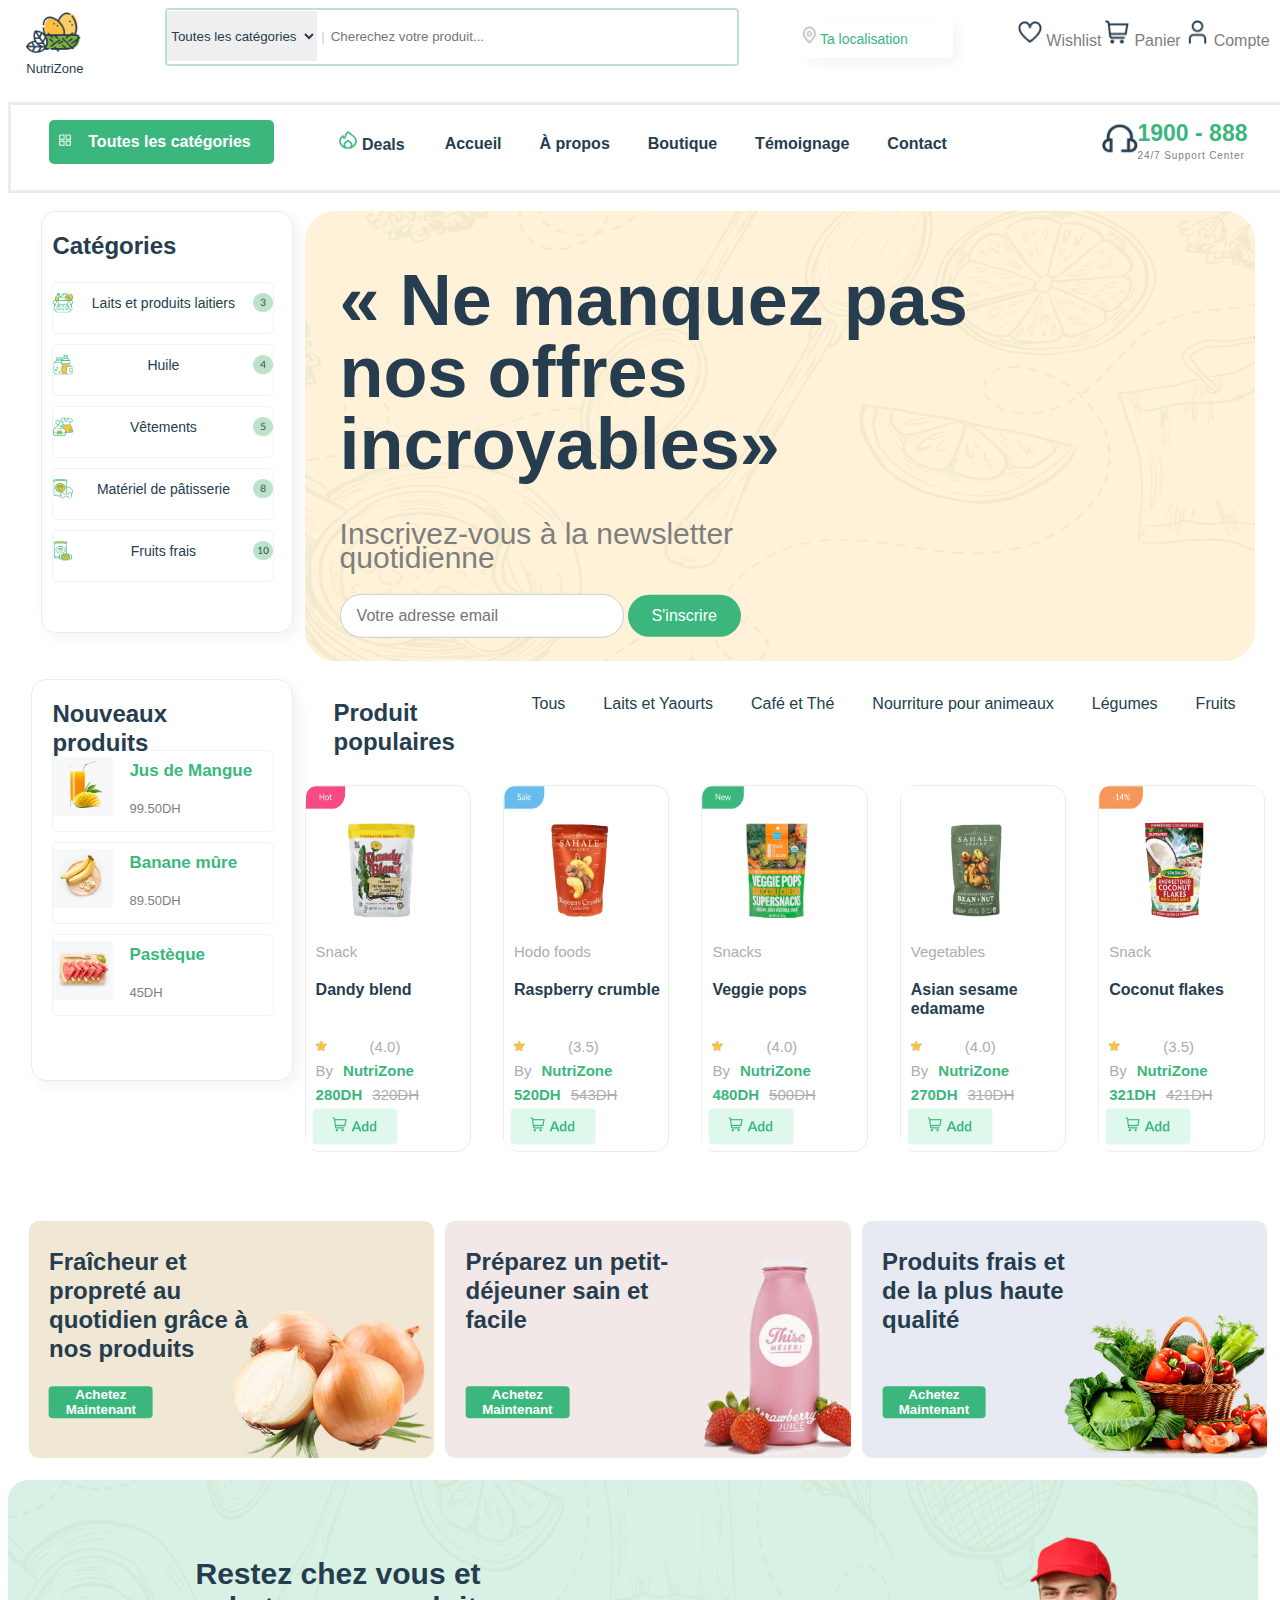
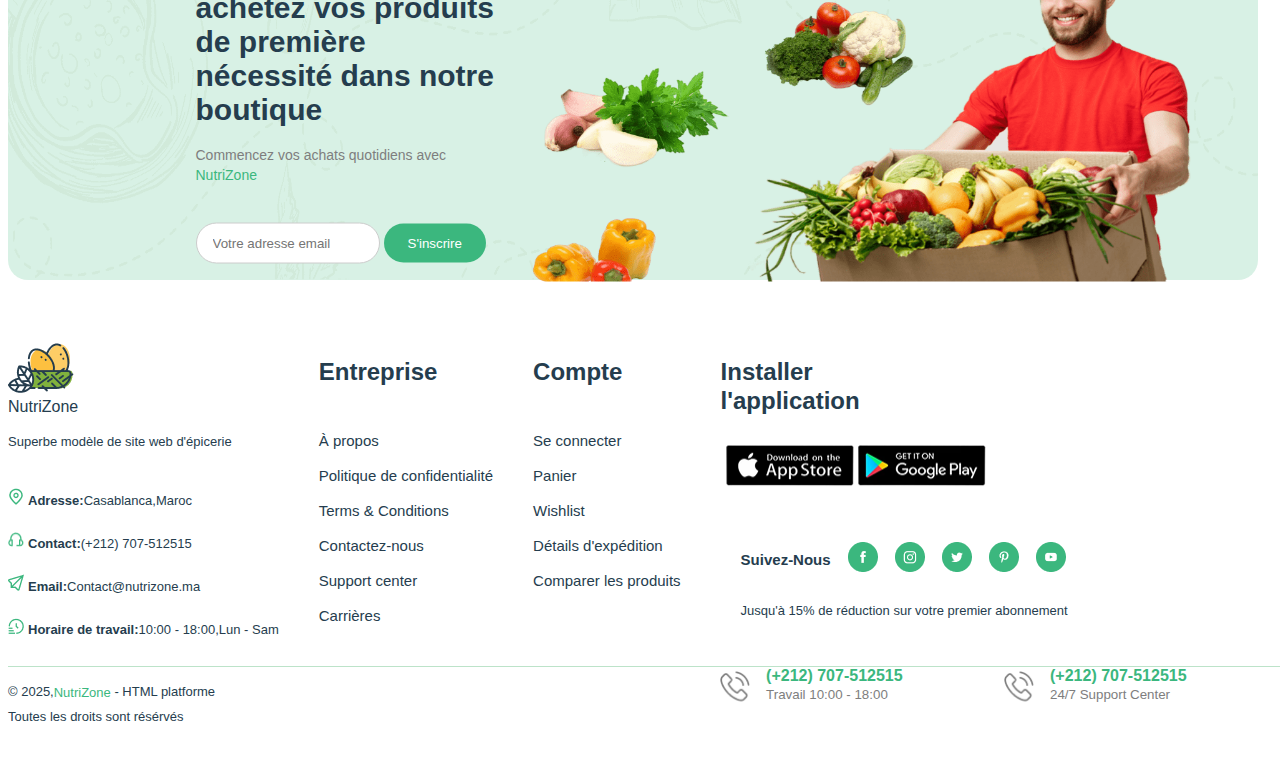
<file: index.html>
<!DOCTYPE html>
<html lang="en">
<head>
    <meta charset="UTF-8">
    <meta name="viewport" content="width=device-width, initial-scale=1.0">
    <title>NutriZone-Maroc</title>
    <link rel="stylesheet" href="style.css">
</head>
<body>
    <header>
        <section class="header">
            <div class="logo">
                <img src="logo.png" alt="logo">
                <span>NutriZone</span>
            </div>
            <div class="barre">
                <select>
                    <option>Toutes les catégories</option>
                </select>
                <span style="color: rgba(202, 202, 202, 1);">|</span>
                <input type="text" placeholder="Cherechez votre produit... ">
            </div>
            <div class="location">
            <span><a href="localisation.html"><img src="Vector.png" alt="Vector" width="13px" height="18px" style="margin-top: 8px;">   Ta localisation</a></span>
            </div>
            <div class="info">
                <a href="wishlist.html"><img src="Header (1).png" alt="header"> <span>Wishlist</span></a>
                <a href="panier.html"><img src="icon-cart.svg fill.png" alt="cart"> <span>Panier</span></a>
                <a href="compte.html"><img src="icon-user.svg fill.png" alt="user"> <span>Compte</span></a>
            </div>
        </section><br><br>
        <section class="header" style="border-width: 1px, 0px, 1px,0px;border:solid rgba(236, 236, 236, 1);">
            <div class="button1">
                <img src="prduit.png" alt="button" width="12px" height="12px" style="margin-left: 10px;">
                <a href="produits.html"><input type="button" class="button" value="Toutes les catégories"></a>
            </div>
            <div class="liste">
                <nav>
                    <li style="margin-top: 10px;"><img src="Nav → List → Item → icon-hot.svg.png" alt="nav" width="20px" height="20px"> Deals</li>
                    <ul>
                        <a href="index.html"><li>Accueil</li></a>
                        <a href="apropos.html"><li>À propos</li></a>
                        <a href="produits.html"><li>Boutique</li></a>
                        <a href="temoignage.html"><li>Témoignage</li></a>
                        <a href="contact.html"><li>Contact</li></a>
                    </ul>
                </nav>
            </div>
            <div class="support">
                <img src="icon-headphone.svg.png" alt="icon-headphone" width="36px" height="36px">
                <div><span>1900 - 888</span><br><small>24/7 Support Center</small></div>
            </div>
        </section>
    </header><br>
    <main>
        <section>
            <div class="side">
                <h2>Catégories</h2>
                <div class="products">
                    <img src="category-1.svg.png" alt="category-1" width="20px" height="20px">
                    <p>Laits et produits laitiers</p>
                    <img src="span.count.png" alt="count" width="20px" height="20px">
                </div>
                <div class="products">
                    <img src="category-2.svg.png" alt="category-2" width="20px" height="20px">
                    <p>Huile</p>
                    <img src="span.count2.png" alt="count2" width="20px" height="20px">
                </div>
                <div class="products">
                    <img src="category-3.svg.png" alt="category-3" width="20px" height="20px">
                    <p>Vêtements</p>
                    <img src="span.count3.png" alt="count3" width="20px" height="20px">
                </div>
                <div class="products">
                    <img src="category-4.svg.png" alt="category-4" width="20px" height="20px">
                    <p>Matériel de pâtisserie</p>
                    <img src="span.count4.png" alt="count4" width="20px" height="20px">
                </div>
                <div class="products">
                    <img src="category-5.svg fill.png" alt="category-5" width="20px" height="20px">
                    <p>Fruits frais</p>
                    <img src="span.count5.png" alt="count5" width="20px" height="20px">
                </div>
            </div>
            <div class="Background">
                <img src="Background.png" alt="Background" width="950px" height="450px" style="border-radius: 30px;display: block;">
                <div class="contenu">
                    <h1>« Ne manquez pas nos offres incroyables»</h1><br>
                    <p>Inscrivez-vous à la newsletter quotidienne</p><br>
                    <form>
                        <input type="email" placeholder="Votre adresse email" required>
                        <button type="submit">S'inscrire</button>
                    </form><br>
                </div>
            </div>
        </section><br>
        <section>
            <div class="side2">
                <h2>Nouveaux produits</h2>
                <div class="products2">
                    <img src="thumbnail-3.jpg.png" alt="thumbnail-3" width="60px" height="60px">
                    <div><p>Jus de Mangue</p><span>99.50DH</span></div>
                </div>
                <div class="products2">
                    <img src="thumbnail-4.jpg.png" alt="thumbnail-4" width="60px" height="60px">
                    <div><p>Banane mûre</p><span>89.50DH</span></div>
                </div>
                <div class="products2">
                    <img src="thumbnail-5.jpg.png" alt="thumbnail-5" width="60px" height="60px">
                    <div><p>Pastèque</p><span>45DH</span></div>
                </div>
            </div>
            <div class="populaire">
                <div class="titres">
                    <h2>Produit populaires</h2>
                    <nav>
                        <ul>
                            <li>Tous</li>
                            <li>Laits et Yaourts</li>
                            <li>Café et Thé</li>
                            <li>Nourriture pour animeaux</li>
                            <li>Légumes</li>
                            <li>Fruits</li>
                        </ul>
                    </nav>
                </div><br><br>
                <div class="les-produits">
                    <div class="carte-produit">
                        <img src="div.product-img-action-wrap.png" alt="div" width="150px" height="150px">
                        <span>Snack</span>
                        <h3>Dandy blend</h3>
                        <span><img src="div.product-rate.png" alt="rate" width="54px" height="12px">(4.0)</span><br>
                        <span>By</span><span class="span2">NutriZone</span><br>
                        <span class="span2">280DH</span><span style="text-decoration: line-through;">320DH</span>
                        <button><img src="Link.png" alt="link"></button>
                    </div>
                    <div class="carte-produit">
                        <img src="div.product2-img-action-wrap.png" alt="div" width="150px" height="150px">
                        <span>Hodo foods</span>
                        <h3>Raspberry crumble</h3>
                        <span><img src="div.product-rate.png" alt="rate" width="54px" height="12px">(3.5)</span><br>
                        <span>By</span><span class="span2">NutriZone</span><br>
                        <span class="span2">520DH</span><span style="text-decoration: line-through;">543DH</span>
                        <button><img src="Link.png" alt="link"></button>
                    </div>
                    <div class="carte-produit">
                        <img src="div.product-img-action-wrap (1).png" alt="div" width="150px" height="150px">
                        <span>Snacks</span>
                        <h3>Veggie pops</h3>
                        <span><img src="div.product-rate.png" alt="rate" width="54px" height="12px">(4.0)</span><br>
                        <span>By</span><span class="span2">NutriZone</span><br>
                        <span class="span2">480DH</span><span style="text-decoration: line-through;">500DH</span>
                        <button><img src="Link.png" alt="link"></button>
                    </div>
                    <div class="carte-produit">
                        <img src="div.product4-img-action-wrap.png" alt="div" width="150px" height="150px">
                        <span>Vegetables</span>
                        <h3>Asian sesame edamame</h3>
                        <span><img src="div.product-rate.png" alt="rate" width="54px" height="12px">(4.0)</span><br>
                        <span>By</span><span class="span2">NutriZone</span><br>
                        <span class="span2">270DH</span><span style="text-decoration: line-through;">310DH</span>
                        <button><img src="Link.png" alt="link"></button>
                    </div>
                    <div class="carte-produit">
                        <img src="div.product5-img-action-wrap.png" alt="div" width="150px" height="150px">
                        <span>Snack</span>
                        <h3>Coconut flakes</h3>
                        <span><img src="div.product-rate.png" alt="rate" width="54px" height="12px">(3.5)</span><br>
                        <span>By</span><span class="span2">NutriZone</span><br>
                        <span class="span2">321DH</span><span style="text-decoration: line-through;">421DH</span>
                        <button><img src="Link.png" alt="link"></button>
                    </div>
                </div>
            </div>
        </section><br><br><br><br>
        <section class="les-arriéres">
            <div class="arriére">
                <img src="arriére1.png" alt="arriére1">
                <div class="dans-arriére">
                    <h4>Fraîcheur et propreté au quotidien grâce à nos produits</h4><br>
                    <button><a href="produits.html">Achetez Maintenant</a></button>
                </div>
            </div>
            <div class="arriére">
                <img src="arriére2.png" alt="arriére2">
                <div class="dans-arriére">
                    <h4>Préparez un petit-déjeuner sain et facile</h4><br>
                    <button><a href="produits.html">Achetez Maintenant</a></button>
                </div>
            </div>
            <div class="arriére">
                <img src="arriére3.png" alt="arriére3">
                <div class="dans-arriére">
                    <h4>Produits frais et de la plus haute qualité</h4><br>
                    <button><a href="produits.html">Achetez Maintenant</a></button>
                </div>
            </div>
        </section><br>
        <section class="mysection">
            <img src="image.png" alt="image" style="width: 1250px;height: 400px;top: 1598px;left: 187px;border-radius: 20px;">
            <div class="in-mysection">
                <div class="title">
                    <h1>Restez chez vous et achetez vos produits de première nécessité dans notre boutique</h1><br>
                    <span>Commencez vos achats quotidiens avec</span> <span class="type2">NutriZone</span><br><br><br>
                    <form>
                        <input type="email" placeholder="Votre adresse email" required>
                        <button type="submit">S'inscrire</button>
                    </form>
                </div>
                <div>
                    <img src="vendeur.png" alt="vendeur" width="700px" height="345px">
                </div>
            </div>
        </section>
    </main><br><br><br>
    <footer>
        <section>
            <div>
                <img src="logo.png" alt="logo"><br>
                <span class="logo">NutriZone</span>
                <p>Superbe modèle de site web d'épicerie</p>
                <img src="List → Item → icon-location.svg.png" alt="localisationt" width="16px" height="17px"> <span><b>Adresse:</b>Casablanca,Maroc</span><br><br>
                <img src="List → Item → icon-contact.svg.png" alt="Contact" width="16px" height="17px"> <span><b>Contact:</b>(+212) 707-512515</span><br><br>
                <img src="List → Item → icon-email-2.svg.png" alt="email" width="16px" height="17px"> <span><b>Email:</b>Contact@nutrizone.ma</span><br><br>
                <img src="List → Item → icon-clock.svg.png" alt="clock" width="16px" height="16px"> <span><b>Horaire de travail:</b>10:00 - 18:00,Lun - Sam</span>
            </div>
            <div>
                <h2>Entreprise</h2>
                <nav>
                    <ul>
                        <li><a href="apropos.html">À propos</a></li>
                        <li>Politique de confidentialité</li>
                        <li><a href="terms.html">Terms & Conditions</a></li>
                        <li><a href="contact.html"></a>Contactez-nous</li>
                        <li><a href="NutriZone.html">Support center</a></li>
                        <li>Carrières</li>
                    </ul>
                </nav>
            </div>
            <div>
                <h2>Compte</h2>
                <nav>
                    <ul>
                        <li><a href="compte.html">Se connecter</a></li>
                        <li><a href="panier.html">Panier</a></li>
                        <li><a href="wishlist.html">Wishlist</a></li>
                        <li>Détails d'expédition</li>
                        <li>Comparer les produits</li>
                    </ul>
                </nav>
            </div>
            <div>
                <h2>Installer l'application</h2><br><br>
                <div style="padding-left:45px ;">
                    <a href="https://www.apple.com/fr/app-store/"><img src="Link → app-store.jpg.png" alt="app-store" width="128px" height="42.5px"></a>
                    <a href="https://play.google.com/store/apps?hl=fr&pli=1"><img src="Link → google-play.jpg.png" alt="google-play" width="128px" height="42.5px"></a>
                </div><br><br>
                <nav>
                    <ul style="display: flex;gap:1rem;padding-left: 60px;">
                        <b>Suivez-Nous</b>
                        <li><a href="https://facebook.com"><img src="facebook.png" alt="facebook"></a></li>
                        <li><a href="https://instagram.com"><img src="instagram.png" alt="instagram"></a></li>
                        <li><a href="https://twitter.com"><img src="twitter.png" alt="twitter"></a></li>
                        <li><a href="https://fr.pinterest.com"><img src="pinterest.png" alt="pinterest"></a></li>
                        <li><a href="https://www.youtube.com"><img src="youtube.png" alt="youtube"></a></li>
                    </ul>
                </nav>
                <span style="padding-left: 60px;">Jusqu'à 15% de réduction sur votre premier abonnement</span>
            </div>
        </section><br>
        <section>
            <img src="Footer.png" alt="Footer" style="width:100%;">
        </section>
        <section style="display: flex;justify-content: space-between;">
            <div>
                <p>&copy; 2025,<span class="span3">NutriZone</span> - HTML platforme <br>Toutes les droits sont résérvés</p>
            </div>
            <div style="display: flex;">
                <div style="display: flex;gap: 1rem;">
                    <img src="phone-call.svg.png" alt="phone-call" width="30px" height="103px"> 
                    <span style="color: rgba(59, 183, 126, 1);font: icon;font-weight: bold;">(+212) 707-512515 <br><small style="font-weight: lighter;color: rgba(126, 126, 126, 1);">Travail 10:00 - 18:00</small></span>
                </div>
                <div style="display: flex;gap: 1rem;">
                    <img src="phone-call.svg.png" alt="phone-call" width="30px" height="103px"> 
                    <span style="color: rgba(59, 183, 126, 1);font: icon;font-weight: bold;">(+212) 707-512515 <br><small style="font-weight: lighter;color: rgba(126, 126, 126, 1);">24/7 Support Center</small></span>
                </div>
            </div>
        </section>
    </footer>
</body>

</html>
</file>
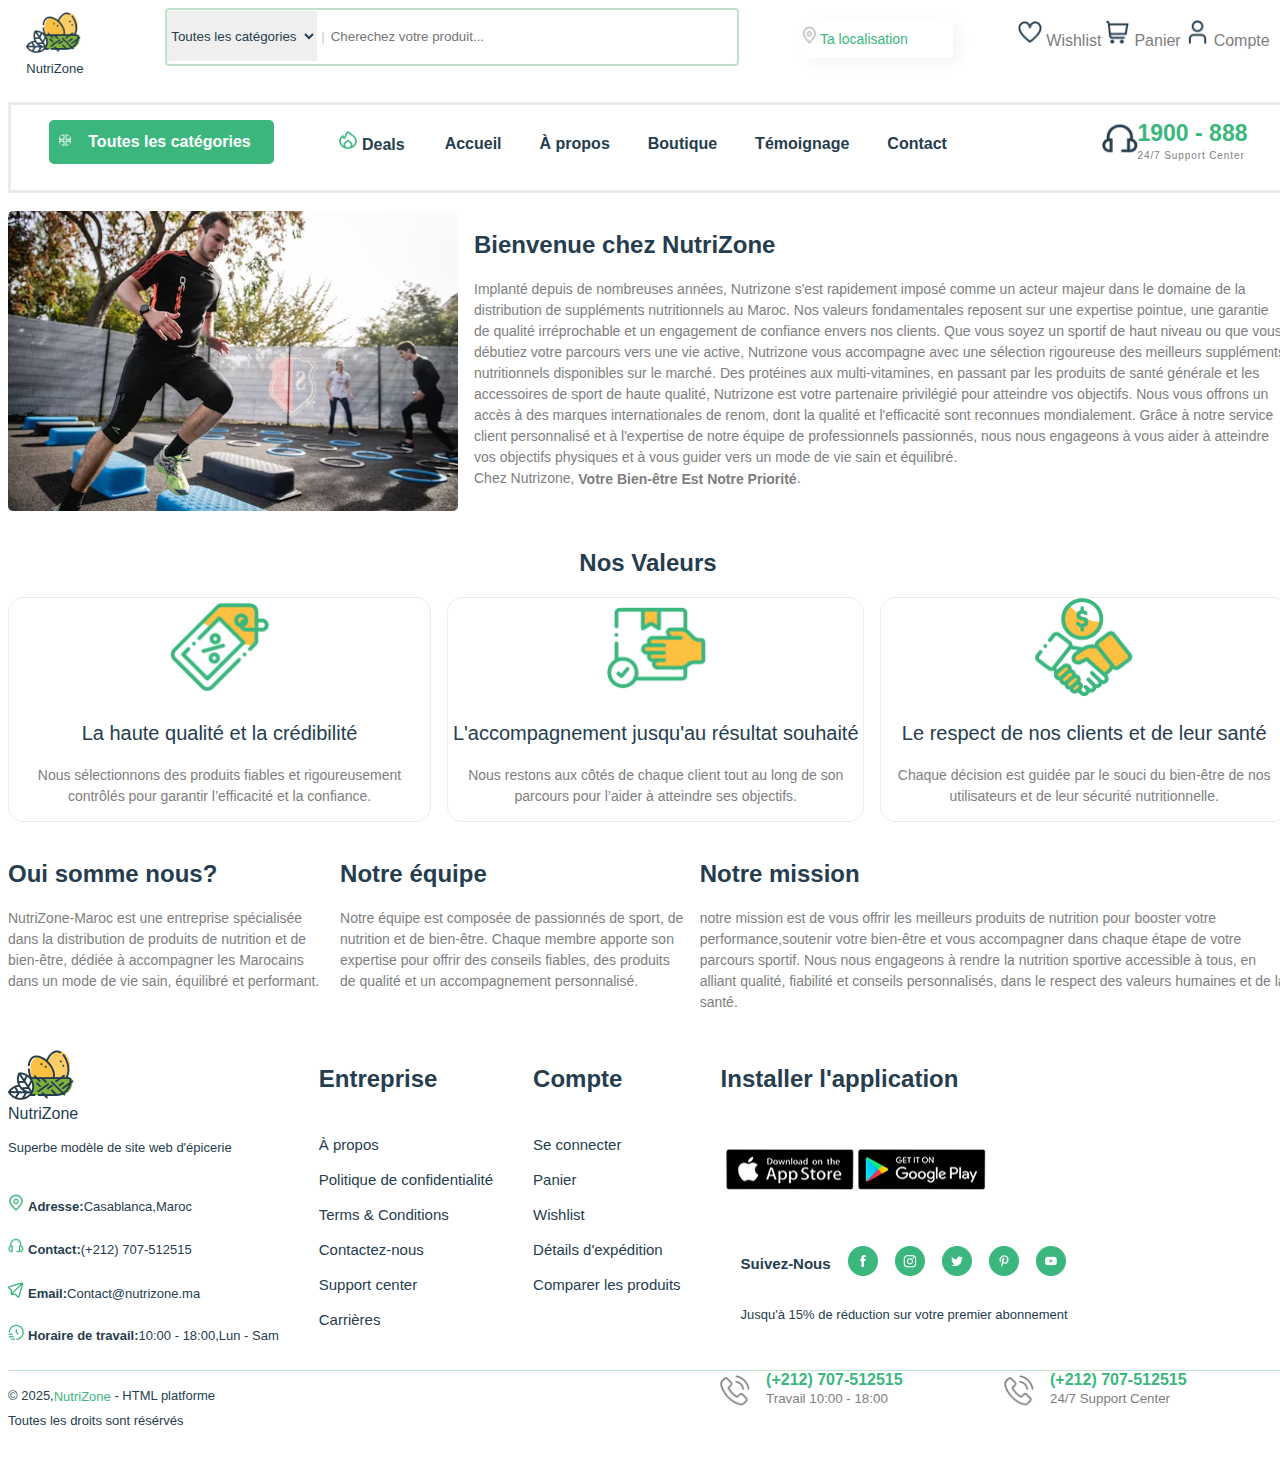
<file: apropos.html>
<!DOCTYPE html>
<html lang="en">
<head>
    <meta charset="UTF-8">
    <meta name="viewport" content="width=device-width, initial-scale=1.0">
    <title>À propos</title>
    <link rel="stylesheet" href="style4.css">
</head>
<body>
    <header>
        <section class="header">
            <div class="logo">
                <img src="logo.png" alt="logo">
                <span>NutriZone</span>
            </div>
            <div class="barre">
                <select>
                    <option>Toutes les catégories</option>
                </select>
                <span style="color: rgba(202, 202, 202, 1);">|</span>
                <input type="text" placeholder="Cherechez votre produit... ">
            </div>
            <div class="location">
            <span><a href="localisation.html"><img src="Vector.png" alt="Vector" width="13px" height="18px" style="margin-top: 8px;">   Ta localisation</a></span>
            </div>
            <div class="info">
                <a href="wishlist.html"><img src="Header (1).png" alt="header"> <span>Wishlist</span></a>
                <a href="panier.html"><img src="icon-cart.svg fill.png" alt="cart"> <span>Panier</span></a>
                <a href="compte.html"><img src="icon-user.svg fill.png" alt="user"> <span>Compte</span></a>
            </div>
        </section><br><br>
        <section class="header" style="border-width: 1px, 0px, 1px,0px;border:solid rgba(236, 236, 236, 1);">
            <div class="button1">
                <img src="prduit.png" alt="button" width="12px" height="12px" style="margin-left: 10px;">
                <a href="produits.html"><input type="button" class="button" value="Toutes les catégories"></a>
            </div>
            <div class="liste">
                <nav>
                    <li style="margin-top: 10px;"><img src="Nav → List → Item → icon-hot.svg.png" alt="nav" width="20px" height="20px"> Deals</li>
                    <ul>
                        <a href="index.html"><li>Accueil</li></a>
                        <a href="apropos.html"><li>À propos</li></a>
                        <a href="produits.html"><li>Boutique</li></a>
                        <a href="temoignage.html"><li>Témoignage</li></a>
                        <a href="contact.html"><li>Contact</li></a>
                    </ul>
                </nav>
            </div>
            <div class="support">
                <img src="icon-headphone.svg.png" alt="icon-headphone" width="36px" height="36px">
                <div><span>1900 - 888</span><br><small>24/7 Support Center</small></div>
            </div>
        </section>
    </header><br>
    <main>
        <section class="histoire">
            <img src="equipe.avif" alt="equipe" width="500px" height="300px">
            <div>
                <h2>Bienvenue chez NutriZone</h2>
                <p>Implanté depuis de nombreuses années, Nutrizone s'est rapidement imposé comme un acteur majeur dans le domaine de la distribution de suppléments nutritionnels au Maroc.
Nos valeurs fondamentales reposent sur une expertise pointue, une garantie de qualité irréprochable et un engagement de confiance envers nos clients.
Que vous soyez un sportif de haut niveau ou que vous débutiez votre parcours vers une vie active, Nutrizone vous accompagne avec une sélection rigoureuse des meilleurs suppléments nutritionnels disponibles sur le marché.
Des protéines aux multi-vitamines, en passant par les produits de santé générale et les accessoires de sport de haute qualité, Nutrizone est votre partenaire privilégié pour atteindre vos objectifs.
Nous vous offrons un accès à des marques internationales de renom, dont la qualité et l'efficacité sont reconnues mondialement.
Grâce à notre service client personnalisé et à l'expertise de notre équipe de professionnels passionnés, nous nous engageons à vous aider à atteindre vos objectifs physiques et à vous guider vers un mode de vie sain et équilibré. <br>
Chez Nutrizone, <span>Votre Bien-être Est Notre Priorité</span>.</p>
            </div>
        </section><br>
        <h2 style="text-align: center;">Nos Valeurs</h2>
        <section class="valeurs">    
            <div>
                <img src="icon-1.svg.png" alt="icon-1" width="100px" height="100px">
                <h3>La haute qualité et la crédibilité</h3>
                <p>Nous sélectionnons des produits fiables et rigoureusement contrôlés pour garantir l’efficacité et la confiance.</p>
            </div>
            <div>
                <img src="icon-6.svg fill.png" alt="icon-6" width="100px" height="100px">
                <h3>L'accompagnement jusqu'au résultat souhaité</h3>
                <p>Nous restons aux côtés de chaque client tout au long de son parcours pour l’aider à atteindre ses objectifs.</p>
            </div>
            <div>
                <img src="icon-2.svg fill.png" alt="icon-2" width="100px" height="100px">
                <h3>Le respect de nos clients et de leur santé</h3>
                <p>Chaque décision est guidée par le souci du bien-être de nos utilisateurs et de leur sécurité nutritionnelle.</p>
            </div>
        </section><br>
        <section class="performance">
            <div>
                <h2>Oui somme nous?</h2>
                <p>NutriZone-Maroc est une entreprise spécialisée dans la distribution de produits de nutrition et de bien-être, dédiée à accompagner les Marocains dans un mode de vie sain, équilibré et performant.</p>
            </div>
            <div>
                <h2>Notre équipe</h2>
                <p>Notre équipe est composée de passionnés de sport, de nutrition et de bien-être. Chaque membre apporte son expertise pour offrir des conseils fiables, des produits de qualité et un accompagnement personnalisé.</p>
            </div>
            <div>
                <h2>Notre mission</h2>
                <p>notre mission est de vous offrir les meilleurs produits de nutrition pour booster votre performance,soutenir votre bien-être et vous accompagner dans chaque étape de votre parcours sportif.
Nous nous engageons à rendre la nutrition sportive accessible à tous, en alliant qualité, fiabilité et conseils personnalisés, dans le respect des valeurs humaines et de la santé.</p>
            </div>
        </section>
    </main><br>
    <footer>
        <section>
            <div>
                <img src="logo.png" alt="logo"><br>
                <span class="logo">NutriZone</span>
                <p>Superbe modèle de site web d'épicerie</p>
                <img src="List → Item → icon-location.svg.png" alt="localisationt" width="16px" height="17px"> <span><b>Adresse:</b>Casablanca,Maroc</span><br><br>
                <img src="List → Item → icon-contact.svg.png" alt="Contact" width="16px" height="17px"> <span><b>Contact:</b>(+212) 707-512515</span><br><br>
                <img src="List → Item → icon-email-2.svg.png" alt="email" width="16px" height="17px"> <span><b>Email:</b>Contact@nutrizone.ma</span><br><br>
                <img src="List → Item → icon-clock.svg.png" alt="clock" width="16px" height="16px"> <span><b>Horaire de travail:</b>10:00 - 18:00,Lun - Sam</span>
            </div>
            <div>
                <h2>Entreprise</h2>
                <nav>
                    <ul>
                        <li><a href="apropos.html">À propos</a></li>
                        <li>Politique de confidentialité</li>
                        <li><a href="terms.html">Terms & Conditions</a></li>
                        <li><a href="contact.html"></a>Contactez-nous</li>
                        <li><a href="NutriZone.html">Support center</a></li>
                        <li>Carrières</li>
                    </ul>
                </nav>
            </div>
            <div>
                <h2>Compte</h2>
                <nav>
                    <ul>
                        <li><a href="compte.html">Se connecter</a></li>
                        <li><a href="panier.html">Panier</a></li>
                        <li><a href="wishlist.html">Wishlist</a></li>
                        <li>Détails d'expédition</li>
                        <li>Comparer les produits</li>
                    </ul>
                </nav>
            </div>
            <div>
                <h2>Installer l'application</h2><br><br>
                <div style="padding-left:45px ;">
                    <a href="https://www.apple.com/fr/app-store/"><img src="Link → app-store.jpg.png" alt="app-store" width="128px" height="42.5px"></a>
                    <a href="https://play.google.com/store/apps?hl=fr&pli=1"><img src="Link → google-play.jpg.png" alt="google-play" width="128px" height="42.5px"></a>
                </div><br><br>
                <nav>
                    <ul style="display: flex;gap:1rem;padding-left: 60px;">
                        <b>Suivez-Nous</b>
                        <li><a href="https://facebook.com"><img src="facebook.png" alt="facebook"></a></li>
                        <li><a href="https://instagram.com"><img src="instagram.png" alt="instagram"></a></li>
                        <li><a href="https://twitter.com"><img src="twitter.png" alt="twitter"></a></li>
                        <li><a href="https://fr.pinterest.com"><img src="pinterest.png" alt="pinterest"></a></li>
                        <li><a href="https://www.youtube.com"><img src="youtube.png" alt="youtube"></a></li>
                    </ul>
                </nav>
                <span style="padding-left: 60px;">Jusqu'à 15% de réduction sur votre premier abonnement</span>
            </div>
        </section><br>
        <section>
            <img src="Footer.png" alt="Footer" style="width:100%;">
        </section>
        <section style="display: flex;justify-content: space-between;">
            <div>
                <p>&copy; 2025,<span class="span3">NutriZone</span> - HTML platforme <br>Toutes les droits sont résérvés</p>
            </div>
            <div style="display: flex;">
                <div style="display: flex;gap: 1rem;">
                    <img src="phone-call.svg.png" alt="phone-call" width="30px" height="103px"> 
                    <span style="color: rgba(59, 183, 126, 1);font: icon;font-weight: bold;">(+212) 707-512515 <br><small style="font-weight: lighter;color: rgba(126, 126, 126, 1);">Travail 10:00 - 18:00</small></span>
                </div>
                <div style="display: flex;gap: 1rem;">
                    <img src="phone-call.svg.png" alt="phone-call" width="30px" height="103px"> 
                    <span style="color: rgba(59, 183, 126, 1);font: icon;font-weight: bold;">(+212) 707-512515 <br><small style="font-weight: lighter;color: rgba(126, 126, 126, 1);">24/7 Support Center</small></span>
                </div>
            </div>
        </section>
    </footer>
</body>
</html>
</file>
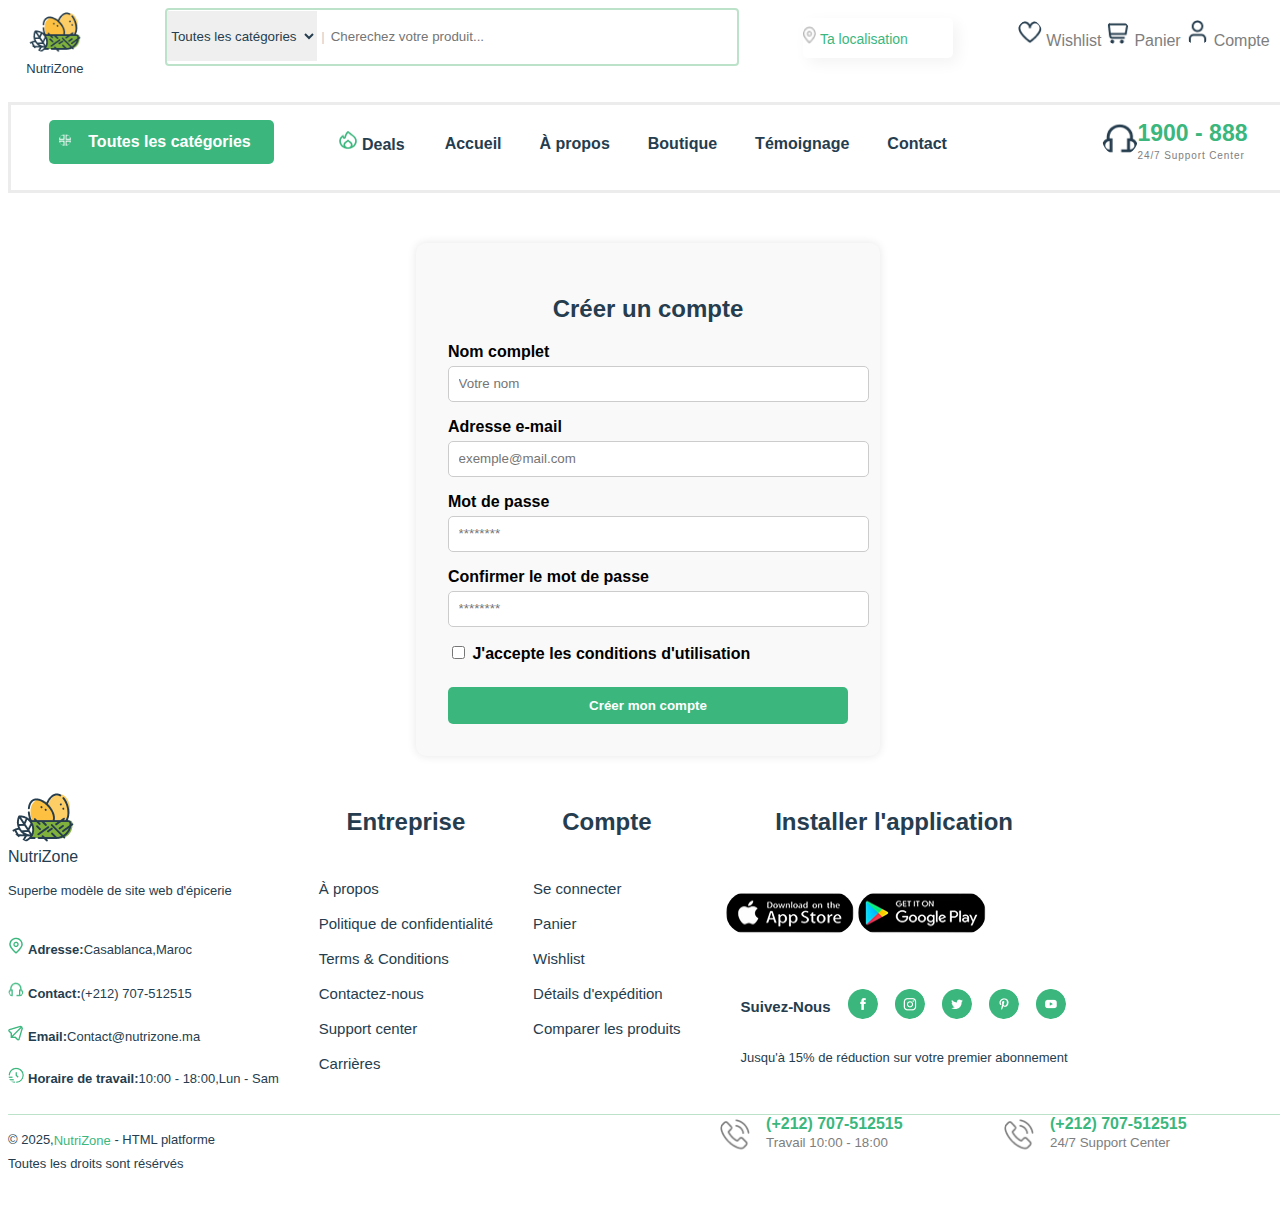
<file: compte.html>
<!DOCTYPE html>
<html lang="en">
<head>
    <meta charset="UTF-8">
    <meta name="viewport" content="width=device-width, initial-scale=1.0">
    <title>Mon Compte</title>
    <link rel="stylesheet" href="style3.css">
</head>
<body>
    <header>
        <section class="header">
            <div class="logo">
                <img src="logo.png" alt="logo">
                <span>NutriZone</span>
            </div>
            <div class="barre">
                <select>
                    <option>Toutes les catégories</option>
                </select>
                <span style="color: rgba(202, 202, 202, 1);">|</span>
                <input type="text" placeholder="Cherechez votre produit... ">
            </div>
            <div class="location">
            <span><a href="localisation.html"><img src="Vector.png" alt="Vector" width="13px" height="18px" style="margin-top: 8px;">   Ta localisation</a></span>
            </div>
            <div class="info">
                <a href="wishlist.html"><img src="Header (1).png" alt="header"> <span>Wishlist</span></a>
                <a href="panier.html"><img src="icon-cart.svg fill.png" alt="cart"> <span>Panier</span></a>
                <a href="compte.html"><img src="icon-user.svg fill.png" alt="user"> <span>Compte</span></a>
            </div>
        </section><br><br>
        <section class="header" style="border-width: 1px, 0px, 1px,0px;border:solid rgba(236, 236, 236, 1);">
            <div class="button1">
                <img src="prduit.png" alt="button" width="12px" height="12px" style="margin-left: 10px;">
                <a href="produits.html"><input type="button" class="button" value="Toutes les catégories"></a>
            </div>
            <div class="liste">
                <nav>
                    <li style="margin-top: 10px;"><img src="Nav → List → Item → icon-hot.svg.png" alt="nav" width="20px" height="20px"> Deals</li>
                    <ul>
                        <a href="index.html"><li>Accueil</li></a>
                        <a href="apropos.html"><li>À propos</li></a>
                        <a href="produits.html"><li>Boutique</li></a>
                        <a href="temoignage.html"><li>Témoignage</li></a>
                        <a href="contact.html"><li>Contact</li></a>
                    </ul>
                </nav>
            </div>
            <div class="support">
                <img src="icon-headphone.svg.png" alt="icon-headphone" width="36px" height="36px">
                <div><span>1900 - 888</span><br><small>24/7 Support Center</small></div>
            </div>
        </section>
    </header><br>
    <form class="creer-compte" action="traitement.php" method="post">
        <h2>Créer un compte</h2>
        <label for="nom">Nom complet</label>
        <input type="text" id="nom" name="nom" placeholder="Votre nom" required>
        <label for="email">Adresse e-mail</label>
        <input type="email" id="email" name="email" placeholder="exemple@mail.com" required>
        <label for="motdepasse">Mot de passe</label>
        <input type="password" id="motdepasse" name="motdepasse" placeholder="********" required>
        <label for="confirmer">Confirmer le mot de passe</label>
        <input type="password" id="confirmer" name="confirmer" placeholder="********" required>
        <label>
            <input type="checkbox" required> J'accepte les conditions d'utilisation
        </label>
        <button type="submit">Créer mon compte</button>
    </form>
    <footer>
        <section>
            <div>
                <img src="logo.png" alt="logo"><br>
                <span class="logo">NutriZone</span>
                <p>Superbe modèle de site web d'épicerie</p>
                <img src="List → Item → icon-location.svg.png" alt="localisationt" width="16px" height="17px"> <span><b>Adresse:</b>Casablanca,Maroc</span><br><br>
                <img src="List → Item → icon-contact.svg.png" alt="Contact" width="16px" height="17px"> <span><b>Contact:</b>(+212) 707-512515</span><br><br>
                <img src="List → Item → icon-email-2.svg.png" alt="email" width="16px" height="17px"> <span><b>Email:</b>Contact@nutrizone.ma</span><br><br>
                <img src="List → Item → icon-clock.svg.png" alt="clock" width="16px" height="16px"> <span><b>Horaire de travail:</b>10:00 - 18:00,Lun - Sam</span>
            </div>
            <div>
                <h2>Entreprise</h2>
                <nav>
                    <ul>
                        <li><a href="apropos.html">À propos</a></li>
                        <li>Politique de confidentialité</li>
                        <li><a href="terms.html">Terms & Conditions</a></li>
                        <li><a href="contact.html"></a>Contactez-nous</li>
                        <li><a href="NutriZone.html">Support center</a></li>
                        <li>Carrières</li>
                    </ul>
                </nav>
            </div>
            <div>
                <h2>Compte</h2>
                <nav>
                    <ul>
                        <li><a href="compte.html">Se connecter</a></li>
                        <li><a href="panier.html">Panier</a></li>
                        <li><a href="wishlist.html">Wishlist</a></li>
                        <li>Détails d'expédition</li>
                        <li>Comparer les produits</li>
                    </ul>
                </nav>
            </div>
            <div>
                <h2>Installer l'application</h2><br><br>
                <div style="padding-left:45px ;">
                    <a href="https://www.apple.com/fr/app-store/"><img src="Link → app-store.jpg.png" alt="app-store" width="128px" height="42.5px"></a>
                    <a href="https://play.google.com/store/apps?hl=fr&pli=1"><img src="Link → google-play.jpg.png" alt="google-play" width="128px" height="42.5px"></a>
                </div><br><br>
                <nav>
                    <ul style="display: flex;gap:1rem;padding-left: 60px;">
                        <b>Suivez-Nous</b>
                        <li><a href="https://facebook.com"><img src="facebook.png" alt="facebook"></a></li>
                        <li><a href="https://instagram.com"><img src="instagram.png" alt="instagram"></a></li>
                        <li><a href="https://twitter.com"><img src="twitter.png" alt="twitter"></a></li>
                        <li><a href="https://fr.pinterest.com"><img src="pinterest.png" alt="pinterest"></a></li>
                        <li><a href="https://www.youtube.com"><img src="youtube.png" alt="youtube"></a></li>
                    </ul>
                </nav>
                <span style="padding-left: 60px;">Jusqu'à 15% de réduction sur votre premier abonnement</span>
            </div>
        </section><br>
        <section>
            <img src="Footer.png" alt="Footer" style="width:100%;">
        </section>
        <section style="display: flex;justify-content: space-between;">
            <div>
                <p>&copy; 2025,<span class="span3">NutriZone</span> - HTML platforme <br>Toutes les droits sont résérvés</p>
            </div>
            <div style="display: flex;">
                <div style="display: flex;gap: 1rem;">
                    <img src="phone-call.svg.png" alt="phone-call" width="30px" height="103px"> 
                    <span style="color: rgba(59, 183, 126, 1);font: icon;font-weight: bold;">(+212) 707-512515 <br><small style="font-weight: lighter;color: rgba(126, 126, 126, 1);">Travail 10:00 - 18:00</small></span>
                </div>
                <div style="display: flex;gap: 1rem;">
                    <img src="phone-call.svg.png" alt="phone-call" width="30px" height="103px"> 
                    <span style="color: rgba(59, 183, 126, 1);font: icon;font-weight: bold;">(+212) 707-512515 <br><small style="font-weight: lighter;color: rgba(126, 126, 126, 1);">24/7 Support Center</small></span>
                </div>
            </div>
        </section>
    </footer>
</body>
</html>
</file>
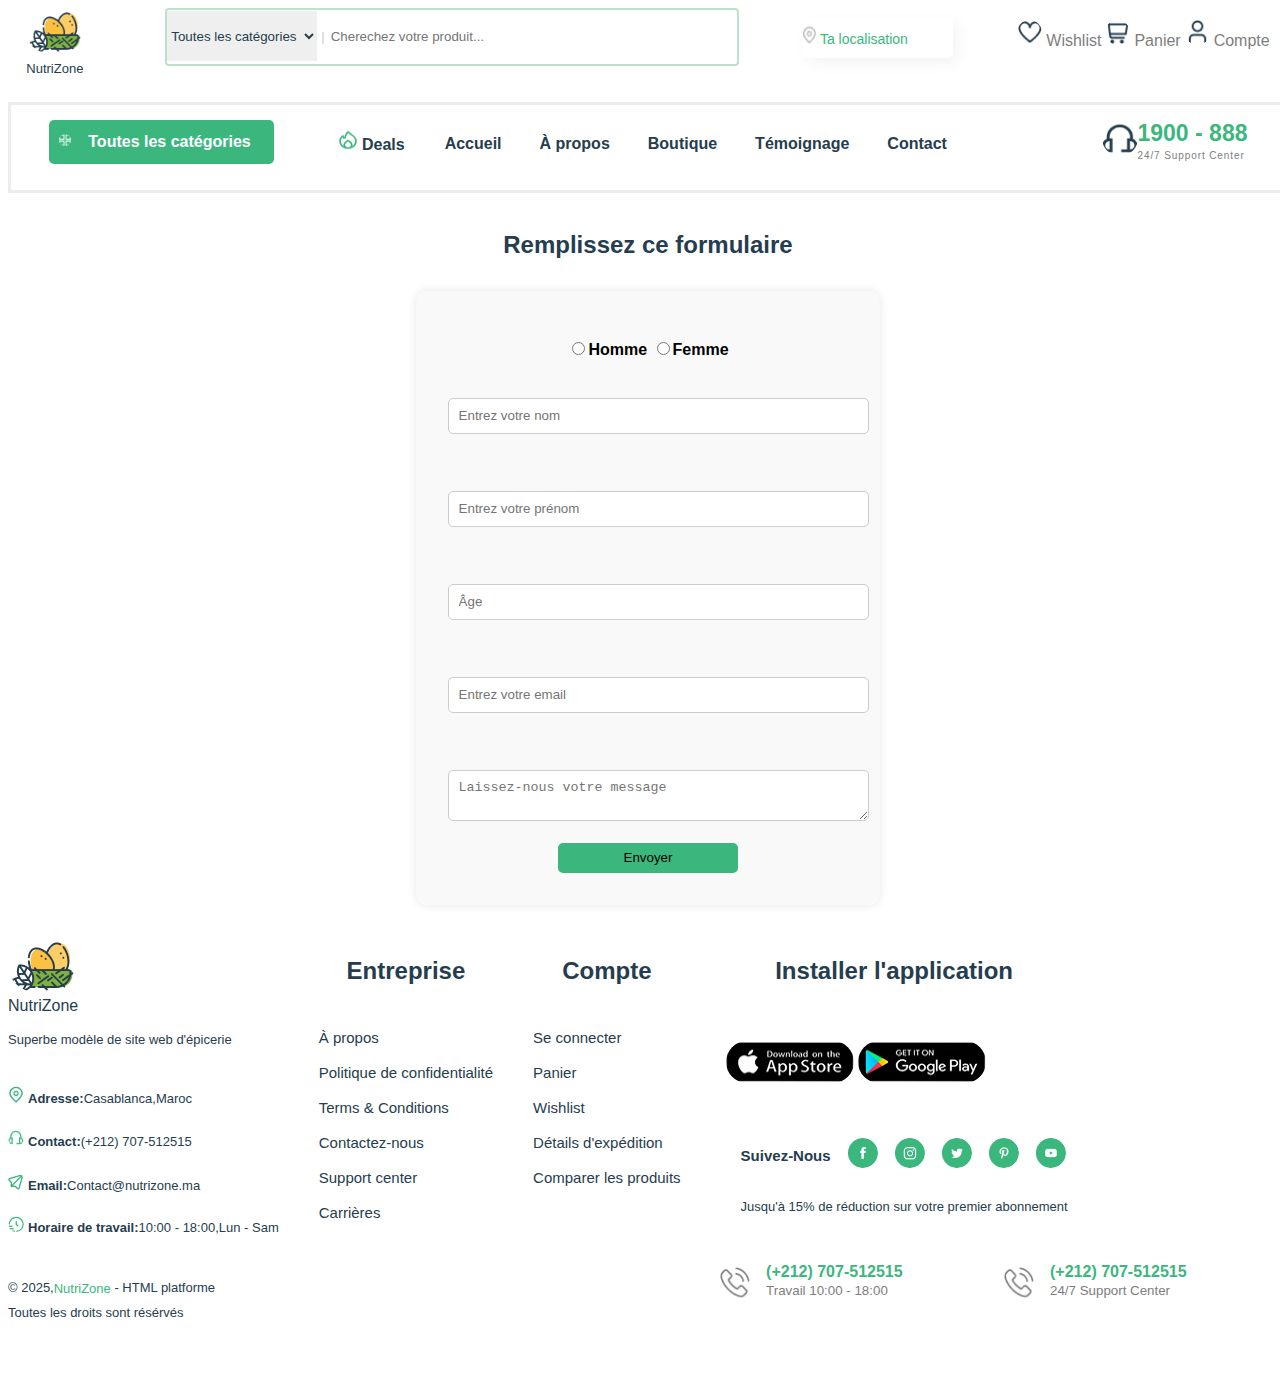
<file: contact.html>
<!DOCTYPE html>
<html lang="en">
<head>
    <meta charset="UTF-8">
    <meta name="viewport" content="width=device-width, initial-scale=1.0">
    <title>Contactez-nous</title>
    <link rel="stylesheet" href="style10.css">
</head>
<body>
    <header>
        <section class="header">
            <div class="logo">
                <img src="logo.png" alt="logo">
                <span>NutriZone</span>
            </div>
            <div class="barre">
                <select>
                    <option>Toutes les catégories</option>
                </select>
                <span style="color: rgba(202, 202, 202, 1);">|</span>
                <input type="text" placeholder="Cherechez votre produit... ">
            </div>
            <div class="location">
            <span><a href="localisation.html"><img src="Vector.png" alt="Vector" width="13px" height="18px" style="margin-top: 8px;">   Ta localisation</a></span>
            </div>
            <div class="info">
                <a href="wishlist.html"><img src="Header (1).png" alt="header"> <span>Wishlist</span></a>
                <a href="panier.html"><img src="icon-cart.svg fill.png" alt="cart"> <span>Panier</span></a>
                <a href="compte.html"><img src="icon-user.svg fill.png" alt="user"> <span>Compte</span></a>
            </div>
        </section><br><br>
        <section class="header" style="border-width: 1px, 0px, 1px,0px;border:solid rgba(236, 236, 236, 1);">
            <div class="button1">
                <img src="prduit.png" alt="button" width="12px" height="12px" style="margin-left: 10px;">
                <a href="produits.html"><input type="button" class="button" value="Toutes les catégories"></a>
            </div>
            <div class="liste">
                <nav>
                    <li style="margin-top: 10px;"><img src="Nav → List → Item → icon-hot.svg.png" alt="nav" width="20px" height="20px"> Deals</li>
                    <ul>
                        <a href="index.html"><li>Accueil</li></a>
                        <a href="apropos.html"><li>À propos</li></a>
                        <a href="produits.html"><li>Boutique</li></a>
                        <a href="temoignage.html"><li>Témoignage</li></a>
                        <a href="contact.html"><li>Contact</li></a>
                    </ul>
                </nav>
            </div>
            <div class="support">
                <img src="icon-headphone.svg.png" alt="icon-headphone" width="36px" height="36px">
                <div><span>1900 - 888</span><br><small>24/7 Support Center</small></div>
            </div>
        </section>
    </header><br>
    <main>
        <h2>Remplissez ce formulaire</h2>
            <form name="formulairedecontact" action="https://formspree.io/f/xkgbqnyw" method="post">
                <label for="genre"></label>
                <input type="radio" name="Genre" id="genre" value="homme"><b>Homme</b>
                <input type="radio" name="Genre" id="genre" value="femme"><b>Femme</b><br>
                <label for="name"></label><br>
                <input type="text" name="Nom" id="name" placeholder="Entrez votre nom" required class="champs"><br><br>
                <label for="prenom"></label><br>
                <input type="text" name="Prénom" id="prenom" placeholder="Entrez votre prénom" required class="champs"><br><br>
                <label for="age"></label><br>
                <input type="number" name="Âge" id="age" max="40" min="18" placeholder="Âge" required class="champs"><br><br>
                <label for="email"></label><br>
                <input type="email" name="Email" id="email" placeholder="Entrez votre email" required class="champs"><br><br>
                <label for="message"></label><br>
                <textarea name="Message" id="message" placeholder="Laissez-nous votre message" required class="champs"></textarea><br><br>
                <input type="submit" value="Envoyer" style="width: 180px;height: 30px;background-color: rgba(59, 183, 126, 1);border: 2px solid rgba(59, 183, 126, 1);border-radius: 5px;">
            </form>
    </main>
    <footer>
        <section>
            <div>
                <img src="logo.png" alt="logo"><br>
                <span class="logo">NutriZone</span>
                <p>Superbe modèle de site web d'épicerie</p>
                <img src="List → Item → icon-location.svg.png" alt="localisationt" width="16px" height="17px"> <span><b>Adresse:</b>Casablanca,Maroc</span><br><br>
                <img src="List → Item → icon-contact.svg.png" alt="Contact" width="16px" height="17px"> <span><b>Contact:</b>(+212) 707-512515</span><br><br>
                <img src="List → Item → icon-email-2.svg.png" alt="email" width="16px" height="17px"> <span><b>Email:</b>Contact@nutrizone.ma</span><br><br>
                <img src="List → Item → icon-clock.svg.png" alt="clock" width="16px" height="16px"> <span><b>Horaire de travail:</b>10:00 - 18:00,Lun - Sam</span>
            </div>
            <div>
                <h2>Entreprise</h2>
                <nav>
                    <ul>
                        <li><a href="apropos.html">À propos</a></li>
                        <li>Politique de confidentialité</li>
                        <li><a href="terms.html">Terms & Conditions</a></li>
                        <li><a href="contact.html"></a>Contactez-nous</li>
                        <li><a href="NutriZone.html">Support center</a></li>
                        <li>Carrières</li>
                    </ul>
                </nav>
            </div>
            <div>
                <h2>Compte</h2>
                <nav>
                    <ul>
                        <li><a href="compte.html">Se connecter</a></li>
                        <li><a href="panier.html">Panier</a></li>
                        <li><a href="wishlist.html">Wishlist</a></li>
                        <li>Détails d'expédition</li>
                        <li>Comparer les produits</li>
                    </ul>
                </nav>
            </div>
            <div>
                <h2>Installer l'application</h2><br><br>
                <div style="padding-left:45px ;">
                    <a href="https://www.apple.com/fr/app-store/"><img src="Link → app-store.jpg.png" alt="app-store" width="128px" height="42.5px"></a>
                    <a href="https://play.google.com/store/apps?hl=fr&pli=1"><img src="Link → google-play.jpg.png" alt="google-play" width="128px" height="42.5px"></a>
                </div><br><br>
                <nav>
                    <ul style="display: flex;gap:1rem;padding-left: 60px;">
                        <b>Suivez-Nous</b>
                        <li><a href="https://facebook.com"><img src="facebook.png" alt="facebook"></a></li>
                        <li><a href="https://instagram.com"><img src="instagram.png" alt="instagram"></a></li>
                        <li><a href="https://twitter.com"><img src="twitter.png" alt="twitter"></a></li>
                        <li><a href="https://fr.pinterest.com"><img src="pinterest.png" alt="pinterest"></a></li>
                        <li><a href="https://www.youtube.com"><img src="youtube.png" alt="youtube"></a></li>
                    </ul>
                </nav>
                <span style="padding-left: 60px;">Jusqu'à 15% de réduction sur votre premier abonnement</span>
            </div>
        </section><br>
        <section>
            <img src="Footer.png" alt="Footer" style="width:100%;">
        </section>
        <section style="display: flex;justify-content: space-between;">
            <div>
                <p>&copy; 2025,<span class="span3">NutriZone</span> - HTML platforme <br>Toutes les droits sont résérvés</p>
            </div>
            <div style="display: flex;">
                <div style="display: flex;gap: 1rem;">
                    <img src="phone-call.svg.png" alt="phone-call" width="30px" height="103px"> 
                    <span style="color: rgba(59, 183, 126, 1);font: icon;font-weight: bold;">(+212) 707-512515 <br><small style="font-weight: lighter;color: rgba(126, 126, 126, 1);">Travail 10:00 - 18:00</small></span>
                </div>
                <div style="display: flex;gap: 1rem;">
                    <img src="phone-call.svg.png" alt="phone-call" width="30px" height="103px"> 
                    <span style="color: rgba(59, 183, 126, 1);font: icon;font-weight: bold;">(+212) 707-512515 <br><small style="font-weight: lighter;color: rgba(126, 126, 126, 1);">24/7 Support Center</small></span>
                </div>
            </div>
        </section>
    </footer>
</body>
</html>
</file>
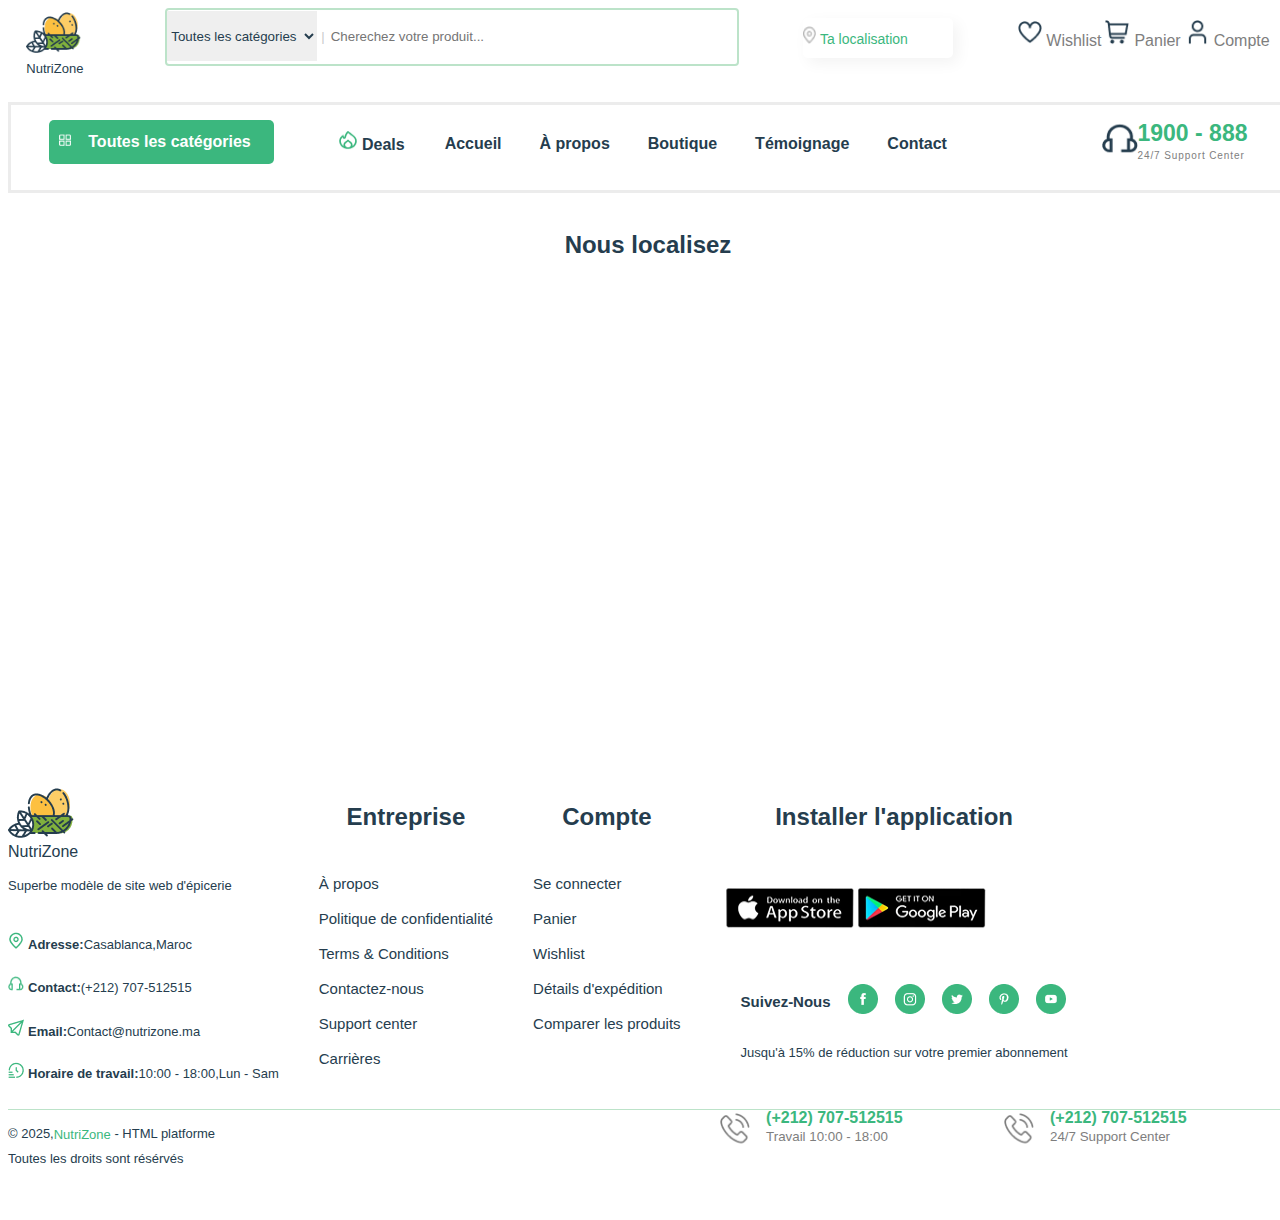
<file: localisation.html>
<!DOCTYPE html>
<html lang="en">
<head>
    <meta charset="UTF-8">
    <meta name="viewport" content="width=device-width, initial-scale=1.0">
    <title>Localisation</title>
    <link rel="stylesheet" href="style2.css">
</head>
<body>
    <header>
        <section class="header">
            <div class="logo">
                <img src="logo.png" alt="logo">
                <span>NutriZone</span>
            </div>
            <div class="barre">
                <select>
                    <option>Toutes les catégories</option>
                </select>
                <span style="color: rgba(202, 202, 202, 1);">|</span>
                <input type="text" placeholder="Cherechez votre produit... ">
            </div>
            <div class="location">
            <span><a href="localisation.html"><img src="Vector.png" alt="Vector" width="13px" height="18px" style="margin-top: 8px;">   Ta localisation</a></span>
            </div>
            <div class="info">
                <a href="wishlist.html"><img src="Header (1).png" alt="header"> <span>Wishlist</span></a>
                <a href="panier.html"><img src="icon-cart.svg fill.png" alt="cart"> <span>Panier</span></a>
                <a href="compte.html"><img src="icon-user.svg fill.png" alt="user"> <span>Compte</span></a>
            </div>
        </section><br><br>
        <section class="header" style="border-width: 1px, 0px, 1px,0px;border:solid rgba(236, 236, 236, 1);">
            <div class="button1">
                <img src="prduit.png" alt="button" width="12px" height="12px" style="margin-left: 10px;">
                <a href="produits.html"><input type="button" class="button" value="Toutes les catégories"></a>
            </div>
            <div class="liste">
                <nav>
                    <li style="margin-top: 10px;"><img src="Nav → List → Item → icon-hot.svg.png" alt="nav" width="20px" height="20px"> Deals</li>
                    <ul>
                        <a href="index.html"><li>Accueil</li></a>
                        <a href="apropos.html"><li>À propos</li></a>
                        <a href="produits.html"><li>Boutique</li></a>
                        <a href="temoignage.html"><li>Témoignage</li></a>
                        <a href="contact.html"><li>Contact</li></a>
                    </ul>
                </nav>
            </div>
            <div class="support">
                <img src="icon-headphone.svg.png" alt="icon-headphone" width="36px" height="36px">
                <div><span>1900 - 888</span><br><small>24/7 Support Center</small></div>
            </div>
        </section>
    </header><br>
    <section class="Localisation">
        <h2>Nous localisez</h2>
        <iframe src="https://www.google.com/maps/embed?pb=!1m18!1m12!1m3!1d14106023.71837093!2d-26.639656907952574!3d30.3266861525865!2m3!1f0!2f0!3f0!3m2!1i1024!2i768!4f13.1!3m3!1m2!1s0xda7d3eea5498ecb%3A0x2dfb916360f5dc8f!2sNutrizone!5e0!3m2!1sfr!2sma!4v1750287016691!5m2!1sfr!2sma" width="1250" height="500" style="border:0;" allowfullscreen="" loading="lazy" referrerpolicy="no-referrer-when-downgrade"></iframe>
    </section>
    <footer>
        <section>
            <div>
                <img src="logo.png" alt="logo"><br>
                <span class="logo">NutriZone</span>
                <p>Superbe modèle de site web d'épicerie</p>
                <img src="List → Item → icon-location.svg.png" alt="localisationt" width="16px" height="17px"> <span><b>Adresse:</b>Casablanca,Maroc</span><br><br>
                <img src="List → Item → icon-contact.svg.png" alt="Contact" width="16px" height="17px"> <span><b>Contact:</b>(+212) 707-512515</span><br><br>
                <img src="List → Item → icon-email-2.svg.png" alt="email" width="16px" height="17px"> <span><b>Email:</b>Contact@nutrizone.ma</span><br><br>
                <img src="List → Item → icon-clock.svg.png" alt="clock" width="16px" height="16px"> <span><b>Horaire de travail:</b>10:00 - 18:00,Lun - Sam</span>
            </div>
            <div>
                <h2>Entreprise</h2>
                <nav>
                    <ul>
                        <li><a href="apropos.html">À propos</a></li>
                        <li>Politique de confidentialité</li>
                        <li><a href="terms.html">Terms & Conditions</a></li>
                        <li><a href="contact.html"></a>Contactez-nous</li>
                        <li><a href="index.html">Support center</a></li>
                        <li>Carrières</li>
                    </ul>
                </nav>
            </div>
            <div>
                <h2>Compte</h2>
                <nav>
                    <ul>
                        <li><a href="compte.html">Se connecter</a></li>
                        <li><a href="panier.html">Panier</a></li>
                        <li><a href="wishlist.html">Wishlist</a></li>
                        <li>Détails d'expédition</li>
                        <li>Comparer les produits</li>
                    </ul>
                </nav>
            </div>
            <div>
                <h2>Installer l'application</h2><br><br>
                <div style="padding-left:45px ;">
                    <a href="https://www.apple.com/fr/app-store/"><img src="Link → app-store.jpg.png" alt="app-store" width="128px" height="42.5px"></a>
                    <a href="https://play.google.com/store/apps?hl=fr&pli=1"><img src="Link → google-play.jpg.png" alt="google-play" width="128px" height="42.5px"></a>
                </div><br><br>
                <nav>
                    <ul style="display: flex;gap:1rem;padding-left: 60px;">
                        <b>Suivez-Nous</b>
                        <li><a href="https://facebook.com"><img src="facebook.png" alt="facebook"></a></li>
                        <li><a href="https://instagram.com"><img src="instagram.png" alt="instagram"></a></li>
                        <li><a href="https://twitter.com"><img src="twitter.png" alt="twitter"></a></li>
                        <li><a href="https://fr.pinterest.com"><img src="pinterest.png" alt="pinterest"></a></li>
                        <li><a href="https://www.youtube.com"><img src="youtube.png" alt="youtube"></a></li>
                    </ul>
                </nav>
                <span style="padding-left: 60px;">Jusqu'à 15% de réduction sur votre premier abonnement</span>
            </div>
        </section><br>
        <section>
            <img src="Footer.png" alt="Footer" style="width:100%;">
        </section>
        <section style="display: flex;justify-content: space-between;">
            <div>
                <p>&copy; 2025,<span class="span3">NutriZone</span> - HTML platforme <br>Toutes les droits sont résérvés</p>
            </div>
            <div style="display: flex;">
                <div style="display: flex;gap: 1rem;">
                    <img src="phone-call.svg.png" alt="phone-call" width="30px" height="103px"> 
                    <span style="color: rgba(59, 183, 126, 1);font: icon;font-weight: bold;">(+212) 707-512515 <br><small style="font-weight: lighter;color: rgba(126, 126, 126, 1);">Travail 10:00 - 18:00</small></span>
                </div>
                <div style="display: flex;gap: 1rem;">
                    <img src="phone-call.svg.png" alt="phone-call" width="30px" height="103px"> 
                    <span style="color: rgba(59, 183, 126, 1);font: icon;font-weight: bold;">(+212) 707-512515 <br><small style="font-weight: lighter;color: rgba(126, 126, 126, 1);">24/7 Support Center</small></span>
                </div>
            </div>
        </section>
    </footer>
</body>
</html>
</file>
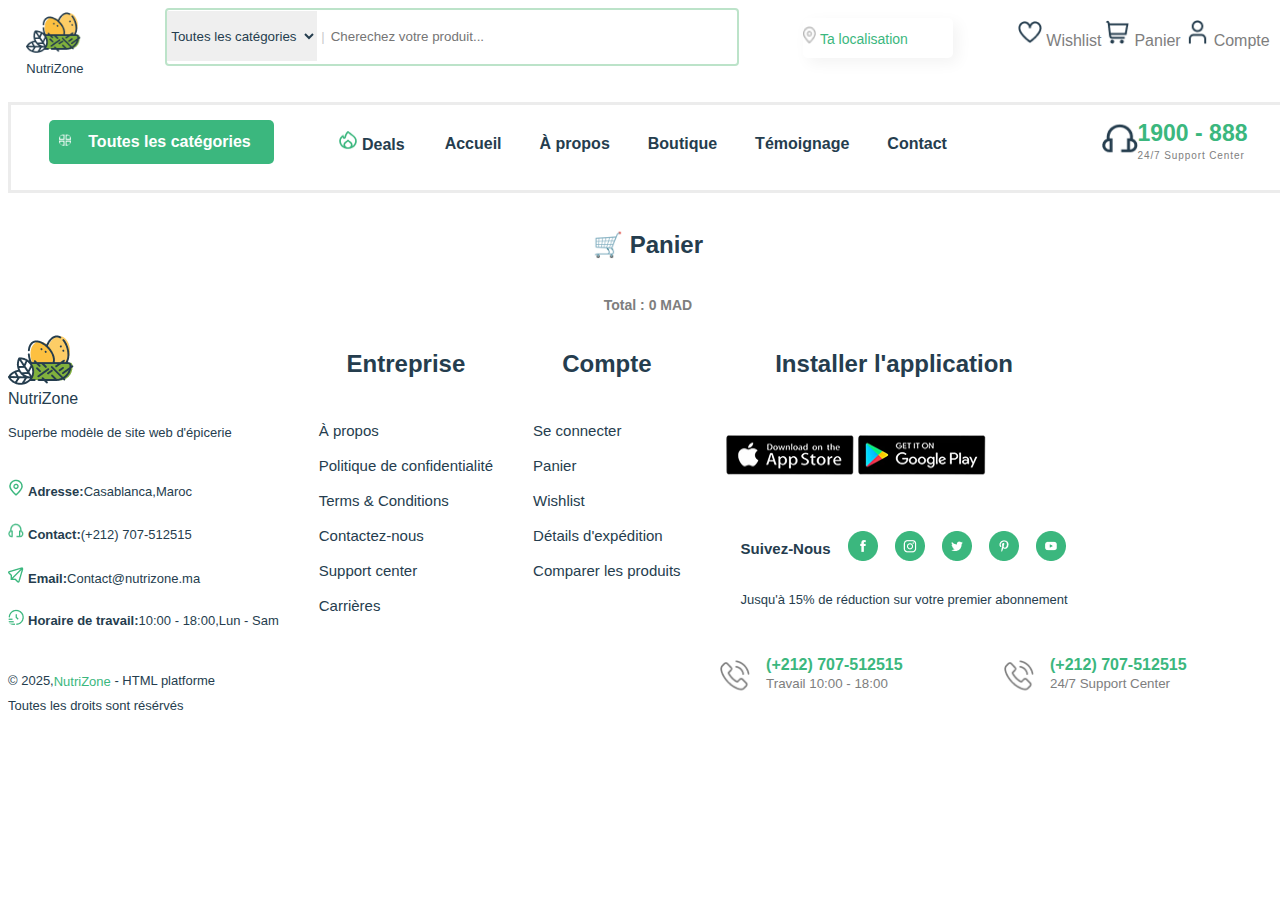
<file: panier.html>
<!DOCTYPE html>
<html lang="en">
<head>
    <meta charset="UTF-8">
    <meta name="viewport" content="width=device-width, initial-scale=1.0">
    <title>Panier</title>
    <link rel="stylesheet" href="style7.css">
</head>
<body>
    <header>
        <section class="header">
            <div class="logo">
                <img src="logo.png" alt="logo">
                <span>NutriZone</span>
            </div>
            <div class="barre">
                <select>
                    <option>Toutes les catégories</option>
                </select>
                <span style="color: rgba(202, 202, 202, 1);">|</span>
                <input type="text" placeholder="Cherechez votre produit... ">
            </div>
            <div class="location">
            <span><a href="localisation.html"><img src="Vector.png" alt="Vector" width="13px" height="18px" style="margin-top: 8px;">   Ta localisation</a></span>
            </div>
            <div class="info">
                <a href="wishlist.html"><img src="Header (1).png" alt="header"> <span>Wishlist</span></a>
                <a href="panier.html"><img src="icon-cart.svg fill.png" alt="cart"> <span>Panier</span></a>
                <a href="compte.html"><img src="icon-user.svg fill.png" alt="user"> <span>Compte</span></a>
            </div>
        </section><br><br>
        <section class="header" style="border-width: 1px, 0px, 1px,0px;border:solid rgba(236, 236, 236, 1);">
            <div class="button1">
                <img src="prduit.png" alt="button" width="12px" height="12px" style="margin-left: 10px;">
                <a href="produits.html"><input type="button" class="button" value="Toutes les catégories"></a>
            </div>
            <div class="liste">
                <nav>
                    <li style="margin-top: 10px;"><img src="Nav → List → Item → icon-hot.svg.png" alt="nav" width="20px" height="20px"> Deals</li>
                    <ul>
                        <a href="index.html"><li>Accueil</li></a>
                        <a href="apropos.html"><li>À propos</li></a>
                        <a href="produits.html"><li>Boutique</li></a>
                        <a href="temoignage.html"><li>Témoignage</li></a>
                        <a href="contact.html"><li>Contact</li></a>
                    </ul>
                </nav>
            </div>
            <div class="support">
                <img src="icon-headphone.svg.png" alt="icon-headphone" width="36px" height="36px">
                <div><span>1900 - 888</span><br><small>24/7 Support Center</small></div>
            </div>
        </section>
    </header><br>    
    <main>
        <div class="cart">
            <h2>🛒 Panier</h2>
            <ul id="panier"></ul>
            <p id="total" style="text-align: center;font-weight: bold;">Total : 0 MAD</p>
            <script>
                let panier = JSON.parse(localStorage.getItem("panier")) || [];
                let total = panier.reduce((acc, item) => acc + item.prix, 0);
                afficherPanier();

                function ajouterAuPanier(nom, prix) {
                    const index = panier.findIndex(item => item.nom === nom);

                    if (index !== -1) {
                        total -= panier[index].prix;
                        panier.splice(index, 1);
                    } else {
                        panier.push({ nom, prix });
                        total += prix;
                    }
                    localStorage.setItem("panier", JSON.stringify(panier));

                    afficherPanier();
                }
                function afficherPanier() {
                    const ul = document.getElementById("panier");
                    ul.innerHTML = "";

                    panier.forEach((item, index) => {
                        const li = document.createElement("li");
                        li.textContent = `${item.nom} - ${item.prix} MAD`;
                        ul.appendChild(li);
                    });

                    document.getElementById("total").textContent = `Total : ${total} MAD`;
                }
            </script>
        </div>
    </main>
    <footer>
        <section>
            <div>
                <img src="logo.png" alt="logo"><br>
                <span class="logo">NutriZone</span>
                <p>Superbe modèle de site web d'épicerie</p>
                <img src="List → Item → icon-location.svg.png" alt="localisationt" width="16px" height="17px"> <span><b>Adresse:</b>Casablanca,Maroc</span><br><br>
                <img src="List → Item → icon-contact.svg.png" alt="Contact" width="16px" height="17px"> <span><b>Contact:</b>(+212) 707-512515</span><br><br>
                <img src="List → Item → icon-email-2.svg.png" alt="email" width="16px" height="17px"> <span><b>Email:</b>Contact@nutrizone.ma</span><br><br>
                <img src="List → Item → icon-clock.svg.png" alt="clock" width="16px" height="16px"> <span><b>Horaire de travail:</b>10:00 - 18:00,Lun - Sam</span>
            </div>
            <div>
                <h2>Entreprise</h2>
                <nav>
                    <ul>
                        <li><a href="apropos.html">À propos</a></li>
                        <li>Politique de confidentialité</li>
                        <li><a href="terms.html">Terms & Conditions</a></li>
                        <li><a href="contact.html"></a>Contactez-nous</li>
                        <li><a href="NutriZone.html">Support center</a></li>
                        <li>Carrières</li>
                    </ul>
                </nav>
            </div>
            <div>
                <h2>Compte</h2>
                <nav>
                    <ul>
                        <li><a href="compte.html">Se connecter</a></li>
                        <li><a href="panier.html">Panier</a></li>
                        <li><a href="wishlist.html">Wishlist</a></li>
                        <li>Détails d'expédition</li>
                        <li>Comparer les produits</li>
                    </ul>
                </nav>
            </div>
            <div>
                <h2>Installer l'application</h2><br><br>
                <div style="padding-left:45px ;">
                    <a href="https://www.apple.com/fr/app-store/"><img src="Link → app-store.jpg.png" alt="app-store" width="128px" height="42.5px"></a>
                    <a href="https://play.google.com/store/apps?hl=fr&pli=1"><img src="Link → google-play.jpg.png" alt="google-play" width="128px" height="42.5px"></a>
                </div><br><br>
                <nav>
                    <ul style="display: flex;gap:1rem;padding-left: 60px;">
                        <b>Suivez-Nous</b>
                        <li><a href="https://facebook.com"><img src="facebook.png" alt="facebook"></a></li>
                        <li><a href="https://instagram.com"><img src="instagram.png" alt="instagram"></a></li>
                        <li><a href="https://twitter.com"><img src="twitter.png" alt="twitter"></a></li>
                        <li><a href="https://fr.pinterest.com"><img src="pinterest.png" alt="pinterest"></a></li>
                        <li><a href="https://www.youtube.com"><img src="youtube.png" alt="youtube"></a></li>
                    </ul>
                </nav>
                <span style="padding-left: 60px;">Jusqu'à 15% de réduction sur votre premier abonnement</span>
            </div>
        </section><br>
        <section>
            <img src="Footer.png" alt="Footer" style="width:100%;">
        </section>
        <section style="display: flex;justify-content: space-between;">
            <div>
                <p>&copy; 2025,<span class="span3">NutriZone</span> - HTML platforme <br>Toutes les droits sont résérvés</p>
            </div>
            <div style="display: flex;">
                <div style="display: flex;gap: 1rem;">
                    <img src="phone-call.svg.png" alt="phone-call" width="30px" height="103px"> 
                    <span style="color: rgba(59, 183, 126, 1);font: icon;font-weight: bold;">(+212) 707-512515 <br><small style="font-weight: lighter;color: rgba(126, 126, 126, 1);">Travail 10:00 - 18:00</small></span>
                </div>
                <div style="display: flex;gap: 1rem;">
                    <img src="phone-call.svg.png" alt="phone-call" width="30px" height="103px"> 
                    <span style="color: rgba(59, 183, 126, 1);font: icon;font-weight: bold;">(+212) 707-512515 <br><small style="font-weight: lighter;color: rgba(126, 126, 126, 1);">24/7 Support Center</small></span>
                </div>
            </div>
        </section>
    </footer>
</body>
</html>
</file>
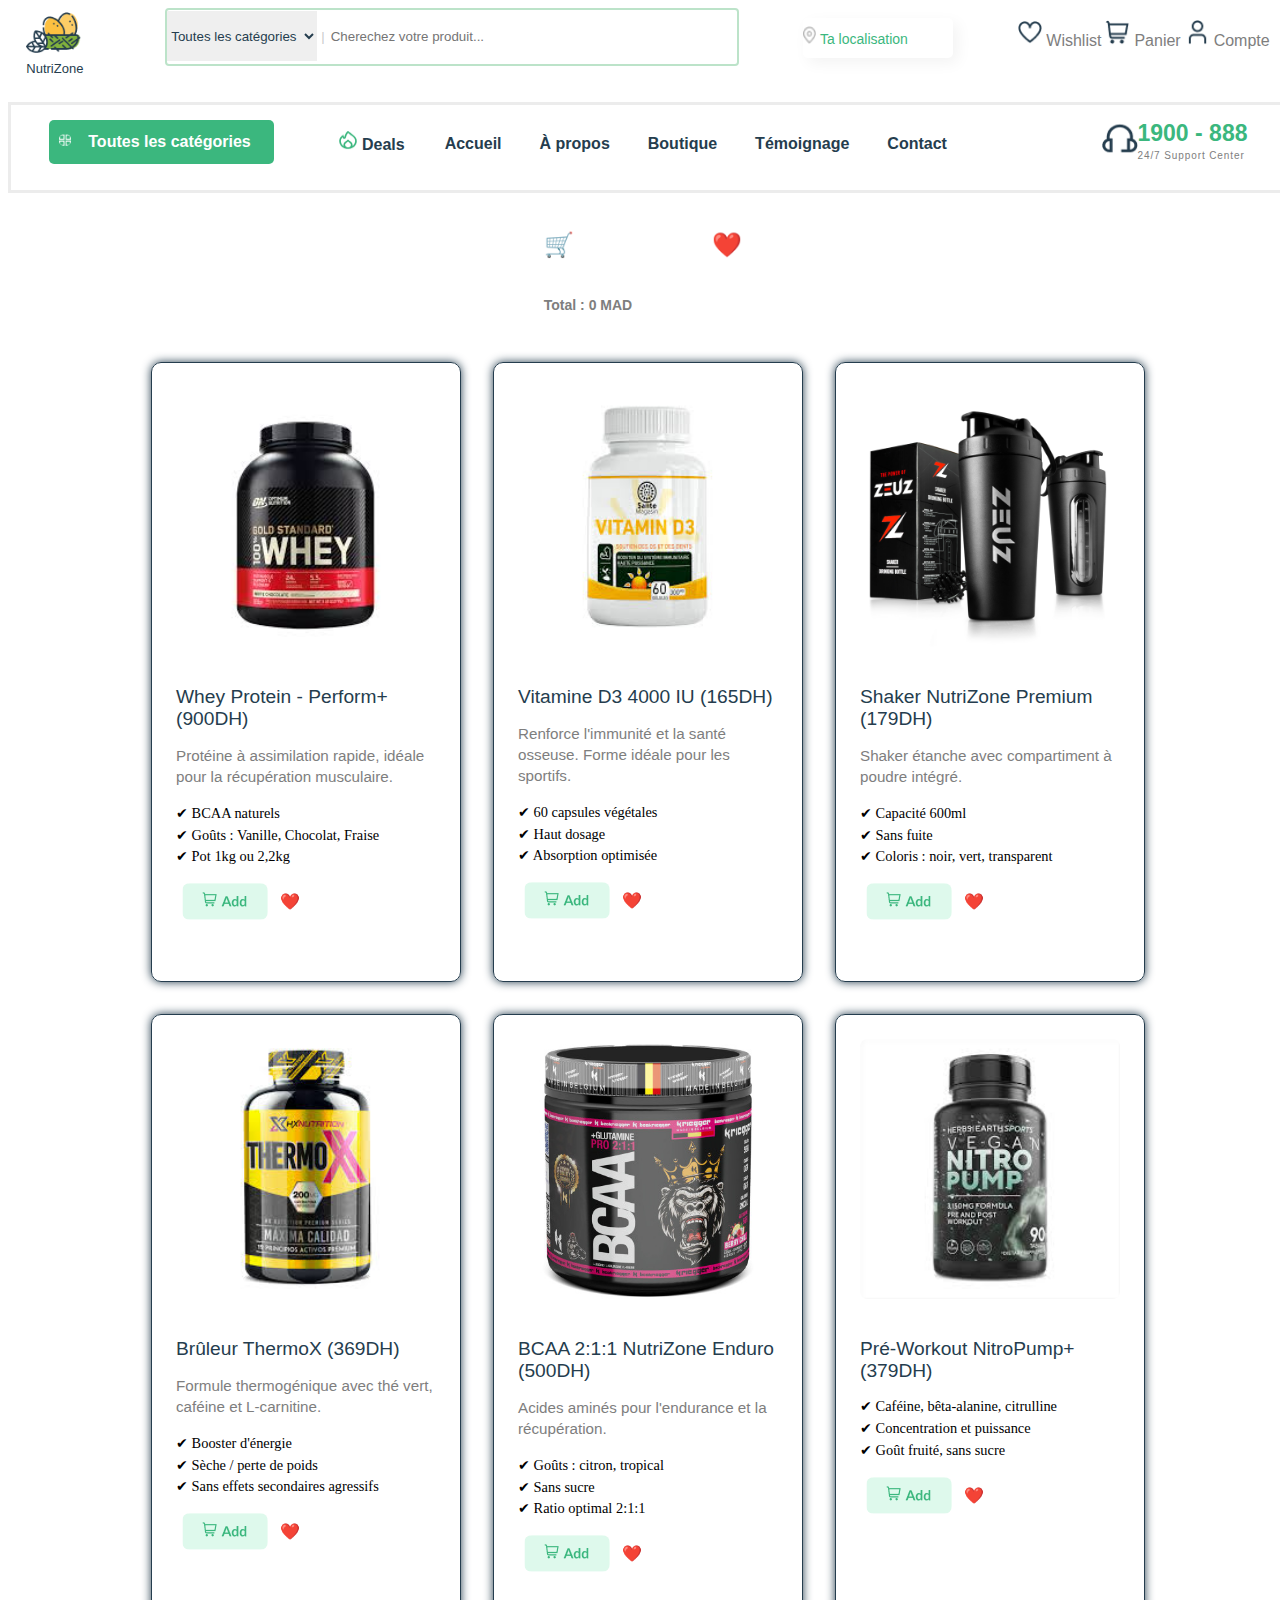
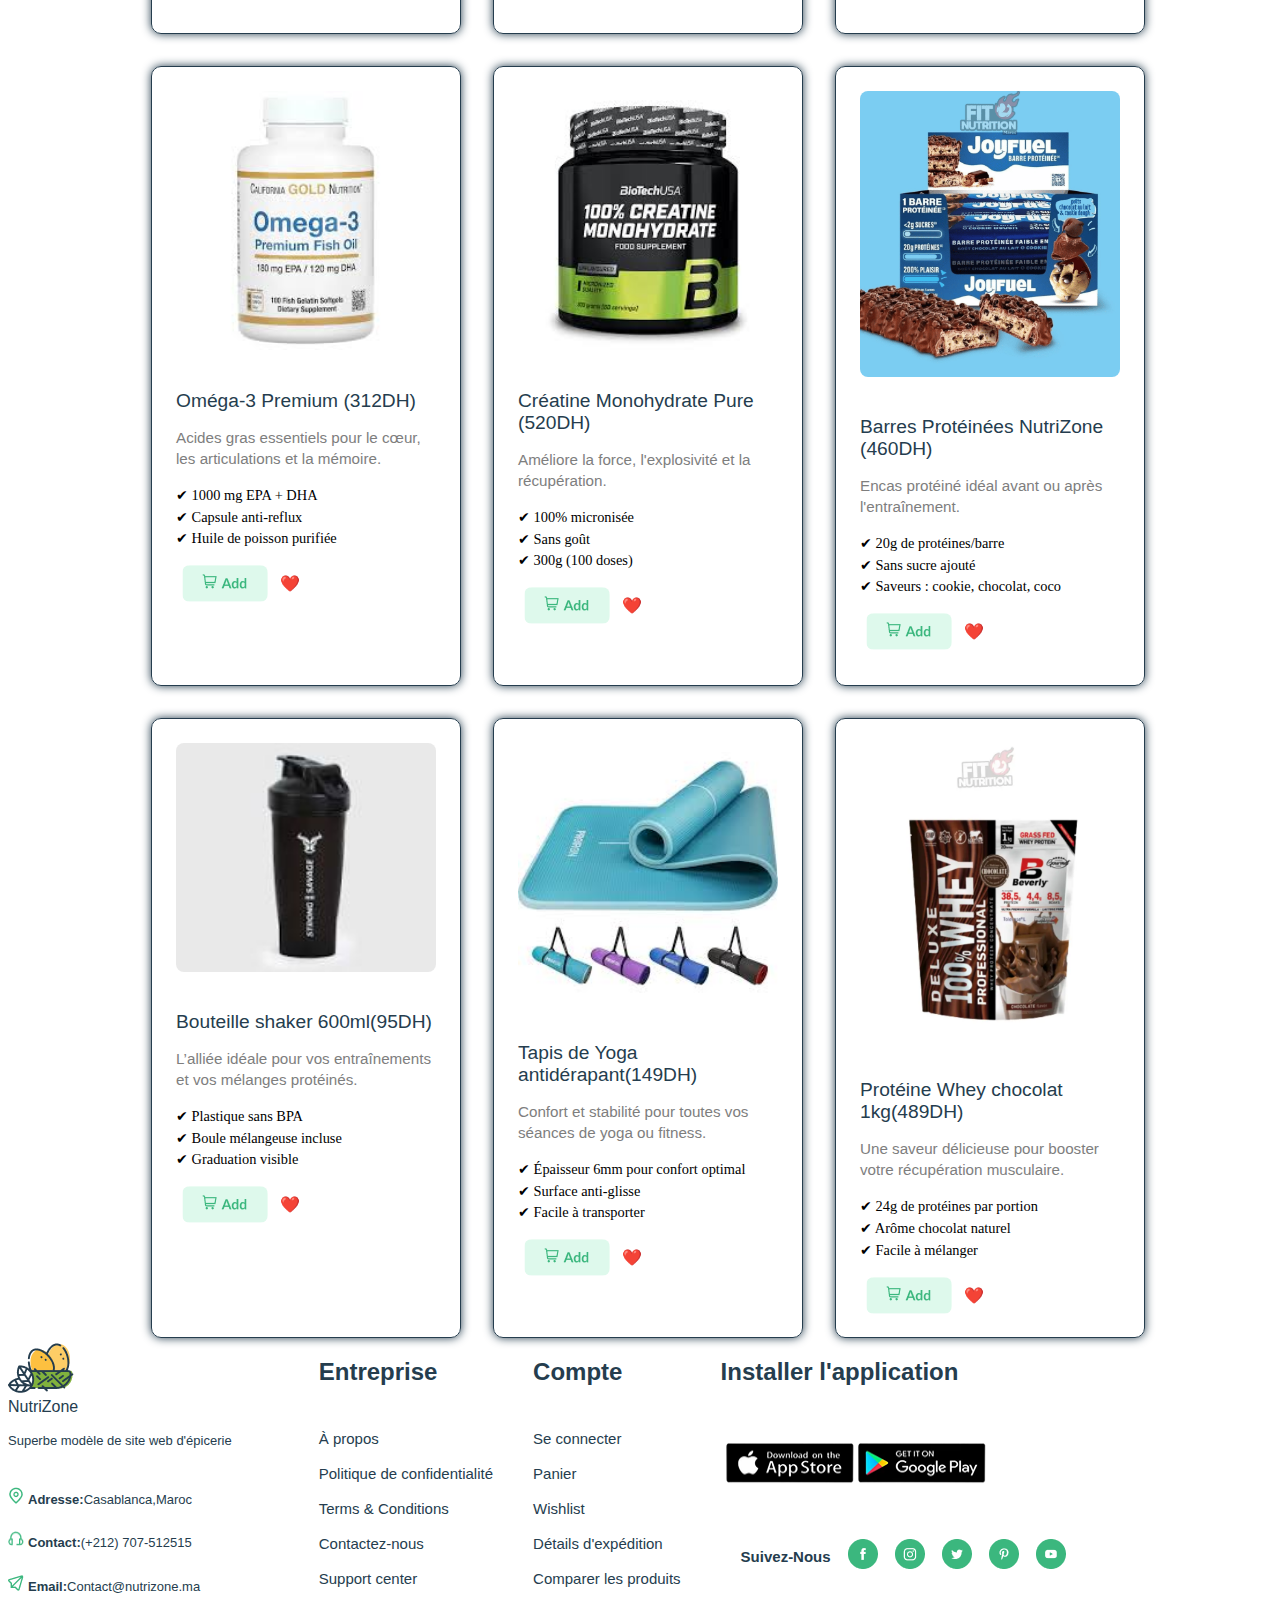
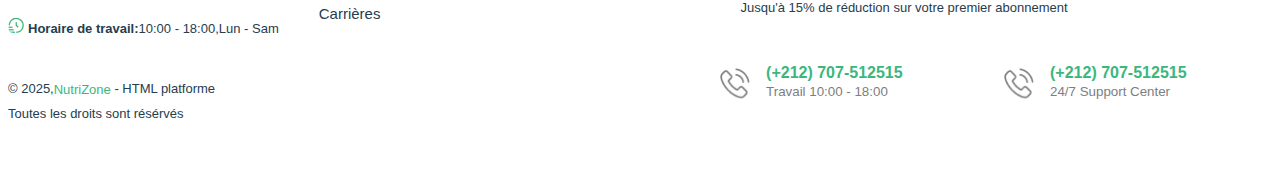
<file: produits.html>
<!DOCTYPE html>
<html lang="en">
<head>
    <meta charset="UTF-8">
    <meta name="viewport" content="width=device-width, initial-scale=1.0">
    <title>Notre boutique</title>
    <link rel="stylesheet" href="style5.css">
</head>
<body>
    <header>
        <section class="header">
            <div class="logo">
                <img src="logo.png" alt="logo">
                <span>NutriZone</span>
            </div>
            <div class="barre">
                <select>
                    <option>Toutes les catégories</option>
                </select>
                <span style="color: rgba(202, 202, 202, 1);">|</span>
                <input type="text" placeholder="Cherechez votre produit... ">
            </div>
            <div class="location">
            <span><a href="localisation.html"><img src="Vector.png" alt="Vector" width="13px" height="18px" style="margin-top: 8px;">   Ta localisation</a></span>
            </div>
            <div class="info">
                <a href="wishlist.html"><img src="Header (1).png" alt="header"> <span>Wishlist</span></a>
                <a href="panier.html"><img src="icon-cart.svg fill.png" alt="cart"> <span>Panier</span></a>
                <a href="compte.html"><img src="icon-user.svg fill.png" alt="user"> <span>Compte</span></a>
            </div>
        </section><br><br>
        <section class="header" style="border-width: 1px, 0px, 1px,0px;border:solid rgba(236, 236, 236, 1);">
            <div class="button1">
                <img src="prduit.png" alt="button" width="12px" height="12px" style="margin-left: 10px;">
                <a href="produits.html"><input type="button" class="button" value="Toutes les catégories"></a>
            </div>
            <div class="liste">
                <nav>
                    <li style="margin-top: 10px;"><img src="Nav → List → Item → icon-hot.svg.png" alt="nav" width="20px" height="20px"> Deals</li>
                    <ul>
                        <a href="index.html"><li>Accueil</li></a>
                        <a href="apropos.html"><li>À propos</li></a>
                        <a href="produits.html"><li>Boutique</li></a>
                        <a href="temoignage.html"><li>Témoignage</li></a>
                        <a href="contact.html"><li>Contact</li></a>
                    </ul>
                </nav>
            </div>
            <div class="support">
                <img src="icon-headphone.svg.png" alt="icon-headphone" width="36px" height="36px">
                <div><span>1900 - 888</span><br><small>24/7 Support Center</small></div>
            </div>
        </section>
    </header><br>
    <main>
        <section style="display: flex;justify-content: center;gap: 5rem;">
            <div class="cart">
                <h2>🛒</h2>
                <ul id="panier"></ul>
                <p id="total" style="text-align: center;font-weight: bold;">Total : 0 MAD</p>
                <script>
                let panier = JSON.parse(localStorage.getItem("panier")) || [];
                let total = panier.reduce((acc, item) => acc + item.prix, 0);
                afficherPanier();

                function ajouterAuPanier(nom, prix) {
                    const index = panier.findIndex(item => item.nom === nom);

                    if (index !== -1) {
                        total -= panier[index].prix;
                        panier.splice(index, 1);
                    } else {
                        panier.push({ nom, prix });
                        total += prix;
                    }
                    localStorage.setItem("panier", JSON.stringify(panier));

                    afficherPanier();
                }
                function afficherPanier() {
                    const ul = document.getElementById("panier");
                    ul.innerHTML = "";

                    panier.forEach((item, index) => {
                        const li = document.createElement("li");
                        li.textContent = `${item.nom} - ${item.prix} MAD`;
                        ul.appendChild(li);
                    });

                    document.getElementById("total").textContent = `Total : ${total} MAD`;
                }
                </script>
            </div>
            <div id="zone-favoris">
                <h2><a href="wishlist.html">❤️</a></h2>
                <ul id="liste-favoris"></ul>
                <script>
                let favoris = JSON.parse(localStorage.getItem("favoris")) || [];
                function ajouterAuxFavoris(nomProduit) {
                    const index = favoris.indexOf(nomProduit);
                    if (index === -1) {
                        favoris.push(nomProduit);
                    } else {
                        favoris.splice(index, 1);
                    }
                    localStorage.setItem("favoris", JSON.stringify(favoris));
                    mettreAJourFavoris();
                }
                function mettreAJourFavoris() {
                    const ul = document.getElementById("liste-favoris");
                    ul.innerHTML = "";
                    favoris.forEach(produit => {
                        const li = document.createElement("li");
                        li.textContent = produit;
                        ul.appendChild(li);
                    });
                }
                window.onload = mettreAJourFavoris;
                </script>
            </div>
        </section>
        <section class="section" id="produits">
            <div class="grille-produits">
                <div class="carte-produit">
                    <img src="whey.jpeg" alt="Whey Protein">
                    <h3>Whey Protein - Perform+(900DH)</h3>
                    <p>Protéine à assimilation rapide, idéale pour la récupération musculaire.</p>
                    <ul>
                        <li>✔ BCAA naturels</li>
                        <li>✔ Goûts : Vanille, Chocolat, Fraise</li>
                        <li>✔ Pot 1kg ou 2,2kg</li>
                    </ul>
                    <div style="display: flex;">
                        <button onclick="ajouterAuPanier('Whey Protein - Perform+', 900)" style="border: none;background-color: white;"><img src="Link.png" alt="link"></button>
                        <button class="favori-btn" onclick="ajouterAuxFavoris('Whey Protein - Perform+')">❤️</button>
                    </div>
                </div>
                <div class="carte-produit">
                    <img src="vitaminD.jpeg" alt="Vitamine D3">
                    <h3>Vitamine D3 4000 IU (165DH)</h3>
                    <p>Renforce l'immunité et la santé osseuse. Forme idéale pour les sportifs.</p>
                    <ul>
                        <li>✔ 60 capsules végétales</li>
                        <li>✔ Haut dosage</li>
                        <li>✔ Absorption optimisée</li>
                    </ul>
                    <div style="display: flex;">
                        <button onclick="ajouterAuPanier('Vitamine D3 4000 IU', 165)" style="border: none;background-color: white;"><img src="Link.png" alt="link"></button>
                        <button class="favori-btn" onclick="ajouterAuxFavoris('Vitamine D3 4000 IU')">❤️</button>
                    </div>
                </div>
                <div class="carte-produit">
                    <img src="shaker.jpg" alt="Shaker Premium" height="200">
                    <h3>Shaker NutriZone Premium (179DH)</h3>
                    <p>Shaker étanche avec compartiment à poudre intégré.</p>
                    <ul>
                        <li>✔ Capacité 600ml</li>
                        <li>✔ Sans fuite</li>
                        <li>✔ Coloris : noir, vert, transparent</li>
                    </ul>
                    <div style="display: flex;">
                        <button onclick="ajouterAuPanier('Shaker NutriZone Premium', 179)" style="border: none;background-color: white;"><img src="Link.png" alt="link"></button>
                        <button class="favori-btn" onclick="ajouterAuxFavoris('Shaker NutriZone Premium')">❤️</button>
                    </div>
                </div>
                <div class="carte-produit">
                    <img src="thermox.jpeg" alt="ThermoX">
                    <h3>Brûleur ThermoX (369DH)</h3>
                    <p>Formule thermogénique avec thé vert, caféine et L-carnitine.</p>
                    <ul>
                        <li>✔ Booster d'énergie</li>
                        <li>✔ Sèche / perte de poids</li>
                        <li>✔ Sans effets secondaires agressifs</li>
                    </ul>
                    <div style="display: flex;">
                        <button onclick="ajouterAuPanier('Brûleur ThermoX', 369)" style="border: none;background-color: white;"><img src="Link.png" alt="link"></button>
                        <button class="favori-btn" onclick="ajouterAuxFavoris('Brûleur ThermoX')">❤️</button>
                    </div>
                </div>
                <div class="carte-produit">
                    <img src="bcaa.jpg" alt="BCAA Enduro" height="200">
                    <h3>BCAA 2:1:1 NutriZone Enduro (500DH)</h3>
                    <p>Acides aminés pour l'endurance et la récupération.</p>
                    <ul>
                        <li>✔ Goûts : citron, tropical</li>
                        <li>✔ Sans sucre</li>
                        <li>✔ Ratio optimal 2:1:1</li>
                    </ul>
                    <div style="display: flex;">
                        <button onclick="ajouterAuPanier('BCAA 2:1:1 NutriZone Enduro', 500)" style="border: none;background-color: white;"><img src="Link.png" alt="link"></button>
                        <button class="favori-btn" onclick="ajouterAuxFavoris('BCAA 2:1:1 NutriZone Enduro')">❤️</button>
                    </div>
                </div>
                <div class="carte-produit">
                    <img src="Pré-Workout.jpeg" alt="Pré-Workout NitroPump+">
                    <h3>Pré-Workout NitroPump+ (379DH)</h3>
                    <ul>
                        <li>✔ Caféine, bêta-alanine, citrulline</li>
                        <li>✔ Concentration et puissance</li>
                        <li>✔ Goût fruité, sans sucre</li>
                    </ul>
                    <div style="display: flex;">
                        <button onclick="ajouterAuPanier('Pré-Workout NitroPump+', 379)" style="border: none;background-color: white;"><img src="Link.png" alt="link"></button>
                        <button class="favori-btn" onclick="ajouterAuxFavoris('Pré-Workout NitroPump+')">❤️</button>
                    </div>
                </div>
                <div class="carte-produit">
                    <img src="Oméga-3 Premium.jpeg" alt="Oméga-3 Premium">
                    <h3>Oméga-3 Premium (312DH)</h3>
                    <p>Acides gras essentiels pour le cœur, les articulations et la mémoire.</p>
                    <ul>
                        <li>✔ 1000 mg EPA + DHA</li>
                        <li>✔ Capsule anti-reflux</li>
                        <li>✔ Huile de poisson purifiée</li>
                    </ul>
                    <div style="display: flex;">
                        <button onclick="ajouterAuPanier('Oméga-3 Premium', 312)" style="border: none;background-color: white;"><img src="Link.png" alt="link"></button>
                        <button class="favori-btn" onclick="ajouterAuxFavoris('Oméga-3 Premium')">❤️</button>
                    </div>
                </div>
                <div class="carte-produit">
                    <img src="Créatine Monohydrate.jpeg" alt="Créatine Monohydrate">
                    <h3>Créatine Monohydrate Pure (520DH)</h3>
                    <p>Améliore la force, l'explosivité et la récupération.</p>
                    <ul>
                        <li>✔ 100% micronisée</li>
                        <li>✔ Sans goût</li>
                        <li>✔ 300g (100 doses)</li>
                    </ul>
                    <div style="display: flex;">
                        <button onclick="ajouterAuPanier('Créatine Monohydrate Pure', 520)" style="border: none;background-color: white;"><img src="Link.png" alt="link"></button>
                        <button class="favori-btn" onclick="ajouterAuxFavoris('Créatine Monohydrate Pure')">❤️</button>
                    </div>
                </div>
                <div class="carte-produit">
                    <img src="Barres Protéinées2.png" alt="Barres Protéinées">
                    <h3>Barres Protéinées NutriZone (460DH)</h3>
                    <p>Encas protéiné idéal avant ou après l'entraînement.</p>
                    <ul>
                        <li>✔ 20g de protéines/barre</li>
                        <li>✔ Sans sucre ajouté</li>
                        <li>✔ Saveurs : cookie, chocolat, coco</li>
                    </ul>
                    <div style="display: flex;">
                        <button onclick="ajouterAuPanier('Barres Protéinées NutriZone', 460)" style="border: none;background-color: white;"><img src="Link.png" alt="link"></button>
                        <button class="favori-btn" onclick="ajouterAuxFavoris('Barres Protéinées NutriZone')">❤️</button>
                    </div>
                </div>
                <div class="carte-produit">
                    <img src="shakerbottle.jpg" alt="shakerbottle">
                    <h3>Bouteille shaker 600ml(95DH)</h3>
                    <p>L’alliée idéale pour vos entraînements et vos mélanges protéinés.</p>
                    <ul>
                        <li>✔ Plastique sans BPA</li>
                        <li>✔ Boule mélangeuse incluse</li>
                        <li>✔ Graduation visible</li>
                    </ul>
                    <div style="display: flex;">
                        <button onclick="ajouterAuPanier('Bouteille shaker 600ml', 95)" style="border: none;background-color: white;"><img src="Link.png" alt="link"></button>
                        <button class="favori-btn" onclick="ajouterAuxFavoris('Bouteille shaker 600ml')">❤️</button>
                    </div>
                </div>
                <div class="carte-produit">
                    <img src="tapisyoga.jpg" alt="tapisyoga">
                    <h3>Tapis de Yoga antidérapant(149DH)</h3>
                    <p>Confort et stabilité pour toutes vos séances de yoga ou fitness.</p>
                    <ul>
                        <li>✔ Épaisseur 6mm pour confort optimal</li>
                        <li>✔ Surface anti-glisse</li>
                        <li>✔ Facile à transporter</li>
                    </ul>
                    <div style="display: flex;">
                        <button onclick="ajouterAuPanier('Tapis de Yoga antidérapant', 149)" style="border: none;background-color: white;"><img src="Link.png" alt="link"></button>
                        <button class="favori-btn" onclick="ajouterAuxFavoris('Tapis de Yoga antidérapant')">❤️</button>
                    </div>
                </div>
                <div class="carte-produit">
                    <img src="wheychocolat.webp" alt="wheychocolat">
                    <h3>Protéine Whey chocolat 1kg(489DH)</h3>
                    <p>Une saveur délicieuse pour booster votre récupération musculaire.</p>
                    <ul>
                        <li>✔ 24g de protéines par portion</li>
                        <li>✔ Arôme chocolat naturel</li>
                        <li>✔ Facile à mélanger</li>
                    </ul>
                    <div style="display: flex;">
                        <button onclick="ajouterAuPanier('Protéine Whey chocolat 1kg', 489)" style="border: none;background-color: white;"><img src="Link.png" alt="link"></button>
                        <button class="favori-btn" onclick="ajouterAuxFavoris('Protéine Whey chocolat 1kg')">❤️</button>
                    </div>
                </div>
            </div>
        </section>
    </main>
    <footer>
        <section>
            <div>
                <img src="logo.png" alt="logo"><br>
                <span class="logo">NutriZone</span>
                <p>Superbe modèle de site web d'épicerie</p>
                <img src="List → Item → icon-location.svg.png" alt="localisationt" width="16px" height="17px"> <span><b>Adresse:</b>Casablanca,Maroc</span><br><br>
                <img src="List → Item → icon-contact.svg.png" alt="Contact" width="16px" height="17px"> <span><b>Contact:</b>(+212) 707-512515</span><br><br>
                <img src="List → Item → icon-email-2.svg.png" alt="email" width="16px" height="17px"> <span><b>Email:</b>Contact@nutrizone.ma</span><br><br>
                <img src="List → Item → icon-clock.svg.png" alt="clock" width="16px" height="16px"> <span><b>Horaire de travail:</b>10:00 - 18:00,Lun - Sam</span>
            </div>
            <div>
                <h2>Entreprise</h2>
                <nav>
                    <ul>
                        <li><a href="apropos.html">À propos</a></li>
                        <li>Politique de confidentialité</li>
                        <li><a href="terms.html">Terms & Conditions</a></li>
                        <li><a href="contact.html"></a>Contactez-nous</li>
                        <li><a href="NutriZone.html">Support center</a></li>
                        <li>Carrières</li>
                    </ul>
                </nav>
            </div>
            <div>
                <h2>Compte</h2>
                <nav>
                    <ul>
                        <li><a href="compte.html">Se connecter</a></li>
                        <li><a href="panier.html">Panier</a></li>
                        <li><a href="wishlist.html">Wishlist</a></li>
                        <li>Détails d'expédition</li>
                        <li>Comparer les produits</li>
                    </ul>
                </nav>
            </div>
            <div>
                <h2>Installer l'application</h2><br><br>
                <div style="padding-left:45px ;">
                    <a href="https://www.apple.com/fr/app-store/"><img src="Link → app-store.jpg.png" alt="app-store" width="128px" height="42.5px"></a>
                    <a href="https://play.google.com/store/apps?hl=fr&pli=1"><img src="Link → google-play.jpg.png" alt="google-play" width="128px" height="42.5px"></a>
                </div><br><br>
                <nav>
                    <ul style="display: flex;gap:1rem;padding-left: 60px;">
                        <b>Suivez-Nous</b>
                        <li><a href="https://facebook.com"><img src="facebook.png" alt="facebook"></a></li>
                        <li><a href="https://instagram.com"><img src="instagram.png" alt="instagram"></a></li>
                        <li><a href="https://twitter.com"><img src="twitter.png" alt="twitter"></a></li>
                        <li><a href="https://fr.pinterest.com"><img src="pinterest.png" alt="pinterest"></a></li>
                        <li><a href="https://www.youtube.com"><img src="youtube.png" alt="youtube"></a></li>
                    </ul>
                </nav>
                <span style="padding-left: 60px;">Jusqu'à 15% de réduction sur votre premier abonnement</span>
            </div>
        </section><br>
        <section>
            <img src="Footer.png" alt="Footer" style="width:100%;">
        </section>
        <section style="display: flex;justify-content: space-between;">
            <div>
                <p>&copy; 2025,<span class="span3">NutriZone</span> - HTML platforme <br>Toutes les droits sont résérvés</p>
            </div>
            <div style="display: flex;">
                <div style="display: flex;gap: 1rem;">
                    <img src="phone-call.svg.png" alt="phone-call" width="30px" height="103px"> 
                    <span style="color: rgba(59, 183, 126, 1);font: icon;font-weight: bold;">(+212) 707-512515 <br><small style="font-weight: lighter;color: rgba(126, 126, 126, 1);">Travail 10:00 - 18:00</small></span>
                </div>
                <div style="display: flex;gap: 1rem;">
                    <img src="phone-call.svg.png" alt="phone-call" width="30px" height="103px"> 
                    <span style="color: rgba(59, 183, 126, 1);font: icon;font-weight: bold;">(+212) 707-512515 <br><small style="font-weight: lighter;color: rgba(126, 126, 126, 1);">24/7 Support Center</small></span>
                </div>
            </div>
        </section>
    </footer>
</body>
</html>
</file>
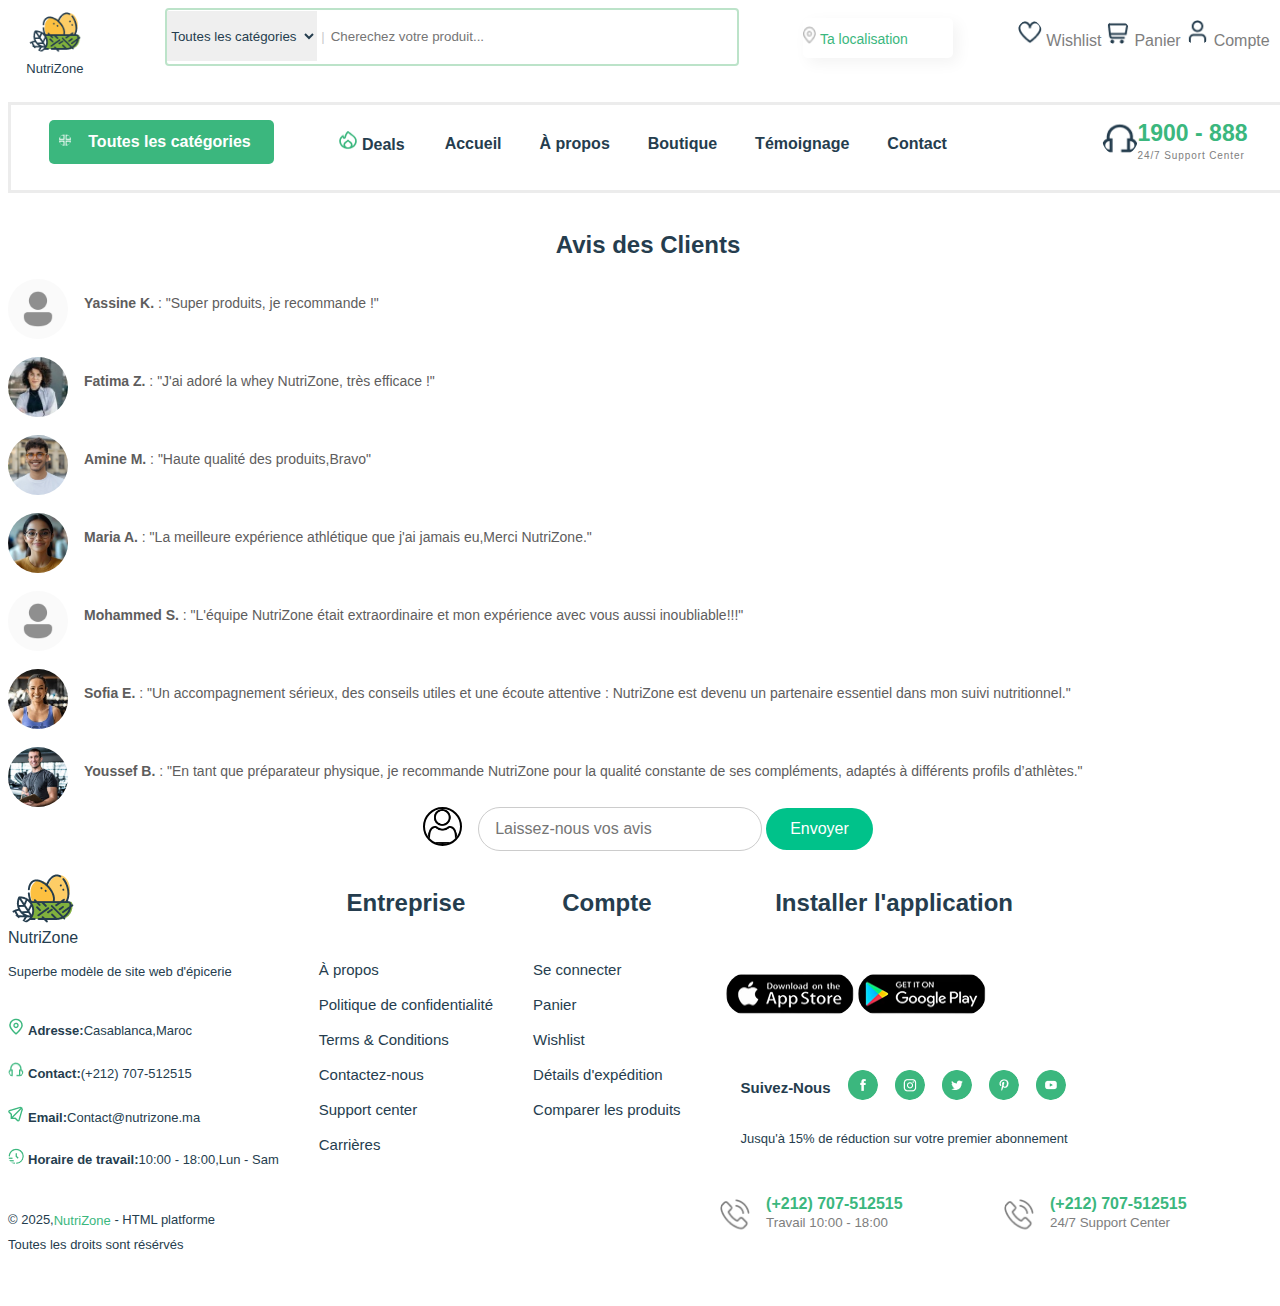
<file: temoignage.html>
<!DOCTYPE html>
<html lang="en">
<head>
    <meta charset="UTF-8">
    <meta name="viewport" content="width=device-width, initial-scale=1.0">
    <title>Témoignage</title>
    <link rel="stylesheet" href="style8.css">
</head>
<body>
    <header>
        <section class="header">
            <div class="logo">
                <img src="logo.png" alt="logo">
                <span>NutriZone</span>
            </div>
            <div class="barre">
                <select>
                    <option>Toutes les catégories</option>
                </select>
                <span style="color: rgba(202, 202, 202, 1);">|</span>
                <input type="text" placeholder="Cherechez votre produit... ">
            </div>
            <div class="location">
            <span><a href="localisation.html"><img src="Vector.png" alt="Vector" width="13px" height="18px" style="margin-top: 8px;">   Ta localisation</a></span>
            </div>
            <div class="info">
                <a href="wishlist.html"><img src="Header (1).png" alt="header"> <span>Wishlist</span></a>
                <a href="panier.html"><img src="icon-cart.svg fill.png" alt="cart"> <span>Panier</span></a>
                <a href="compte.html"><img src="icon-user.svg fill.png" alt="user"> <span>Compte</span></a>
            </div>
        </section><br><br>
        <section class="header" style="border-width: 1px, 0px, 1px,0px;border:solid rgba(236, 236, 236, 1);">
            <div class="button1">
                <img src="prduit.png" alt="button" width="12px" height="12px" style="margin-left: 10px;">
                <a href="produits.html"><input type="button" class="button" value="Toutes les catégories"></a>
            </div>
            <div class="liste">
                <nav>
                    <li style="margin-top: 10px;"><img src="Nav → List → Item → icon-hot.svg.png" alt="nav" width="20px" height="20px"> Deals</li>
                    <ul>
                        <a href="index.html"><li>Accueil</li></a>
                        <a href="apropos.html"><li>À propos</li></a>
                        <a href="produits.html"><li>Boutique</li></a>
                        <a href="temoignage.html"><li>Témoignage</li></a>
                        <a href="contact.html"><li>Contact</li></a>
                    </ul>
                </nav>
            </div>
            <div class="support">
                <img src="icon-headphone.svg.png" alt="icon-headphone" width="36px" height="36px">
                <div><span>1900 - 888</span><br><small>24/7 Support Center</small></div>
            </div>
        </section>
    </header><br>
    <main>
        <h2>Avis des Clients</h2>
        <div class="temoignages">
            <img src="client1.png" alt="client1" height="60">
            <p><strong>Yassine K.</strong> : "Super produits, je recommande !"</p>
        </div><br>
        <div class="temoignages">
            <img src="client3.jpeg" alt="client3" height="60">
            <p><strong>Fatima Z.</strong> : "J'ai adoré la whey NutriZone, très efficace !"</p>
        </div><br>
        <div class="temoignages">
            <img src="client2.jpg" alt="client2" height="60">
            <p><strong>Amine M.</strong> : "Haute qualité des produits,Bravo"</p>
        </div><br>
        <div class="temoignages">
            <img src="client4.jpg" alt="client4" height="60">
            <p><strong>Maria A.</strong> : "La meilleure expérience athlétique que j'ai jamais eu,Merci NutriZone."</p>
        </div><br>
        <div class="temoignages">
            <img src="client1.png" alt="client5" height="60">
            <p><strong>Mohammed S.</strong> : "L'équipe NutriZone était extraordinaire et mon expérience avec vous aussi inoubliable!!!"</p>
        </div><br>
        <div class="temoignages">
            <img src="client6.jpg" alt="client6" height="60">
            <p><strong>Sofia E.</strong> : "Un accompagnement sérieux, des conseils utiles et une écoute attentive : NutriZone est devenu un partenaire essentiel dans mon suivi nutritionnel."</p>
        </div><br>
        <div class="temoignages">
            <img src="client7.jpg" alt="client7" height="60">
            <p><strong>Youssef B.</strong> : "En tant que préparateur physique, je recommande NutriZone pour la qualité constante de ses compléments, adaptés à différents profils d’athlètes."</p>
        </div>
        <div style="display: flex;justify-content: center;gap: 1rem;">
            <img src="user.png" alt="user" height="35px" style="border: 2px solid black;border-radius: 180px;">
            <form>
                <input type="text" placeholder="Laissez-nous vos avis" required style=" padding: 0.75rem 1rem;border: 1px solid #ccc;border-radius: 30px;width: 250px;font-size: 1rem;">
                <button type="submit" style="padding: 0.75rem 1.5rem;background-color: #00c28a;color: white;border: none;border-radius: 30px;font-size: 1rem;cursor: pointer;transition: background 0.3s ease;">Envoyer</button>
            </form>
        </div>
    </main><br>
    <footer>
        <section>
            <div>
                <img src="logo.png" alt="logo"><br>
                <span class="logo">NutriZone</span>
                <p>Superbe modèle de site web d'épicerie</p>
                <img src="List → Item → icon-location.svg.png" alt="localisationt" width="16px" height="17px"> <span><b>Adresse:</b>Casablanca,Maroc</span><br><br>
                <img src="List → Item → icon-contact.svg.png" alt="Contact" width="16px" height="17px"> <span><b>Contact:</b>(+212) 707-512515</span><br><br>
                <img src="List → Item → icon-email-2.svg.png" alt="email" width="16px" height="17px"> <span><b>Email:</b>Contact@nutrizone.ma</span><br><br>
                <img src="List → Item → icon-clock.svg.png" alt="clock" width="16px" height="16px"> <span><b>Horaire de travail:</b>10:00 - 18:00,Lun - Sam</span>
            </div>
            <div>
                <h2>Entreprise</h2>
                <nav>
                    <ul>
                        <li><a href="apropos.html">À propos</a></li>
                        <li>Politique de confidentialité</li>
                        <li><a href="terms.html">Terms & Conditions</a></li>
                        <li><a href="contact.html"></a>Contactez-nous</li>
                        <li><a href="NutriZone.html">Support center</a></li>
                        <li>Carrières</li>
                    </ul>
                </nav>
            </div>
            <div>
                <h2>Compte</h2>
                <nav>
                    <ul>
                        <li><a href="compte.html">Se connecter</a></li>
                        <li><a href="panier.html">Panier</a></li>
                        <li><a href="wishlist.html">Wishlist</a></li>
                        <li>Détails d'expédition</li>
                        <li>Comparer les produits</li>
                    </ul>
                </nav>
            </div>
            <div>
                <h2>Installer l'application</h2><br><br>
                <div style="padding-left:45px ;">
                    <a href="https://www.apple.com/fr/app-store/"><img src="Link → app-store.jpg.png" alt="app-store" width="128px" height="42.5px"></a>
                    <a href="https://play.google.com/store/apps?hl=fr&pli=1"><img src="Link → google-play.jpg.png" alt="google-play" width="128px" height="42.5px"></a>
                </div><br><br>
                <nav>
                    <ul style="display: flex;gap:1rem;padding-left: 60px;">
                        <b>Suivez-Nous</b>
                        <li><a href="https://facebook.com"><img src="facebook.png" alt="facebook"></a></li>
                        <li><a href="https://instagram.com"><img src="instagram.png" alt="instagram"></a></li>
                        <li><a href="https://twitter.com"><img src="twitter.png" alt="twitter"></a></li>
                        <li><a href="https://fr.pinterest.com"><img src="pinterest.png" alt="pinterest"></a></li>
                        <li><a href="https://www.youtube.com"><img src="youtube.png" alt="youtube"></a></li>
                    </ul>
                </nav>
                <span style="padding-left: 60px;">Jusqu'à 15% de réduction sur votre premier abonnement</span>
            </div>
        </section><br>
        <section>
            <img src="Footer.png" alt="Footer" style="width:100%;">
        </section>
        <section style="display: flex;justify-content: space-between;">
            <div>
                <p>&copy; 2025,<span class="span3">NutriZone</span> - HTML platforme <br>Toutes les droits sont résérvés</p>
            </div>
            <div style="display: flex;">
                <div style="display: flex;gap: 1rem;">
                    <img src="phone-call.svg.png" alt="phone-call" width="30px" height="103px"> 
                    <span style="color: rgba(59, 183, 126, 1);font: icon;font-weight: bold;">(+212) 707-512515 <br><small style="font-weight: lighter;color: rgba(126, 126, 126, 1);">Travail 10:00 - 18:00</small></span>
                </div>
                <div style="display: flex;gap: 1rem;">
                    <img src="phone-call.svg.png" alt="phone-call" width="30px" height="103px"> 
                    <span style="color: rgba(59, 183, 126, 1);font: icon;font-weight: bold;">(+212) 707-512515 <br><small style="font-weight: lighter;color: rgba(126, 126, 126, 1);">24/7 Support Center</small></span>
                </div>
            </div>
        </section>
    </footer>
</body>
</html>
</file>
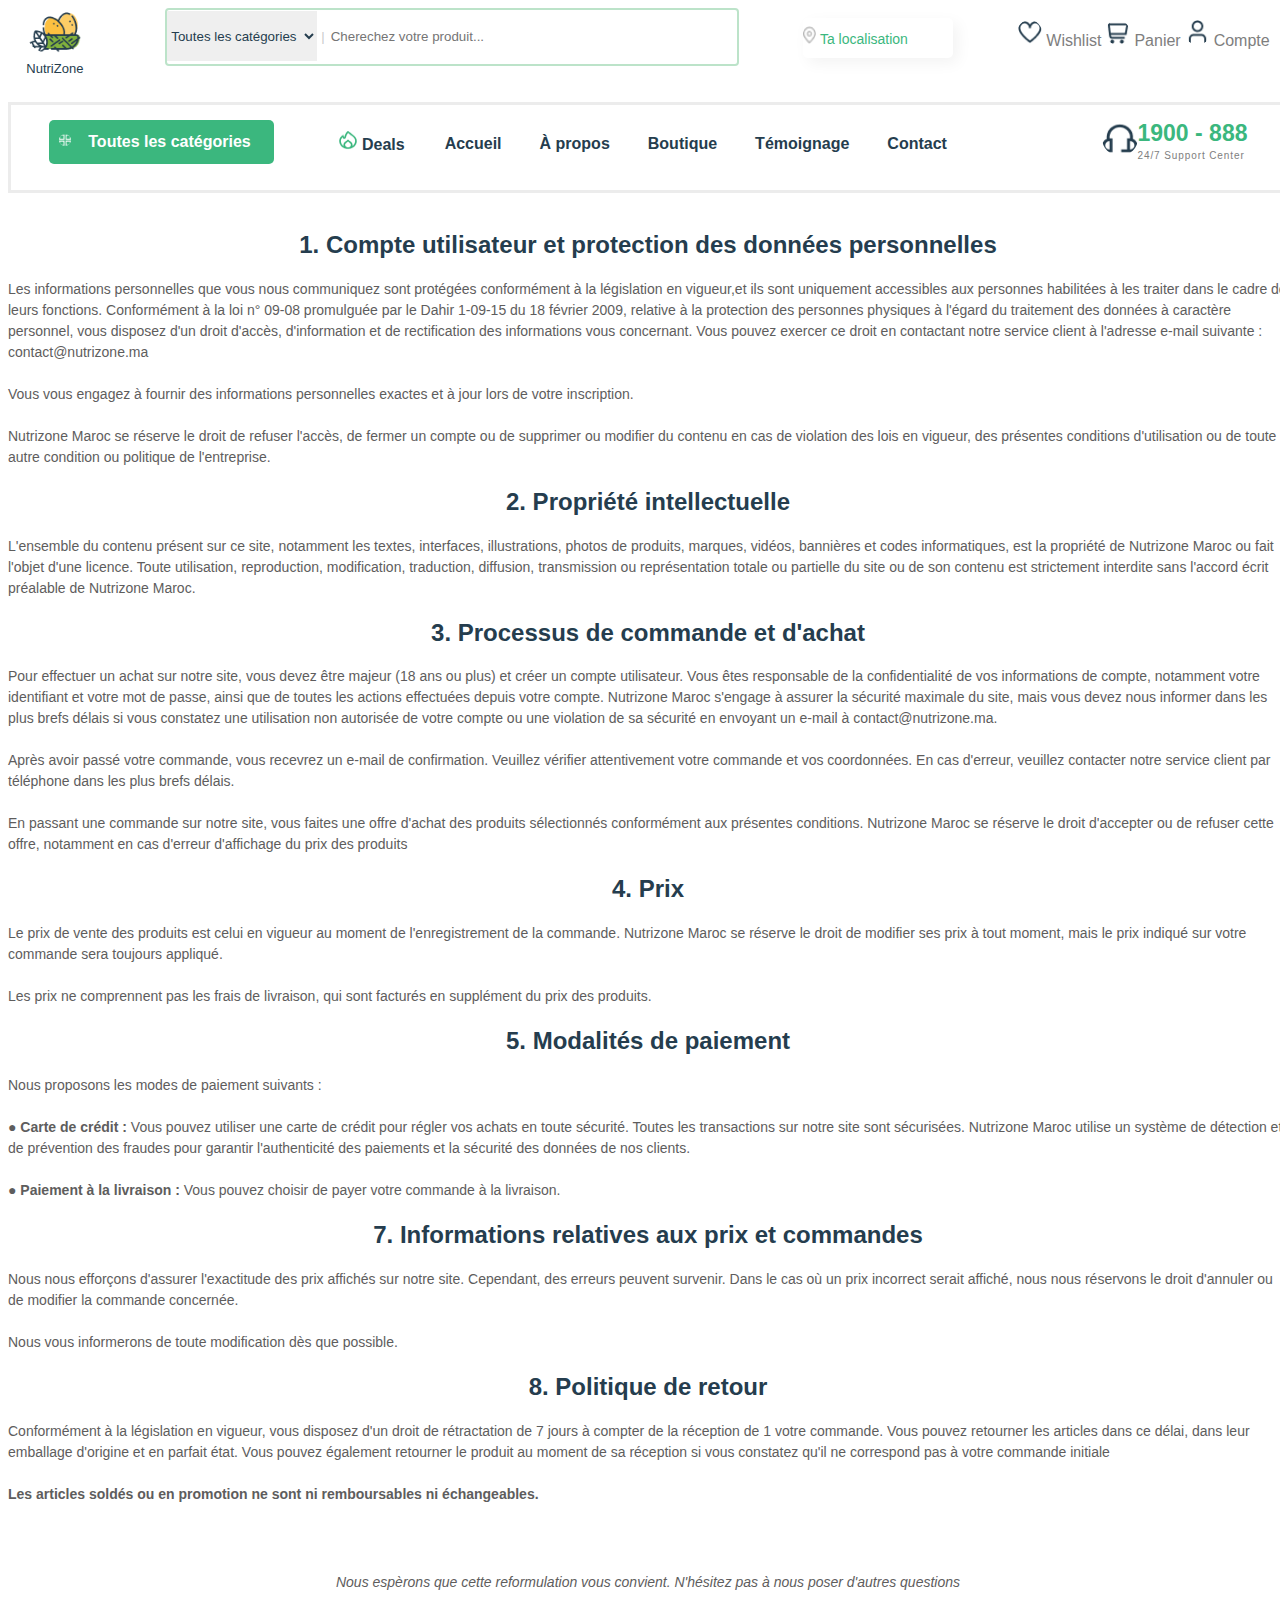
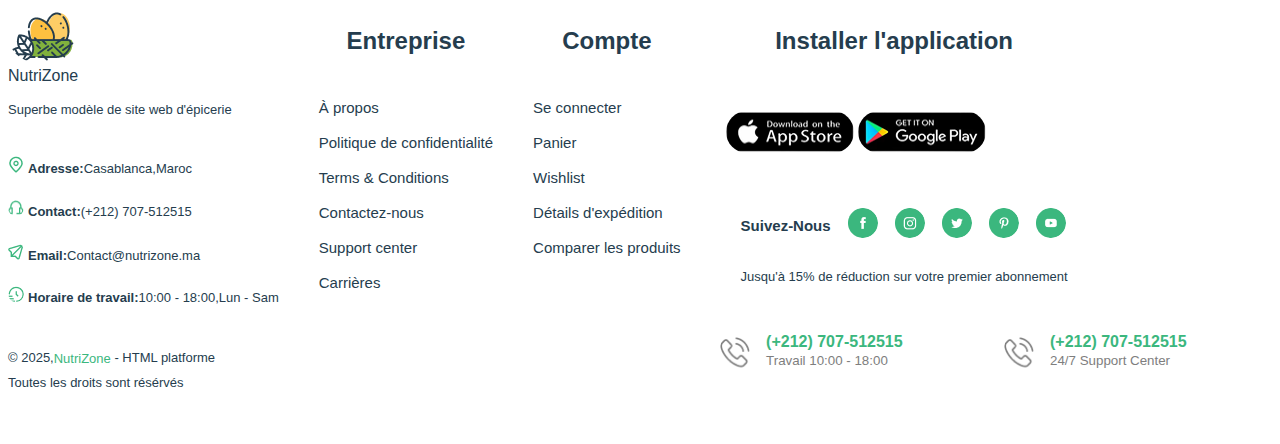
<file: terms.html>
<!DOCTYPE html>
<html lang="en">
<head>
    <meta charset="UTF-8">
    <meta name="viewport" content="width=device-width, initial-scale=1.0">
    <title>Terms & Conditions</title>
    <link rel="stylesheet" href="style9.css">
</head>
<body>
    <header>
        <section class="header">
            <div class="logo">
                <img src="logo.png" alt="logo">
                <span>NutriZone</span>
            </div>
            <div class="barre">
                <select>
                    <option>Toutes les catégories</option>
                </select>
                <span style="color: rgba(202, 202, 202, 1);">|</span>
                <input type="text" placeholder="Cherechez votre produit... ">
            </div>
            <div class="location">
            <span><a href="localisation.html"><img src="Vector.png" alt="Vector" width="13px" height="18px" style="margin-top: 8px;">   Ta localisation</a></span>
            </div>
            <div class="info">
                <a href="wishlist.html"><img src="Header (1).png" alt="header"> <span>Wishlist</span></a>
                <a href="panier.html"><img src="icon-cart.svg fill.png" alt="cart"> <span>Panier</span></a>
                <a href="compte.html"><img src="icon-user.svg fill.png" alt="user"> <span>Compte</span></a>
            </div>
        </section><br><br>
        <section class="header" style="border-width: 1px, 0px, 1px,0px;border:solid rgba(236, 236, 236, 1);">
            <div class="button1">
                <img src="prduit.png" alt="button" width="12px" height="12px" style="margin-left: 10px;">
                <a href="produits.html"><input type="button" class="button" value="Toutes les catégories"></a>
            </div>
            <div class="liste">
                <nav>
                    <li style="margin-top: 10px;"><img src="Nav → List → Item → icon-hot.svg.png" alt="nav" width="20px" height="20px"> Deals</li>
                    <ul>
                        <a href="index.html"><li>Accueil</li></a>
                        <a href="apropos.html"><li>À propos</li></a>
                        <a href="produits.html"><li>Boutique</li></a>
                        <a href="temoignage.html"><li>Témoignage</li></a>
                        <a href="contact.html"><li>Contact</li></a>
                    </ul>
                </nav>
            </div>
            <div class="support">
                <img src="icon-headphone.svg.png" alt="icon-headphone" width="36px" height="36px">
                <div><span>1900 - 888</span><br><small>24/7 Support Center</small></div>
            </div>
        </section>
    </header><br>
        <h2>1. Compte utilisateur et protection des données personnelles</h2>
        <p>Les informations personnelles que vous nous communiquez sont protégées conformément à la législation en vigueur,et ils sont uniquement accessibles aux personnes habilitées à les traiter dans le cadre de leurs fonctions.
            Conformément à la loi n° 09-08 promulguée par le Dahir 1-09-15 du 18 février 2009, relative à la protection des personnes physiques à l'égard du traitement des données à caractère personnel, vous disposez d'un droit d'accès, d'information et de rectification des informations vous concernant. Vous pouvez exercer ce droit en contactant notre service client à l'adresse e-mail suivante : contact@nutrizone.ma <br><br>
            Vous vous engagez à fournir des informations personnelles exactes et à jour lors de votre inscription. <br><br>
            Nutrizone Maroc se réserve le droit de refuser l'accès, de fermer un compte ou de supprimer ou modifier du contenu en cas de violation des lois en vigueur, des présentes conditions d'utilisation ou de toute autre condition ou politique de l'entreprise.
        </p>
        <h2>2. Propriété intellectuelle</h2>
        <p>
            L'ensemble du contenu présent sur ce site, notamment les textes, interfaces, illustrations, photos de produits, marques, vidéos, bannières et codes informatiques, est la propriété de Nutrizone Maroc ou fait l'objet d'une licence. Toute utilisation, reproduction, modification, traduction, diffusion, transmission ou représentation totale ou partielle du site ou de son contenu est strictement interdite sans l'accord écrit préalable de Nutrizone Maroc.
        </p>
        <h2>3. Processus de commande et d'achat</h2>
        <p>Pour effectuer un achat sur notre site, vous devez être majeur (18 ans ou plus) et créer un compte utilisateur. Vous êtes responsable de la confidentialité de vos informations de compte, notamment votre identifiant et votre mot de passe, ainsi que de toutes les actions effectuées depuis votre compte. Nutrizone Maroc s'engage à assurer la sécurité maximale du site, mais vous devez nous informer dans les plus brefs délais si vous constatez une utilisation non autorisée de votre compte ou une violation de sa sécurité en envoyant un e-mail à contact@nutrizone.ma. <br><br>
            Après avoir passé votre commande, vous recevrez un e-mail de confirmation. Veuillez vérifier attentivement votre commande et vos coordonnées. En cas d'erreur, veuillez contacter notre service client par téléphone dans les plus brefs délais. <br><br>
            En passant une commande sur notre site, vous faites une offre d'achat des produits sélectionnés conformément aux présentes conditions. Nutrizone Maroc se réserve le droit d'accepter ou de refuser cette offre, notamment en cas d'erreur d'affichage du prix des produits
        </p>
        <h2>4. Prix</h2>
        <p>Le prix de vente des produits est celui en vigueur au moment de l'enregistrement de la commande. Nutrizone Maroc se réserve le droit de modifier ses prix à tout moment, mais le prix indiqué sur votre commande sera toujours appliqué. <br><br>
            Les prix ne comprennent pas les frais de livraison, qui sont facturés en supplément du prix des produits.
        </p>
        <h2>5. Modalités de paiement</h2>
        <p>
            Nous proposons les modes de paiement suivants : <br><br>
            ● <b>Carte de crédit :</b> Vous pouvez utiliser une carte de crédit pour régler vos achats en toute sécurité. Toutes les transactions sur notre site sont sécurisées. Nutrizone Maroc utilise un système de détection et de prévention des fraudes pour garantir l'authenticité des paiements et la sécurité des données de nos clients. <br><br>
            ● <b>Paiement à la livraison :</b> Vous pouvez choisir de payer votre commande à la livraison.
        </p>
        <h2>7. Informations relatives aux prix et commandes</h2>
        <p>
            Nous nous efforçons d'assurer l'exactitude des prix affichés sur notre site. Cependant, des erreurs peuvent survenir. Dans le cas où un prix incorrect serait affiché, nous nous réservons le droit d'annuler ou de modifier la commande concernée. <br><br>
            Nous vous informerons de toute modification dès que possible.
        </p>
        <h2>8. Politique de retour</h2>
        <p>
            Conformément à la législation en vigueur, vous disposez d'un droit de rétractation de 7 jours à compter de la réception de 1 votre commande. Vous pouvez retourner les articles dans ce délai, dans leur emballage d'origine et en parfait état. Vous pouvez également retourner le produit au moment de sa réception si vous constatez qu'il ne correspond pas à votre commande initiale <br><br>
            <strong>Les articles soldés ou en promotion ne sont ni remboursables ni échangeables.</strong><br><br>
        </p><br>
        <p style="text-align: center;font-style: italic;">Nous espèrons que cette reformulation vous convient. N'hésitez pas à nous poser d'autres questions</p>
    </main>
    <footer>
        <section>
            <div>
                <img src="logo.png" alt="logo"><br>
                <span class="logo">NutriZone</span>
                <p>Superbe modèle de site web d'épicerie</p>
                <img src="List → Item → icon-location.svg.png" alt="localisationt" width="16px" height="17px"> <span><b>Adresse:</b>Casablanca,Maroc</span><br><br>
                <img src="List → Item → icon-contact.svg.png" alt="Contact" width="16px" height="17px"> <span><b>Contact:</b>(+212) 707-512515</span><br><br>
                <img src="List → Item → icon-email-2.svg.png" alt="email" width="16px" height="17px"> <span><b>Email:</b>Contact@nutrizone.ma</span><br><br>
                <img src="List → Item → icon-clock.svg.png" alt="clock" width="16px" height="16px"> <span><b>Horaire de travail:</b>10:00 - 18:00,Lun - Sam</span>
            </div>
            <div>
                <h2>Entreprise</h2>
                <nav>
                    <ul>
                        <li><a href="apropos.html">À propos</a></li>
                        <li>Politique de confidentialité</li>
                        <li><a href="terms.html">Terms & Conditions</a></li>
                        <li><a href="contact.html"></a>Contactez-nous</li>
                        <li><a href="NutriZone.html">Support center</a></li>
                        <li>Carrières</li>
                    </ul>
                </nav>
            </div>
            <div>
                <h2>Compte</h2>
                <nav>
                    <ul>
                        <li><a href="compte.html">Se connecter</a></li>
                        <li><a href="panier.html">Panier</a></li>
                        <li><a href="wishlist.html">Wishlist</a></li>
                        <li>Détails d'expédition</li>
                        <li>Comparer les produits</li>
                    </ul>
                </nav>
            </div>
            <div>
                <h2>Installer l'application</h2><br><br>
                <div style="padding-left:45px ;">
                    <a href="https://www.apple.com/fr/app-store/"><img src="Link → app-store.jpg.png" alt="app-store" width="128px" height="42.5px"></a>
                    <a href="https://play.google.com/store/apps?hl=fr&pli=1"><img src="Link → google-play.jpg.png" alt="google-play" width="128px" height="42.5px"></a>
                </div><br><br>
                <nav>
                    <ul style="display: flex;gap:1rem;padding-left: 60px;">
                        <b>Suivez-Nous</b>
                        <li><a href="https://facebook.com"><img src="facebook.png" alt="facebook"></a></li>
                        <li><a href="https://instagram.com"><img src="instagram.png" alt="instagram"></a></li>
                        <li><a href="https://twitter.com"><img src="twitter.png" alt="twitter"></a></li>
                        <li><a href="https://fr.pinterest.com"><img src="pinterest.png" alt="pinterest"></a></li>
                        <li><a href="https://www.youtube.com"><img src="youtube.png" alt="youtube"></a></li>
                    </ul>
                </nav>
                <span style="padding-left: 60px;">Jusqu'à 15% de réduction sur votre premier abonnement</span>
            </div>
        </section><br>
        <section>
            <img src="Footer.png" alt="Footer" style="width:100%;">
        </section>
        <section style="display: flex;justify-content: space-between;">
            <div>
                <p>&copy; 2025,<span class="span3">NutriZone</span> - HTML platforme <br>Toutes les droits sont résérvés</p>
            </div>
            <div style="display: flex;">
                <div style="display: flex;gap: 1rem;">
                    <img src="phone-call.svg.png" alt="phone-call" width="30px" height="103px"> 
                    <span style="color: rgba(59, 183, 126, 1);font: icon;font-weight: bold;">(+212) 707-512515 <br><small style="font-weight: lighter;color: rgba(126, 126, 126, 1);">Travail 10:00 - 18:00</small></span>
                </div>
                <div style="display: flex;gap: 1rem;">
                    <img src="phone-call.svg.png" alt="phone-call" width="30px" height="103px"> 
                    <span style="color: rgba(59, 183, 126, 1);font: icon;font-weight: bold;">(+212) 707-512515 <br><small style="font-weight: lighter;color: rgba(126, 126, 126, 1);">24/7 Support Center</small></span>
                </div>
            </div>
        </section>
    </footer>
</body>
</html>
</file>
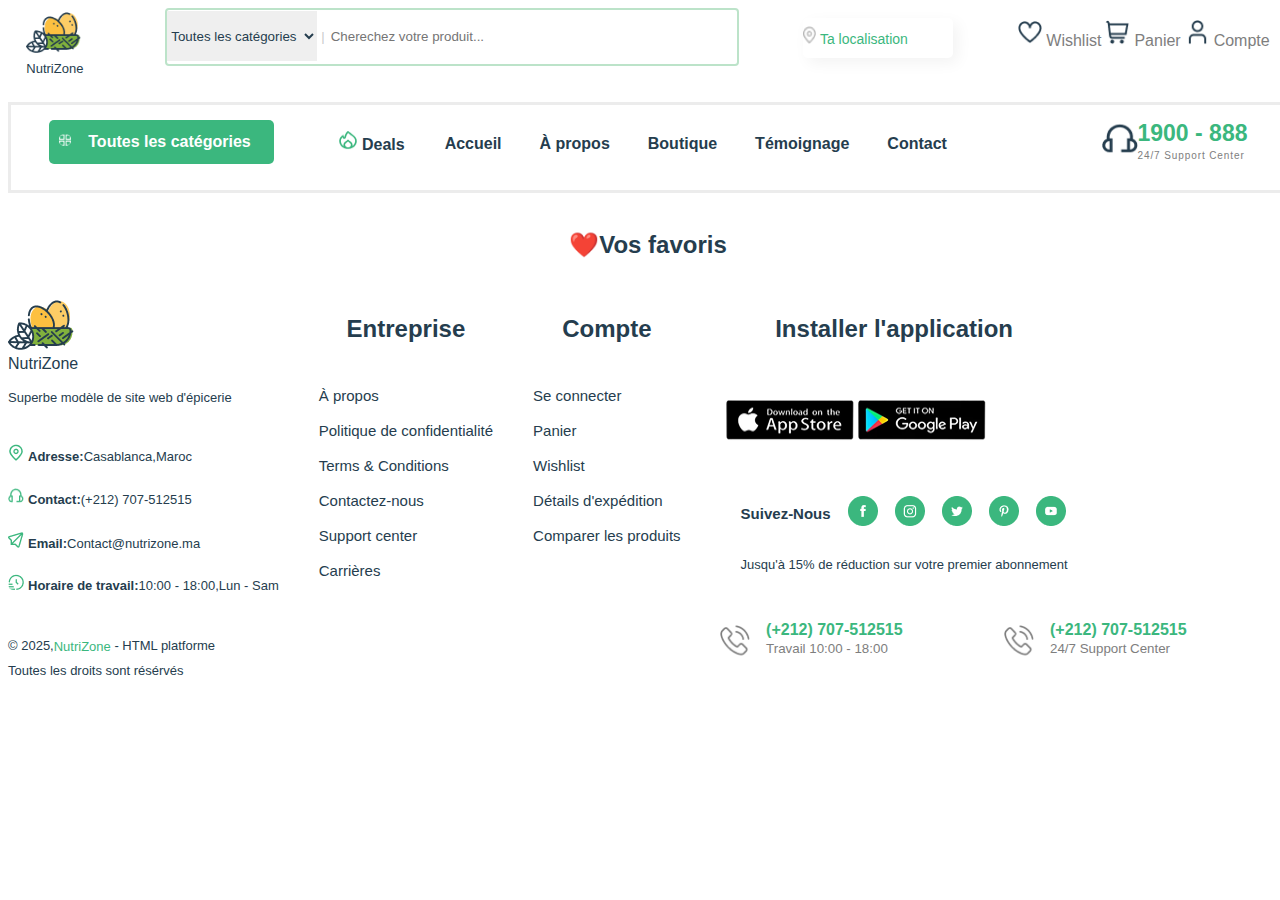
<file: wishlist.html>
<!DOCTYPE html>
<html lang="en">
<head>
    <meta charset="UTF-8">
    <meta name="viewport" content="width=device-width, initial-scale=1.0">
    <title>Wishlist</title>
    <link rel="stylesheet" href="style6.css">
</head>
<body>
    <header>
        <section class="header">
            <div class="logo">
                <img src="logo.png" alt="logo">
                <span>NutriZone</span>
            </div>
            <div class="barre">
                <select>
                    <option>Toutes les catégories</option>
                </select>
                <span style="color: rgba(202, 202, 202, 1);">|</span>
                <input type="text" placeholder="Cherechez votre produit... ">
            </div>
            <div class="location">
            <span><a href="localisation.html"><img src="Vector.png" alt="Vector" width="13px" height="18px" style="margin-top: 8px;">   Ta localisation</a></span>
            </div>
            <div class="info">
                <a href="wishlist.html"><img src="Header (1).png" alt="header"> <span>Wishlist</span></a>
                <a href="panier.html"><img src="icon-cart.svg fill.png" alt="cart"> <span>Panier</span></a>
                <a href="compte.html"><img src="icon-user.svg fill.png" alt="user"> <span>Compte</span></a>
            </div>
        </section><br><br>
        <section class="header" style="border-width: 1px, 0px, 1px,0px;border:solid rgba(236, 236, 236, 1);">
            <div class="button1">
                <img src="prduit.png" alt="button" width="12px" height="12px" style="margin-left: 10px;">
                <a href="produits.html"><input type="button" class="button" value="Toutes les catégories"></a>
            </div>
            <div class="liste">
                <nav>
                    <li style="margin-top: 10px;"><img src="Nav → List → Item → icon-hot.svg.png" alt="nav" width="20px" height="20px"> Deals</li>
                    <ul>
                        <a href="index.html"><li>Accueil</li></a>
                        <a href="apropos.html"><li>À propos</li></a>
                        <a href="produits.html"><li>Boutique</li></a>
                        <a href="temoignage.html"><li>Témoignage</li></a>
                        <a href="contact.html"><li>Contact</li></a>
                    </ul>
                </nav>
            </div>
            <div class="support">
                <img src="icon-headphone.svg.png" alt="icon-headphone" width="36px" height="36px">
                <div><span>1900 - 888</span><br><small>24/7 Support Center</small></div>
            </div>
        </section>
    </header><br>    
    <main>
        <div id="zone-favoris">
            <h2>❤️Vos favoris</h2>
            <ul id="liste-favoris"></ul>
            <script>
            let favoris = JSON.parse(localStorage.getItem("favoris")) || [];
            function ajouterAuxFavoris(nomProduit) {
                const index = favoris.indexOf(nomProduit);
                if (index === -1) {
                    favoris.push(nomProduit);
                } else {
                     favoris.splice(index, 1);
                }
                localStorage.setItem("favoris", JSON.stringify(favoris));
                mettreAJourFavoris();
            }
            function mettreAJourFavoris() {
                const ul = document.getElementById("liste-favoris");
                ul.innerHTML = "";
                favoris.forEach(produit => {
                    const li = document.createElement("li");
                    li.textContent = produit;
                    ul.appendChild(li);
                });
            }
            window.onload = mettreAJourFavoris;
            </script>
        </div>
    </main>
    <footer>
        <section>
            <div>
                <img src="logo.png" alt="logo"><br>
                <span class="logo">NutriZone</span>
                <p>Superbe modèle de site web d'épicerie</p>
                <img src="List → Item → icon-location.svg.png" alt="localisationt" width="16px" height="17px"> <span><b>Adresse:</b>Casablanca,Maroc</span><br><br>
                <img src="List → Item → icon-contact.svg.png" alt="Contact" width="16px" height="17px"> <span><b>Contact:</b>(+212) 707-512515</span><br><br>
                <img src="List → Item → icon-email-2.svg.png" alt="email" width="16px" height="17px"> <span><b>Email:</b>Contact@nutrizone.ma</span><br><br>
                <img src="List → Item → icon-clock.svg.png" alt="clock" width="16px" height="16px"> <span><b>Horaire de travail:</b>10:00 - 18:00,Lun - Sam</span>
            </div>
            <div>
                <h2>Entreprise</h2>
                <nav>
                    <ul>
                        <li><a href="apropos.html">À propos</a></li>
                        <li>Politique de confidentialité</li>
                        <li><a href="terms.html">Terms & Conditions</a></li>
                        <li><a href="contact.html"></a>Contactez-nous</li>
                        <li><a href="NutriZone.html">Support center</a></li>
                        <li>Carrières</li>
                    </ul>
                </nav>
            </div>
            <div>
                <h2>Compte</h2>
                <nav>
                    <ul>
                        <li><a href="compte.html">Se connecter</a></li>
                        <li><a href="panier.html">Panier</a></li>
                        <li><a href="wishlist.html">Wishlist</a></li>
                        <li>Détails d'expédition</li>
                        <li>Comparer les produits</li>
                    </ul>
                </nav>
            </div>
            <div>
                <h2>Installer l'application</h2><br><br>
                <div style="padding-left:45px ;">
                    <a href="https://www.apple.com/fr/app-store/"><img src="Link → app-store.jpg.png" alt="app-store" width="128px" height="42.5px"></a>
                    <a href="https://play.google.com/store/apps?hl=fr&pli=1"><img src="Link → google-play.jpg.png" alt="google-play" width="128px" height="42.5px"></a>
                </div><br><br>
                <nav>
                    <ul style="display: flex;gap:1rem;padding-left: 60px;">
                        <b>Suivez-Nous</b>
                        <li><a href="https://facebook.com"><img src="facebook.png" alt="facebook"></a></li>
                        <li><a href="https://instagram.com"><img src="instagram.png" alt="instagram"></a></li>
                        <li><a href="https://twitter.com"><img src="twitter.png" alt="twitter"></a></li>
                        <li><a href="https://fr.pinterest.com"><img src="pinterest.png" alt="pinterest"></a></li>
                        <li><a href="https://www.youtube.com"><img src="youtube.png" alt="youtube"></a></li>
                    </ul>
                </nav>
                <span style="padding-left: 60px;">Jusqu'à 15% de réduction sur votre premier abonnement</span>
            </div>
        </section><br>
        <section>
            <img src="Footer.png" alt="Footer" style="width:100%;">
        </section>
        <section style="display: flex;justify-content: space-between;">
            <div>
                <p>&copy; 2025,<span class="span3">NutriZone</span> - HTML platforme <br>Toutes les droits sont résérvés</p>
            </div>
            <div style="display: flex;">
                <div style="display: flex;gap: 1rem;">
                    <img src="phone-call.svg.png" alt="phone-call" width="30px" height="103px"> 
                    <span style="color: rgba(59, 183, 126, 1);font: icon;font-weight: bold;">(+212) 707-512515 <br><small style="font-weight: lighter;color: rgba(126, 126, 126, 1);">Travail 10:00 - 18:00</small></span>
                </div>
                <div style="display: flex;gap: 1rem;">
                    <img src="phone-call.svg.png" alt="phone-call" width="30px" height="103px"> 
                    <span style="color: rgba(59, 183, 126, 1);font: icon;font-weight: bold;">(+212) 707-512515 <br><small style="font-weight: lighter;color: rgba(126, 126, 126, 1);">24/7 Support Center</small></span>
                </div>
            </div>
        </section>
    </footer>
</body>
</html>
</file>
<file: style.css>
body{
    width: 100%;
    height: 100%;
    background-color: rgba(255, 255, 255, 1);
}
.logo {
    color: rgba(37, 61, 78, 1);
    width: 75px;
    height: 10px;
    top: 82px;
    left: 243px;
    font: icon;
    size: 30px;
    
}
.logo img{
    width: 60px;
    height: 45px;
    top: 62px;
    left: 163px;
}
.header{
    display: flex;
    flex-wrap: wrap;
    justify-content: center;
    gap: 4rem;
}
.barre{
    border: 2px solid rgba(188, 227, 201, 1);
    width:570px;
    height: 54px;
    top: 71px;
    left: 417px;
    border-radius: 4px;
}
.barre select{
    width: 150px;
    height: 50px;
    top: 2px;
    left: 2px;
    border: rgba(255, 255, 255, 1);
    color: rgba(37, 61, 78, 1);
}
.barre input{
    width: 400px;
    height: 50px;
    top: 2px;
    left: 172px;
    border-top-right-radius: 5px;
    border-bottom-right-radius: 5px;
    border: rgba(255, 255, 255, 1);
}
.location{
    width: 150px;
    height: 40px;
    top: 78.13px;
    left: 1289px;
    border-radius: 5px;
    border: rgba(255, 255, 255, 1);
    box-shadow: 5px 5px 15px 0px rgba(0, 0, 0, 0.05);
    display: flex;
    justify-content: center;
    gap: 1rem;
    margin-top: 10px;
}
.location span a{
    width: 90px;
    height: 18px;
    top: 10px;
    left: 21px;
    font: icon;
    font-weight: 500px;
    font-style: Medium;
    font-size: 14px;
    line-height: 35px;
    letter-spacing: 0%;
    vertical-align: middle;
    color: rgba(59, 183, 126, 1);
    border: rgba(255, 255, 255, 1);
    text-decoration: none;
}
.info img{
    width: 25px;
    height: 25px;
    margin-top: 12px;
}
.info span{
    width: 57.716064453125px;
    height: 19px;
    top: 88px;
    left: 1507.67px;
    font-weight: 400px;
    font: icon;
    font-size: 16px;
    line-height: 16px;
    letter-spacing: 0%;
    vertical-align: middle;
    color:  rgba(126, 126, 126, 1);
}
.button1{
    width: 225px;
    height: 44px;
    top: 14.5px;
    left: 167px;
    border-radius: 5px;
    background-color: rgba(59, 183, 126, 1);
    align-content: center;
    margin-top: 15px;
}
.button{
    width: 190px;
    height: 20px;
    top: 12.25px;
    left: 42px;
    font: icon;
    font-weight: 700 ;
    font-style: Bold;
    font-size: 16px; 
    letter-spacing: 0%;
    vertical-align: middle;
    color:rgba(255, 255, 255, 1);
    background-color: rgba(59, 183, 126, 1);
    border: rgba(59, 183, 126, 1) ;
}
.liste{
    width: 700px;
    height: 70px;
    top: 0.75px;
    left: 501px;
    margin-top: 15px;
}
.liste li{
    list-style: none;
    font: icon;
    height: 70px;
    left: 27.58px;
    font-style: Bold;
    font-size: 16px;
    color: rgba(37, 61, 78, 1);
    font-weight: bold;
    line-height: 15px;
    letter-spacing: 0%;
    vertical-align: middle;
} 
ul{
    display:flex;
    justify-content: center;
    gap: 38px;
}
nav{
    display: flex;
}
.support{
    display: flex;
    margin-top: 15px;
}
.support span{
    width: 120px;
    height: 30px;
    font: icon;
    font-weight: bold;
    font-size: 23px;
    line-height: 26px;
    letter-spacing: 0%;
    vertical-align: middle;
    color: rgba(59, 183, 126, 1);
}
.support small{
    width: 126px;
    height: 12px;
    font: icon;
    font-weight:Medium;
    font-size: 10px;
    line-height: 12px;
    letter-spacing: 0.9px;
    vertical-align: middle;
    color:  rgba(126, 126, 126, 1);
}
main section{
    display: flex;
    flex-wrap: wrap;
    justify-content: center;
    gap: 0.7rem;
}
.side{
    width: 240px;
    height: 420px;
    border-radius: 15px;
    border-width: 1px;
    border: 1px solid rgba(236, 236, 236, 1);
    box-shadow: 5px 5px 15px 0px rgba(0, 0, 0, 0.05);
    background: rgba(255, 255, 255, 0.002);
    padding-left: 10px;
}
h2{
    width: 100px;
    height: 30px;
    top: -1px;
    font: icon;
    font-weight: bold;
    font-size: 24px;
    line-height: 28.8px;
    letter-spacing: 0%;
    vertical-align: middle;
    color: rgba(37, 61, 78, 1);
}
.products{
    display: flex;
    justify-content: space-between;
    width: 220px;
    height: 50px;
    border-radius: 5px;
    border-width: 1px;
    border: 1px solid rgba(242, 243, 244, 1);
    gap: 1rem;
    margin-top: 10px;
}
.products p{
    height: 17px;
    font: icon;
    font-weight: lighter;
    font-size: 14px;
    line-height: 21px;
    letter-spacing: 0%;
    vertical-align: middle;
    color: rgba(37, 61, 78, 1);
    margin-top: 10px;
}
.products img{
    margin-top:10px;
}
.Background{
    position: relative;
    display: inline-block;
    text-align: center;
}
.contenu{
    position: absolute;
    top: 50%;
    left: 30%;
    transform: translate(-50%, -50%);
    text-align: left;
    border-radius: 12px;
    width: 90%;
    max-width: 500px;
}
.contenu h1{
    width: 679.9600219726562px;
    height: 162px;
    top: 91.5px;
    left: 75.83px;
    font: icon;
    font-weight: bold;
    font-size: 72px;
    line-height: 72px;
    letter-spacing: 0%;
    vertical-align: middle;
    color: rgba(37, 61, 78, 1);
}
.contenu p{
    width: 407.8324890136719px;
    height: 24px;
    top: 284.5px;
    left: 75.83px;
    font: icon;
    font-weight: lighter;
    font-size: 30px;
    line-height: 24px;
    letter-spacing: 0%;
    vertical-align: middle;
    color: rgba(126, 126, 126, 1);
}
.contenu input[type="email"] {
    padding: 0.75rem 1rem;
    border: 1px solid #ccc;
    border-radius: 30px;
    width: 250px;
    font-size: 1rem;
}
.contenu button {
    padding: 0.75rem 1.5rem;
    background-color: rgba(59, 183, 126, 1);
    color: white;
    border: none;
    border-radius: 30px;
    font-size: 1rem;
    cursor: pointer;
    transition: background 0.3s ease;
}
.contenu button:hover {
    background-color: rgba(59, 183, 126, 1);
}
.side2{
    width: 240px;
    height: 400px;
    top: 262.25px;
    left: 167px;
    border-radius: 15px;
    border-width: 1px;
    border: 1px solid rgba(236, 236, 236, 1);
    box-shadow: 5px 5px 15px 0px rgba(0, 0, 0, 0.05);
    background: rgba(255, 255, 255, 0.002);
    padding-left: 20px;
}
h2{
    height: 30px;
    top: -1px;
    font-weight: bold;
    font-size: 24px;
    line-height: 28.8px;
    letter-spacing: 0%;
    vertical-align: middle;
    color: rgba(37, 61, 78, 1);
}
.products2{
    display: flex;
    width: 220px;
    height: 80px;
    border-radius: 5px;
    border-width: 1px;
    border: 1px solid rgba(242, 243, 244, 1);
    gap: 1rem;
    margin-top: 10px;
}
.products2 p{
    height: 20px;
    font: icon;
    font-weight: bold;
    font-size: 17px;
    letter-spacing: 0%;
    vertical-align: middle;
    color: rgba(59, 183, 126, 1);
    margin-top: 10px;
}
.products2 span{
    font: icon;
    font-weight: lighter;
    width: 50px;
    height: 24px;
    font-size: 13px;
    letter-spacing: 0%;
    vertical-align: middle;
    color: rgba(126, 126, 126, 1);
}
.products2 img{
    margin-top:5px;
    border-radius: 2px;
}
.populaire{
    width: 960px;
    height: 470px;
    border-width: 1px;
}
.populaire li{
    list-style: none;
    font: icon;
    color: rgba(37, 61, 78, 1);
}
.titres{
    display: flex;
    justify-content: space-around;
}
.les-produits{
    display: flex;
    gap: 2rem;
}
.carte-produit{
    width: 170px;
    height: 365px;
    border-width: 1px;
    border-radius: 15px;
    background: rgba(255, 255, 255, 1);
    border: 1px solid rgba(236, 236, 236, 1);
}
.carte-produit span{
    width: 31px;
    height: 15px;
    top: 212.59px;
    left: 21px;
    font: icon;
    font-weight: lighter;
    font-size: 15px;
    line-height: 24px;
    letter-spacing: 0%;
    vertical-align: middle;
    color: rgba(173, 173, 173, 1);
    padding-left: 10px;
}
h3{
    height: 39.189998626708984px;
    top: 236.59px;
    left: 21px;
    font: icon;
    font-weight: bold;
    font-size: 16px;
    line-height: 19.2px;
    letter-spacing: 0%;
    vertical-align: middle;
    color: rgba(37, 61, 78, 1);
    padding-left: 10px;
}
.carte-produit .span2{
    color: rgba(59, 183, 126, 1);
    font-weight: bolder;
}
.carte-produit button{
    border: rgba(255, 255, 255, 1);
    background-color: rgba(255, 255, 255, 1);
}
.arriére{
    position: relative;
    display: inline-block;
    text-align: center;
}
.dans-arriére{
    position: absolute;
    top: 40%;
    left: 50%;
    transform: translate(-50%, -50%);
    text-align: left;
    border-radius: 12px;
    width: 90%;
    max-width: 500px;
}
.arriére img{
    width: 405.3299865722656px;
    height: 237.47999572753906px;
    border-radius: 10px;
}
.arriére button{
    width: 103.61000061035156px;
    height: 31.59000015258789px;
    top: 163.94px;
    left: 50px;
    border: rgba(59, 183, 126, 1);
    border-radius: 4px;
    background-color: rgba(59, 183, 126, 1);
    font-weight: bold;
}
.arriére a{
    color: white;
}
h4{
    width: 203.1199951171875px;
    height: 87.5999984741211px;
    top: -1px;
    font: icon;
    font-weight: bold;
    font-size: 24px;
    line-height: 28.8px;
    letter-spacing: 0%;
    vertical-align: middle;
    color: rgba(37, 61, 78, 1);
}
.mysection{
    position: relative;
    display: inline-block;
}
.in-mysection{
    position: absolute;
    top: 57%;
    left: 55%;
    transform: translate(-50%, -50%);
    text-align: left;
    border-radius: 12px;
    width: 80%;
    display: flex;
}
.title h1{
    height: 70px;
    font: icon;
    font-weight: bold;
    font-size: 30px;
    color: rgba(37, 61, 78, 1);
    margin-bottom: 100px;
}
.title span{
    width: 320Px;
    height: 20px;
    font: icon;
    font-weight: lighter;
    font-size: 14px;
    color: rgba(126, 126, 126, 1);
}
.title .type2{
    width: 328.517822265625px;
    height: 22px;
    top: 201px;
    left: 78px;
    font: icon;
    font-weight: lighter;
    font-size: 14px;
    line-height: 24px;
    letter-spacing: 0%;
    vertical-align: middle;
    color: rgba(59, 183, 126, 1);
}
.title input[type="email"] {
    padding: 0.75rem 1rem;
    border: 1px solid #ccc;
    border-radius: 30px;
    width: 150px;
}
.title button {
    padding: 0.75rem 1.5rem;
    background-color: rgba(59, 183, 126, 1);
    color: white;
    border: none;
    border-radius: 30px;
    cursor: pointer;
    transition: background 0.3s ease;
}
.title button:hover {
    background-color: rgba(59, 183, 126, 1);
}
footer p,span{
    width: 237.97000122070312px;
    height: 45px; 
    top: 88px;
    font: icon;
    font-weight: lighter;
    font-size: 13px;
    line-height: 24px;
    letter-spacing: 0%;
    vertical-align: middle;
    color: rgba(37, 61, 78, 1);
}
footer b{
    font-weight: bold;
}
footer section{
    display: flex;
    flex-wrap: wrap;
}
footer ul{
    display: inline;
    list-style: none;
    top: 222px;
    font:icon;
    font-weight: lighter;
    font-size: 15px;
    line-height: 35px;
    letter-spacing: 0%;
    vertical-align: middle;
    color: rgba(37, 61, 78, 1);
}
footer h2{
    padding-left: 40px;
}
footer .span3{
    color: rgba(59, 183, 126, 1);
}
a{
    text-decoration: none;
    color: rgba(37, 61, 78, 1);
}
</file>
<file: style4.css>
body{
    width: 100%;
    height: 100%;
    background-color: rgba(255, 255, 255, 1);
}
.logo {
    color: rgba(37, 61, 78, 1);
    width: 75px;
    height: 10px;
    top: 82px;
    left: 243px;
    font: icon;
    size: 30px;
    
}
.logo img{
    width: 60px;
    height: 45px;
    top: 62px;
    left: 163px;
}
.header{
    display: flex;
    flex-wrap: wrap;
    justify-content: center;
    gap: 4rem;
}
.barre{
    border: 2px solid rgba(188, 227, 201, 1);
    width:570px;
    height: 54px;
    top: 71px;
    left: 417px;
    border-radius: 4px;
}
.barre select{
    width: 150px;
    height: 50px;
    top: 2px;
    left: 2px;
    border: rgba(255, 255, 255, 1);
    color: rgba(37, 61, 78, 1);
}
.barre input{
    width: 400px;
    height: 50px;
    top: 2px;
    left: 172px;
    border-top-right-radius: 5px;
    border-bottom-right-radius: 5px;
    border: rgba(255, 255, 255, 1);
}
.location{
    width: 150px;
    height: 40px;
    top: 78.13px;
    left: 1289px;
    border-radius: 5px;
    border: rgba(255, 255, 255, 1);
    box-shadow: 5px 5px 15px 0px rgba(0, 0, 0, 0.05);
    display: flex;
    justify-content: center;
    gap: 1rem;
    margin-top: 10px;
}
.location span a{
    width: 90px;
    height: 18px;
    top: 10px;
    left: 21px;
    font: icon;
    font-weight: 500px;
    font-style: Medium;
    font-size: 14px;
    line-height: 35px;
    letter-spacing: 0%;
    vertical-align: middle;
    color: rgba(59, 183, 126, 1);
    border: rgba(255, 255, 255, 1);
    text-decoration: none;
}
.info img{
    width: 25px;
    height: 25px;
    margin-top: 12px;
}
.info span{
    width: 57.716064453125px;
    height: 19px;
    top: 88px;
    left: 1507.67px;
    font-weight: 400px;
    font: icon;
    font-size: 16px;
    line-height: 16px;
    letter-spacing: 0%;
    vertical-align: middle;
    color:  rgba(126, 126, 126, 1);
}
.button1{
    width: 225px;
    height: 44px;
    top: 14.5px;
    left: 167px;
    border-radius: 5px;
    background-color: rgba(59, 183, 126, 1);
    align-content: center;
    margin-top: 15px;
}
.button{
    width: 190px;
    height: 20px;
    top: 12.25px;
    left: 42px;
    font: icon;
    font-weight: 700 ;
    font-style: Bold;
    font-size: 16px; 
    letter-spacing: 0%;
    vertical-align: middle;
    color:rgba(255, 255, 255, 1);
    background-color: rgba(59, 183, 126, 1);
    border: rgba(59, 183, 126, 1) ;
}
.liste{
    width: 700px;
    height: 70px;
    top: 0.75px;
    left: 501px;
    margin-top: 15px;
}
.liste li{
    list-style: none;
    font: icon;
    height: 70px;
    left: 27.58px;
    font-style: Bold;
    font-size: 16px;
    color: rgba(37, 61, 78, 1);
    font-weight: bold;
    line-height: 15px;
    letter-spacing: 0%;
    vertical-align: middle;
} 
ul{
    display:flex;
    justify-content: center;
    gap: 38px;
}
nav{
    display: flex;
}
.support{
    display: flex;
    margin-top: 15px;
}
.support span{
    width: 120px;
    height: 30px;
    font: icon;
    font-weight: bold;
    font-size: 23px;
    line-height: 26px;
    letter-spacing: 0%;
    vertical-align: middle;
    color: rgba(59, 183, 126, 1);
}
.support small{
    width: 126px;
    height: 12px;
    font: icon;
    font-weight:Medium;
    font-size: 10px;
    line-height: 12px;
    letter-spacing: 0.9px;
    vertical-align: middle;
    color:  rgba(126, 126, 126, 1);
}
footer p,span{
    width: 237.97000122070312px;
    height: 45px; 
    top: 88px;
    font: icon;
    font-weight: lighter;
    font-size: 13px;
    line-height: 24px;
    letter-spacing: 0%;
    vertical-align: middle;
    color: rgba(37, 61, 78, 1);
}
footer b{
    font-weight: bold;
}
footer section{
    display: flex;
    flex-wrap: wrap;
}
footer ul{
    display: inline;
    list-style: none;
    top: 222px;
    font:icon;
    font-weight: lighter;
    font-size: 15px;
    line-height: 35px;
    letter-spacing: 0%;
    vertical-align: middle;
    color: rgba(37, 61, 78, 1);
}
footer h2{
    padding-left: 40px;
}
footer .span3{
    color: rgba(59, 183, 126, 1);
}
a{
    text-decoration: none;
    color: rgba(37, 61, 78, 1);
}
h2 {
    font: icon;
    font-weight: bold;
    font-size: 24px;
    color: rgba(37, 61, 78, 1);
}
h3{
    font: icon;
    font-size: 20px;
    color: rgba(37, 61, 78, 1); 
}
p{
    font: icon;
    font-weight: lighter;
    font-size: 14px;
    line-height: 21px;
    color: rgba(126, 126, 126, 1);
}
img{
    border-radius: 5px;
}
.histoire span{
    font: icon;
    font-weight: bold;
    font-size: 14px;
    line-height: 21px;
    color: rgba(126, 126, 126, 1);
}
.valeurs div{
    width: auto;
    border-radius: 15px;
    border-width: 1px;
    border: 1px solid rgba(236, 236, 236, 1);
    text-align: center;
}
main section{
    display: flex;
    justify-content: space-around;
    gap: 1rem;
}
</file>
<file: style3.css>
body{
    width: 100%;
    height: 100%;
    background-color: rgba(255, 255, 255, 1);
}
.logo {
    color: rgba(37, 61, 78, 1);
    width: 75px;
    height: 10px;
    top: 82px;
    left: 243px;
    font: icon;
    size: 30px;
    
}
.logo img{
    width: 60px;
    height: 45px;
    top: 62px;
    left: 163px;
}
.header{
    display: flex;
    flex-wrap: wrap;
    justify-content: center;
    gap: 4rem;
}
.barre{
    border: 2px solid rgba(188, 227, 201, 1);
    width:570px;
    height: 54px;
    top: 71px;
    left: 417px;
    border-radius: 4px;
}
.barre select{
    width: 150px;
    height: 50px;
    top: 2px;
    left: 2px;
    border: rgba(255, 255, 255, 1);
    color: rgba(37, 61, 78, 1);
}
.barre input{
    width: 400px;
    height: 50px;
    top: 2px;
    left: 172px;
    border-top-right-radius: 5px;
    border-bottom-right-radius: 5px;
    border: rgba(255, 255, 255, 1);
}
.location{
    width: 150px;
    height: 40px;
    top: 78.13px;
    left: 1289px;
    border-radius: 5px;
    border: rgba(255, 255, 255, 1);
    box-shadow: 5px 5px 15px 0px rgba(0, 0, 0, 0.05);
    display: flex;
    justify-content: center;
    gap: 1rem;
    margin-top: 10px;
}
.location span a{
    width: 90px;
    height: 18px;
    top: 10px;
    left: 21px;
    font: icon;
    font-weight: 500px;
    font-style: Medium;
    font-size: 14px;
    line-height: 35px;
    letter-spacing: 0%;
    vertical-align: middle;
    color: rgba(59, 183, 126, 1);
    border: rgba(255, 255, 255, 1);
    text-decoration: none;
}
.info img{
    width: 25px;
    height: 25px;
    margin-top: 12px;
}
.info span{
    width: 57.716064453125px;
    height: 19px;
    top: 88px;
    left: 1507.67px;
    font-weight: 400px;
    font: icon;
    font-size: 16px;
    line-height: 16px;
    letter-spacing: 0%;
    vertical-align: middle;
    color:  rgba(126, 126, 126, 1);
}
.button1{
    width: 225px;
    height: 44px;
    top: 14.5px;
    left: 167px;
    border-radius: 5px;
    background-color: rgba(59, 183, 126, 1);
    align-content: center;
    margin-top: 15px;
}
.button{
    width: 190px;
    height: 20px;
    top: 12.25px;
    left: 42px;
    font: icon;
    font-weight: 700 ;
    font-style: Bold;
    font-size: 16px; 
    letter-spacing: 0%;
    vertical-align: middle;
    color:rgba(255, 255, 255, 1);
    background-color: rgba(59, 183, 126, 1);
    border: rgba(59, 183, 126, 1) ;
}
.liste{
    width: 700px;
    height: 70px;
    top: 0.75px;
    left: 501px;
    margin-top: 15px;
}
.liste li{
    list-style: none;
    font: icon;
    height: 70px;
    left: 27.58px;
    font-style: Bold;
    font-size: 16px;
    color: rgba(37, 61, 78, 1);
    font-weight: bold;
    line-height: 15px;
    letter-spacing: 0%;
    vertical-align: middle;
} 
ul{
    display:flex;
    justify-content: center;
    gap: 38px;
}
nav{
    display: flex;
}
.support{
    display: flex;
    margin-top: 15px;
}
.support span{
    width: 120px;
    height: 30px;
    font: icon;
    font-weight: bold;
    font-size: 23px;
    line-height: 26px;
    letter-spacing: 0%;
    vertical-align: middle;
    color: rgba(59, 183, 126, 1);
}
.support small{
    width: 126px;
    height: 12px;
    font: icon;
    font-weight:Medium;
    font-size: 10px;
    line-height: 12px;
    letter-spacing: 0.9px;
    vertical-align: middle;
    color:  rgba(126, 126, 126, 1);
}
footer p,span{
    width: 237.97000122070312px;
    height: 45px; 
    top: 88px;
    font: icon;
    font-weight: lighter;
    font-size: 13px;
    line-height: 24px;
    letter-spacing: 0%;
    vertical-align: middle;
    color: rgba(37, 61, 78, 1);
}
footer b{
    font-weight: bold;
}
footer section{
    display: flex;
    flex-wrap: wrap;
}
footer ul{
    display: inline;
    list-style: none;
    top: 222px;
    font:icon;
    font-weight: lighter;
    font-size: 15px;
    line-height: 35px;
    letter-spacing: 0%;
    vertical-align: middle;
    color: rgba(37, 61, 78, 1);
}
footer h2{
    padding-left: 40px;
}
footer .span3{
    color: rgba(59, 183, 126, 1);
}
a{
    text-decoration: none;
    color: rgba(37, 61, 78, 1);
}
h2 {
    font: icon;
    font-weight: bold;
    font-size: 24px;
    color: rgba(37, 61, 78, 1);
    text-align: center;
}
h3{
    font: icon;
    font-size: 20px;
    color: rgba(37, 61, 78, 1); 
}
p{
    font: icon;
    font-size: 14px;
    line-height: 21px;
    color: rgb(94, 93, 93);
}
img{
    border-radius: 30px;
}
.creer-compte {
  width: 100%;
  max-width: 400px;
  margin: 2rem auto;
  padding: 2rem;
  background: #f9f9f9;
  border-radius: 10px;
  box-shadow: 0 0 10px rgba(0,0,0,0.1);
  font-family: Arial, sans-serif;
}

.creer-compte h2 {
    font: icon;
    font-weight: bold;
    font-size: 24px;
    color: rgba(37, 61, 78, 1);
    text-align: center;
}

.creer-compte label {
  display: block;
  margin-top: 1rem;
  font-weight: bold;
}

.creer-compte input[type="text"],
.creer-compte input[type="email"],
.creer-compte input[type="password"] {
  width: 100%;
  padding: 0.6rem;
  margin-top: 0.3rem;
  border: 1px solid #ccc;
  border-radius: 5px;
}

.creer-compte button {
  width: 100%;
  padding: 0.7rem;
  margin-top: 1.5rem;
  background-color: rgba(59, 183, 126, 1);
  color: white;
  border: none;
  border-radius: 5px;
  font-weight: bold;
  cursor: pointer;
  transition: background 0.3s;
}

.creer-compte button:hover {
  background-color: rgba(59, 183, 126, 1);
}
</file>
<file: style10.css>
body{
    width: 100%;
    height: 100%;
    background-color: rgba(255, 255, 255, 1);
}
.logo {
    color: rgba(37, 61, 78, 1);
    width: 75px;
    height: 10px;
    top: 82px;
    left: 243px;
    font: icon;
    size: 30px;
    
}
.logo img{
    width: 60px;
    height: 45px;
    top: 62px;
    left: 163px;
}
.header{
    display: flex;
    flex-wrap: wrap;
    justify-content: center;
    gap: 4rem;
}
.barre{
    border: 2px solid rgba(188, 227, 201, 1);
    width:570px;
    height: 54px;
    top: 71px;
    left: 417px;
    border-radius: 4px;
}
.barre select{
    width: 150px;
    height: 50px;
    top: 2px;
    left: 2px;
    border: rgba(255, 255, 255, 1);
    color: rgba(37, 61, 78, 1);
}
.barre input{
    width: 400px;
    height: 50px;
    top: 2px;
    left: 172px;
    border-top-right-radius: 5px;
    border-bottom-right-radius: 5px;
    border: rgba(255, 255, 255, 1);
}
.location{
    width: 150px;
    height: 40px;
    top: 78.13px;
    left: 1289px;
    border-radius: 5px;
    border: rgba(255, 255, 255, 1);
    box-shadow: 5px 5px 15px 0px rgba(0, 0, 0, 0.05);
    display: flex;
    justify-content: center;
    gap: 1rem;
    margin-top: 10px;
}
.location span a{
    width: 90px;
    height: 18px;
    top: 10px;
    left: 21px;
    font: icon;
    font-weight: 500px;
    font-style: Medium;
    font-size: 14px;
    line-height: 35px;
    letter-spacing: 0%;
    vertical-align: middle;
    color: rgba(59, 183, 126, 1);
    border: rgba(255, 255, 255, 1);
    text-decoration: none;
}
.info img{
    width: 25px;
    height: 25px;
    margin-top: 12px;
}
.info span{
    width: 57.716064453125px;
    height: 19px;
    top: 88px;
    left: 1507.67px;
    font-weight: 400px;
    font: icon;
    font-size: 16px;
    line-height: 16px;
    letter-spacing: 0%;
    vertical-align: middle;
    color:  rgba(126, 126, 126, 1);
}
.button1{
    width: 225px;
    height: 44px;
    top: 14.5px;
    left: 167px;
    border-radius: 5px;
    background-color: rgba(59, 183, 126, 1);
    align-content: center;
    margin-top: 15px;
}
.button{
    width: 190px;
    height: 20px;
    top: 12.25px;
    left: 42px;
    font: icon;
    font-weight: 700 ;
    font-style: Bold;
    font-size: 16px; 
    letter-spacing: 0%;
    vertical-align: middle;
    color:rgba(255, 255, 255, 1);
    background-color: rgba(59, 183, 126, 1);
    border: rgba(59, 183, 126, 1) ;
}
.liste{
    width: 700px;
    height: 70px;
    top: 0.75px;
    left: 501px;
    margin-top: 15px;
}
.liste li{
    list-style: none;
    font: icon;
    height: 70px;
    left: 27.58px;
    font-style: Bold;
    font-size: 16px;
    color: rgba(37, 61, 78, 1);
    font-weight: bold;
    line-height: 15px;
    letter-spacing: 0%;
    vertical-align: middle;
} 
ul{
    display:flex;
    justify-content: center;
    gap: 38px;
}
nav{
    display: flex;
}
.support{
    display: flex;
    margin-top: 15px;
}
.support span{
    width: 120px;
    height: 30px;
    font: icon;
    font-weight: bold;
    font-size: 23px;
    line-height: 26px;
    letter-spacing: 0%;
    vertical-align: middle;
    color: rgba(59, 183, 126, 1);
}
.support small{
    width: 126px;
    height: 12px;
    font: icon;
    font-weight:Medium;
    font-size: 10px;
    line-height: 12px;
    letter-spacing: 0.9px;
    vertical-align: middle;
    color:  rgba(126, 126, 126, 1);
}
footer p,span{
    width: 237.97000122070312px;
    height: 45px; 
    top: 88px;
    font: icon;
    font-weight: lighter;
    font-size: 13px;
    line-height: 24px;
    letter-spacing: 0%;
    vertical-align: middle;
    color: rgba(37, 61, 78, 1);
}
footer b{
    font-weight: bold;
}
footer section{
    display: flex;
    flex-wrap: wrap;
}
footer ul{
    display: inline;
    list-style: none;
    top: 222px;
    font:icon;
    font-weight: lighter;
    font-size: 15px;
    line-height: 35px;
    letter-spacing: 0%;
    vertical-align: middle;
    color: rgba(37, 61, 78, 1);
}
footer h2{
    padding-left: 40px;
}
footer .span3{
    color: rgba(59, 183, 126, 1);
}
a{
    text-decoration: none;
    color: rgba(37, 61, 78, 1);
}
h2 {
    font: icon;
    font-weight: bold;
    font-size: 24px;
    color: rgba(37, 61, 78, 1);
    text-align: center;
}
h3{
    font: icon;
    font-size: 20px;
    color: rgba(37, 61, 78, 1); 
}
p{
    font: icon;
    font-size: 14px;
    line-height: 21px;
    color: rgb(94, 93, 93);
}
img{
    border-radius: 30px;
}

form{
    text-align:  center;
    width: 100%;
    max-width: 400px;
    margin: 2rem auto;
    padding: 2rem;
    background: #f9f9f9;
    border-radius: 10px;
    box-shadow: 0 0 10px rgba(0,0,0,0.1);
    font-family: Arial, sans-serif;
}
form h2 {
    font: icon;
    font-weight: bold;
    font-size: 24px;
    color: rgba(37, 61, 78, 1);
    text-align: center;
}
form label {
  display: block;
  margin-top: 1rem;
  font-weight: bold;
  text-align: left;
}
form input[type="text"],
form textarea,
form input[type="email"],
form input[type="number"] {
  width: 100%;
  padding: 0.6rem;
  margin-top: 0.3rem;
  border: 1px solid #ccc;
  border-radius: 5px;
}

form button {
  width: 100%;
  padding: 0.7rem;
  margin-top: 1.5rem;
  background-color: rgba(59, 183, 126, 1);
  color: white;
  border: none;
  border-radius: 5px;
  font-weight: bold;
  cursor: pointer;
  transition: background 0.3s;
}

form button:hover {
  background-color: rgba(59, 183, 126, 1);
}
</file>
<file: style2.css>
body{
    width: 100%;
    height: 100%;
    background-color: rgba(255, 255, 255, 1);
}
.logo {
    color: rgba(37, 61, 78, 1);
    width: 75px;
    height: 10px;
    top: 82px;
    left: 243px;
    font: icon;
    size: 30px;
    
}
.logo img{
    width: 60px;
    height: 45px;
    top: 62px;
    left: 163px;
}
.header{
    display: flex;
    flex-wrap: wrap;
    justify-content: center;
    gap: 4rem;
}
.barre{
    border: 2px solid rgba(188, 227, 201, 1);
    width:570px;
    height: 54px;
    top: 71px;
    left: 417px;
    border-radius: 4px;
}
.barre select{
    width: 150px;
    height: 50px;
    top: 2px;
    left: 2px;
    border: rgba(255, 255, 255, 1);
    color: rgba(37, 61, 78, 1);
}
.barre input{
    width: 400px;
    height: 50px;
    top: 2px;
    left: 172px;
    border-top-right-radius: 5px;
    border-bottom-right-radius: 5px;
    border: rgba(255, 255, 255, 1);
}
.location{
    width: 150px;
    height: 40px;
    top: 78.13px;
    left: 1289px;
    border-radius: 5px;
    border: rgba(255, 255, 255, 1);
    box-shadow: 5px 5px 15px 0px rgba(0, 0, 0, 0.05);
    display: flex;
    justify-content: center;
    gap: 1rem;
    margin-top: 10px;
}
.location span a{
    width: 90px;
    height: 18px;
    top: 10px;
    left: 21px;
    font: icon;
    font-weight: 500px;
    font-style: Medium;
    font-size: 14px;
    line-height: 35px;
    letter-spacing: 0%;
    vertical-align: middle;
    color: rgba(59, 183, 126, 1);
    border: rgba(255, 255, 255, 1);
    text-decoration: none;
}
.info img{
    width: 25px;
    height: 25px;
    margin-top: 12px;
}
.info span{
    width: 57.716064453125px;
    height: 19px;
    top: 88px;
    left: 1507.67px;
    font-weight: 400px;
    font: icon;
    font-size: 16px;
    line-height: 16px;
    letter-spacing: 0%;
    vertical-align: middle;
    color:  rgba(126, 126, 126, 1);
}
.button1{
    width: 225px;
    height: 44px;
    top: 14.5px;
    left: 167px;
    border-radius: 5px;
    background-color: rgba(59, 183, 126, 1);
    align-content: center;
    margin-top: 15px;
}
.button{
    width: 190px;
    height: 20px;
    top: 12.25px;
    left: 42px;
    font: icon;
    font-weight: 700 ;
    font-style: Bold;
    font-size: 16px; 
    letter-spacing: 0%;
    vertical-align: middle;
    color:rgba(255, 255, 255, 1);
    background-color: rgba(59, 183, 126, 1);
    border: rgba(59, 183, 126, 1) ;
}
.liste{
    width: 700px;
    height: 70px;
    top: 0.75px;
    left: 501px;
    margin-top: 15px;
}
.liste li{
    list-style: none;
    font: icon;
    height: 70px;
    left: 27.58px;
    font-style: Bold;
    font-size: 16px;
    color: rgba(37, 61, 78, 1);
    font-weight: bold;
    line-height: 15px;
    letter-spacing: 0%;
    vertical-align: middle;
} 
ul{
    display:flex;
    justify-content: center;
    gap: 38px;
}
nav{
    display: flex;
}
.support{
    display: flex;
    margin-top: 15px;
}
.support span{
    width: 120px;
    height: 30px;
    font: icon;
    font-weight: bold;
    font-size: 23px;
    line-height: 26px;
    letter-spacing: 0%;
    vertical-align: middle;
    color: rgba(59, 183, 126, 1);
}
.support small{
    width: 126px;
    height: 12px;
    font: icon;
    font-weight:Medium;
    font-size: 10px;
    line-height: 12px;
    letter-spacing: 0.9px;
    vertical-align: middle;
    color:  rgba(126, 126, 126, 1);
}
footer p,span{
    width: 237.97000122070312px;
    height: 45px; 
    top: 88px;
    font: icon;
    font-weight: lighter;
    font-size: 13px;
    line-height: 24px;
    letter-spacing: 0%;
    vertical-align: middle;
    color: rgba(37, 61, 78, 1);
}
footer b{
    font-weight: bold;
}
footer section{
    display: flex;
    flex-wrap: wrap;
}
footer ul{
    display: inline;
    list-style: none;
    top: 222px;
    font:icon;
    font-weight: lighter;
    font-size: 15px;
    line-height: 35px;
    letter-spacing: 0%;
    vertical-align: middle;
    color: rgba(37, 61, 78, 1);
}
footer h2{
    padding-left: 40px;
}
footer .span3{
    color: rgba(59, 183, 126, 1);
}
a{
    text-decoration: none;
    color: rgba(37, 61, 78, 1);
}
h2 {
    text-align: center;
    font: icon;
    font-weight: bold;
    font-size: 24px;
    color: rgba(37, 61, 78, 1);
}
.Localisation iframe{
    border-radius: 15px;
}
</file>
<file: style7.css>
body{
    width: 100%;
    height: 100%;
    background-color: rgba(255, 255, 255, 1);
}
.logo {
    color: rgba(37, 61, 78, 1);
    width: 75px;
    height: 10px;
    top: 82px;
    left: 243px;
    font: icon;
    size: 30px;
    
}
.logo img{
    width: 60px;
    height: 45px;
    top: 62px;
    left: 163px;
}
.header{
    display: flex;
    flex-wrap: wrap;
    justify-content: center;
    gap: 4rem;
}
.barre{
    border: 2px solid rgba(188, 227, 201, 1);
    width:570px;
    height: 54px;
    top: 71px;
    left: 417px;
    border-radius: 4px;
}
.barre select{
    width: 150px;
    height: 50px;
    top: 2px;
    left: 2px;
    border: rgba(255, 255, 255, 1);
    color: rgba(37, 61, 78, 1);
}
.barre input{
    width: 400px;
    height: 50px;
    top: 2px;
    left: 172px;
    border-top-right-radius: 5px;
    border-bottom-right-radius: 5px;
    border: rgba(255, 255, 255, 1);
}
.location{
    width: 150px;
    height: 40px;
    top: 78.13px;
    left: 1289px;
    border-radius: 5px;
    border: rgba(255, 255, 255, 1);
    box-shadow: 5px 5px 15px 0px rgba(0, 0, 0, 0.05);
    display: flex;
    justify-content: center;
    gap: 1rem;
    margin-top: 10px;
}
.location span a{
    width: 90px;
    height: 18px;
    top: 10px;
    left: 21px;
    font: icon;
    font-weight: 500px;
    font-style: Medium;
    font-size: 14px;
    line-height: 35px;
    letter-spacing: 0%;
    vertical-align: middle;
    color: rgba(59, 183, 126, 1);
    border: rgba(255, 255, 255, 1);
    text-decoration: none;
}
.info img{
    width: 25px;
    height: 25px;
    margin-top: 12px;
}
.info span{
    width: 57.716064453125px;
    height: 19px;
    top: 88px;
    left: 1507.67px;
    font-weight: 400px;
    font: icon;
    font-size: 16px;
    line-height: 16px;
    letter-spacing: 0%;
    vertical-align: middle;
    color:  rgba(126, 126, 126, 1);
}
.button1{
    width: 225px;
    height: 44px;
    top: 14.5px;
    left: 167px;
    border-radius: 5px;
    background-color: rgba(59, 183, 126, 1);
    align-content: center;
    margin-top: 15px;
}
.button{
    width: 190px;
    height: 20px;
    top: 12.25px;
    left: 42px;
    font: icon;
    font-weight: 700 ;
    font-style: Bold;
    font-size: 16px; 
    letter-spacing: 0%;
    vertical-align: middle;
    color:rgba(255, 255, 255, 1);
    background-color: rgba(59, 183, 126, 1);
    border: rgba(59, 183, 126, 1) ;
}
.liste{
    width: 700px;
    height: 70px;
    top: 0.75px;
    left: 501px;
    margin-top: 15px;
}
.liste li{
    list-style: none;
    font: icon;
    height: 70px;
    left: 27.58px;
    font-style: Bold;
    font-size: 16px;
    color: rgba(37, 61, 78, 1);
    font-weight: bold;
    line-height: 15px;
    letter-spacing: 0%;
    vertical-align: middle;
} 
ul{
    display:flex;
    justify-content: center;
    gap: 38px;
}
nav{
    display: flex;
}
.support{
    display: flex;
    margin-top: 15px;
}
.support span{
    width: 120px;
    height: 30px;
    font: icon;
    font-weight: bold;
    font-size: 23px;
    line-height: 26px;
    letter-spacing: 0%;
    vertical-align: middle;
    color: rgba(59, 183, 126, 1);
}
.support small{
    width: 126px;
    height: 12px;
    font: icon;
    font-weight:Medium;
    font-size: 10px;
    line-height: 12px;
    letter-spacing: 0.9px;
    vertical-align: middle;
    color:  rgba(126, 126, 126, 1);
}
footer p,span{
    width: 237.97000122070312px;
    height: 45px; 
    top: 88px;
    font: icon;
    font-weight: lighter;
    font-size: 13px;
    line-height: 24px;
    letter-spacing: 0%;
    vertical-align: middle;
    color: rgba(37, 61, 78, 1);
}
footer b{
    font-weight: bold;
}
footer section{
    display: flex;
    flex-wrap: wrap;
}
footer ul{
    display: inline;
    list-style: none;
    top: 222px;
    font:icon;
    font-weight: lighter;
    font-size: 15px;
    line-height: 35px;
    letter-spacing: 0%;
    vertical-align: middle;
    color: rgba(37, 61, 78, 1);
}
footer h2{
    padding-left: 40px;
}
footer .span3{
    color: rgba(59, 183, 126, 1);
}
a{
    text-decoration: none;
    color: rgba(37, 61, 78, 1);
}
h2 {
    font: icon;
    font-weight: bold;
    font-size: 24px;
    color: rgba(37, 61, 78, 1);
    text-align: center;
}
h3{
    font: icon;
    font-size: 20px;
    color: rgba(37, 61, 78, 1); 
}
p{
    font: icon;
    font-weight: lighter;
    font-size: 14px;
    line-height: 21px;
    color: rgba(126, 126, 126, 1);
}
img{
    border-radius: 5px;
}
</file>
<file: style5.css>
body{
    width: 100%;
    height: 100%;
    background-color: rgba(255, 255, 255, 1);
}
.logo {
    color: rgba(37, 61, 78, 1);
    width: 75px;
    height: 10px;
    top: 82px;
    left: 243px;
    font: icon;
    size: 30px;
    
}
.logo img{
    width: 60px;
    height: 45px;
    top: 62px;
    left: 163px;
}
.header{
    display: flex;
    flex-wrap: wrap;
    justify-content: center;
    gap: 4rem;
}
.barre{
    border: 2px solid rgba(188, 227, 201, 1);
    width:570px;
    height: 54px;
    top: 71px;
    left: 417px;
    border-radius: 4px;
}
.barre select{
    width: 150px;
    height: 50px;
    top: 2px;
    left: 2px;
    border: rgba(255, 255, 255, 1);
    color: rgba(37, 61, 78, 1);
}
.barre input{
    width: 400px;
    height: 50px;
    top: 2px;
    left: 172px;
    border-top-right-radius: 5px;
    border-bottom-right-radius: 5px;
    border: rgba(255, 255, 255, 1);
}
.location{
    width: 150px;
    height: 40px;
    top: 78.13px;
    left: 1289px;
    border-radius: 5px;
    border: rgba(255, 255, 255, 1);
    box-shadow: 5px 5px 15px 0px rgba(0, 0, 0, 0.05);
    display: flex;
    justify-content: center;
    gap: 1rem;
    margin-top: 10px;
}
.location span a{
    width: 90px;
    height: 18px;
    top: 10px;
    left: 21px;
    font: icon;
    font-weight: 500px;
    font-style: Medium;
    font-size: 14px;
    line-height: 35px;
    letter-spacing: 0%;
    vertical-align: middle;
    color: rgba(59, 183, 126, 1);
    border: rgba(255, 255, 255, 1);
    text-decoration: none;
}
.info img{
    width: 25px;
    height: 25px;
    margin-top: 12px;
}
.info span{
    width: 57.716064453125px;
    height: 19px;
    top: 88px;
    left: 1507.67px;
    font-weight: 400px;
    font: icon;
    font-size: 16px;
    line-height: 16px;
    letter-spacing: 0%;
    vertical-align: middle;
    color:  rgba(126, 126, 126, 1);
}
.button1{
    width: 225px;
    height: 44px;
    top: 14.5px;
    left: 167px;
    border-radius: 5px;
    background-color: rgba(59, 183, 126, 1);
    align-content: center;
    margin-top: 15px;
}
.button{
    width: 190px;
    height: 20px;
    top: 12.25px;
    left: 42px;
    font: icon;
    font-weight: 700 ;
    font-style: Bold;
    font-size: 16px; 
    letter-spacing: 0%;
    vertical-align: middle;
    color:rgba(255, 255, 255, 1);
    background-color: rgba(59, 183, 126, 1);
    border: rgba(59, 183, 126, 1) ;
}
.liste{
    width: 700px;
    height: 70px;
    top: 0.75px;
    left: 501px;
    margin-top: 15px;
}
.liste li{
    list-style: none;
    font: icon;
    height: 70px;
    left: 27.58px;
    font-style: Bold;
    font-size: 16px;
    color: rgba(37, 61, 78, 1);
    font-weight: bold;
    line-height: 15px;
    letter-spacing: 0%;
    vertical-align: middle;
} 
ul{
    display:flex;
    justify-content: center;
    gap: 38px;
}
nav{
    display: flex;
}
.support{
    display: flex;
    margin-top: 15px;
}
.support span{
    width: 120px;
    height: 30px;
    font: icon;
    font-weight: bold;
    font-size: 23px;
    line-height: 26px;
    letter-spacing: 0%;
    vertical-align: middle;
    color: rgba(59, 183, 126, 1);
}
.support small{
    width: 126px;
    height: 12px;
    font: icon;
    font-weight:Medium;
    font-size: 10px;
    line-height: 12px;
    letter-spacing: 0.9px;
    vertical-align: middle;
    color:  rgba(126, 126, 126, 1);
}
footer p,span{
    width: 237.97000122070312px;
    height: 45px; 
    top: 88px;
    font: icon;
    font-weight: lighter;
    font-size: 13px;
    line-height: 24px;
    letter-spacing: 0%;
    vertical-align: middle;
    color: rgba(37, 61, 78, 1);
}
footer b{
    font-weight: bold;
}
footer section{
    display: flex;
    flex-wrap: wrap;
}
footer ul{
    display: inline;
    list-style: none;
    top: 222px;
    font:icon;
    font-weight: lighter;
    font-size: 15px;
    line-height: 35px;
    letter-spacing: 0%;
    vertical-align: middle;
    color: rgba(37, 61, 78, 1);
}
footer h2{
    padding-left: 40px;
}
footer .span3{
    color: rgba(59, 183, 126, 1);
}
a{
    text-decoration: none;
    color: rgba(37, 61, 78, 1);
}
h2 {
    font: icon;
    font-weight: bold;
    font-size: 24px;
    color: rgba(37, 61, 78, 1);
}
h3{
    font: icon;
    font-size: 20px;
    color: rgba(37, 61, 78, 1); 
}
p{
    font: icon;
    font-weight: lighter;
    font-size: 14px;
    line-height: 21px;
    color: rgba(126, 126, 126, 1);
}
img{
    border-radius: 5px;
}
.grille-produits {
  display: flex;
  flex-wrap: wrap;
  gap: 2rem;
  justify-content: center;
  margin-top: 2rem;
}

.carte-produit {
  border: 1px solid rgba(37, 61, 78, 1);
  border-radius: 10px;
  padding: 1.5rem;
  width: 260px;
  height: 570px;
  color: black;
  box-shadow: 0 0 10px rgba(37, 61, 78, 1);
  transition: transform 0.3s ease, box-shadow 0.3s ease;
}

.carte-produit:hover {
  transform: scale(1.05);
  box-shadow: 0 0 20px rgba(37, 61, 78, 1);
}

.carte-produit img {
  width: 100%;
  height: auto;
  border-radius: 8px;
  margin-bottom: 1rem;
}

.carte-produit h3 {
  font-size: 1.2rem;
  margin-bottom: 0.5rem;
  color: rgba(37, 61, 78, 1);
}

.carte-produit p {
  font-size: 0.95rem;
  margin-bottom: 1rem;
}

.carte-produit ul {
  list-style: none;
  padding-left: 0;
  font-size: 0.9rem;
  line-height: 1.5;
  display: block;
}

.carte-produit ul li::before {
  content: \"✔ \";
  color: rgba(37, 61, 78, 1);
  margin-right: 4px;
}
h2 {
    font: icon;
    font-weight: bold;
    font-size: 24px;
    color: rgba(37, 61, 78, 1);
}
.favori-btn {
  background: none;
  border: none;
  font-size: 1rem;
  cursor: pointer;
  color: gray;
  transition: 0.3s;
  padding-bottom: 20px;
}
main{
  justify-content: center;
}
</file>
<file: style8.css>
body{
    width: 100%;
    height: 100%;
    background-color: rgba(255, 255, 255, 1);
}
.logo {
    color: rgba(37, 61, 78, 1);
    width: 75px;
    height: 10px;
    top: 82px;
    left: 243px;
    font: icon;
    size: 30px;
    
}
.logo img{
    width: 60px;
    height: 45px;
    top: 62px;
    left: 163px;
}
.header{
    display: flex;
    flex-wrap: wrap;
    justify-content: center;
    gap: 4rem;
}
.barre{
    border: 2px solid rgba(188, 227, 201, 1);
    width:570px;
    height: 54px;
    top: 71px;
    left: 417px;
    border-radius: 4px;
}
.barre select{
    width: 150px;
    height: 50px;
    top: 2px;
    left: 2px;
    border: rgba(255, 255, 255, 1);
    color: rgba(37, 61, 78, 1);
}
.barre input{
    width: 400px;
    height: 50px;
    top: 2px;
    left: 172px;
    border-top-right-radius: 5px;
    border-bottom-right-radius: 5px;
    border: rgba(255, 255, 255, 1);
}
.location{
    width: 150px;
    height: 40px;
    top: 78.13px;
    left: 1289px;
    border-radius: 5px;
    border: rgba(255, 255, 255, 1);
    box-shadow: 5px 5px 15px 0px rgba(0, 0, 0, 0.05);
    display: flex;
    justify-content: center;
    gap: 1rem;
    margin-top: 10px;
}
.location span a{
    width: 90px;
    height: 18px;
    top: 10px;
    left: 21px;
    font: icon;
    font-weight: 500px;
    font-style: Medium;
    font-size: 14px;
    line-height: 35px;
    letter-spacing: 0%;
    vertical-align: middle;
    color: rgba(59, 183, 126, 1);
    border: rgba(255, 255, 255, 1);
    text-decoration: none;
}
.info img{
    width: 25px;
    height: 25px;
    margin-top: 12px;
}
.info span{
    width: 57.716064453125px;
    height: 19px;
    top: 88px;
    left: 1507.67px;
    font-weight: 400px;
    font: icon;
    font-size: 16px;
    line-height: 16px;
    letter-spacing: 0%;
    vertical-align: middle;
    color:  rgba(126, 126, 126, 1);
}
.button1{
    width: 225px;
    height: 44px;
    top: 14.5px;
    left: 167px;
    border-radius: 5px;
    background-color: rgba(59, 183, 126, 1);
    align-content: center;
    margin-top: 15px;
}
.button{
    width: 190px;
    height: 20px;
    top: 12.25px;
    left: 42px;
    font: icon;
    font-weight: 700 ;
    font-style: Bold;
    font-size: 16px; 
    letter-spacing: 0%;
    vertical-align: middle;
    color:rgba(255, 255, 255, 1);
    background-color: rgba(59, 183, 126, 1);
    border: rgba(59, 183, 126, 1) ;
}
.liste{
    width: 700px;
    height: 70px;
    top: 0.75px;
    left: 501px;
    margin-top: 15px;
}
.liste li{
    list-style: none;
    font: icon;
    height: 70px;
    left: 27.58px;
    font-style: Bold;
    font-size: 16px;
    color: rgba(37, 61, 78, 1);
    font-weight: bold;
    line-height: 15px;
    letter-spacing: 0%;
    vertical-align: middle;
} 
ul{
    display:flex;
    justify-content: center;
    gap: 38px;
}
nav{
    display: flex;
}
.support{
    display: flex;
    margin-top: 15px;
}
.support span{
    width: 120px;
    height: 30px;
    font: icon;
    font-weight: bold;
    font-size: 23px;
    line-height: 26px;
    letter-spacing: 0%;
    vertical-align: middle;
    color: rgba(59, 183, 126, 1);
}
.support small{
    width: 126px;
    height: 12px;
    font: icon;
    font-weight:Medium;
    font-size: 10px;
    line-height: 12px;
    letter-spacing: 0.9px;
    vertical-align: middle;
    color:  rgba(126, 126, 126, 1);
}
footer p,span{
    width: 237.97000122070312px;
    height: 45px; 
    top: 88px;
    font: icon;
    font-weight: lighter;
    font-size: 13px;
    line-height: 24px;
    letter-spacing: 0%;
    vertical-align: middle;
    color: rgba(37, 61, 78, 1);
}
footer b{
    font-weight: bold;
}
footer section{
    display: flex;
    flex-wrap: wrap;
}
footer ul{
    display: inline;
    list-style: none;
    top: 222px;
    font:icon;
    font-weight: lighter;
    font-size: 15px;
    line-height: 35px;
    letter-spacing: 0%;
    vertical-align: middle;
    color: rgba(37, 61, 78, 1);
}
footer h2{
    padding-left: 40px;
}
footer .span3{
    color: rgba(59, 183, 126, 1);
}
a{
    text-decoration: none;
    color: rgba(37, 61, 78, 1);
}
h2 {
    font: icon;
    font-weight: bold;
    font-size: 24px;
    color: rgba(37, 61, 78, 1);
    text-align: center;
}
h3{
    font: icon;
    font-size: 20px;
    color: rgba(37, 61, 78, 1); 
}
p{
    font: icon;
    font-size: 14px;
    line-height: 21px;
    color: rgb(94, 93, 93);
}
img{
    border-radius: 30px;
}
.temoignages{
    display: flex;
    gap: 1rem;
}
</file>
<file: style9.css>
body{
    width: 100%;
    height: 100%;
    background-color: rgba(255, 255, 255, 1);
}
.logo {
    color: rgba(37, 61, 78, 1);
    width: 75px;
    height: 10px;
    top: 82px;
    left: 243px;
    font: icon;
    size: 30px;
    
}
.logo img{
    width: 60px;
    height: 45px;
    top: 62px;
    left: 163px;
}
.header{
    display: flex;
    flex-wrap: wrap;
    justify-content: center;
    gap: 4rem;
}
.barre{
    border: 2px solid rgba(188, 227, 201, 1);
    width:570px;
    height: 54px;
    top: 71px;
    left: 417px;
    border-radius: 4px;
}
.barre select{
    width: 150px;
    height: 50px;
    top: 2px;
    left: 2px;
    border: rgba(255, 255, 255, 1);
    color: rgba(37, 61, 78, 1);
}
.barre input{
    width: 400px;
    height: 50px;
    top: 2px;
    left: 172px;
    border-top-right-radius: 5px;
    border-bottom-right-radius: 5px;
    border: rgba(255, 255, 255, 1);
}
.location{
    width: 150px;
    height: 40px;
    top: 78.13px;
    left: 1289px;
    border-radius: 5px;
    border: rgba(255, 255, 255, 1);
    box-shadow: 5px 5px 15px 0px rgba(0, 0, 0, 0.05);
    display: flex;
    justify-content: center;
    gap: 1rem;
    margin-top: 10px;
}
.location span a{
    width: 90px;
    height: 18px;
    top: 10px;
    left: 21px;
    font: icon;
    font-weight: 500px;
    font-style: Medium;
    font-size: 14px;
    line-height: 35px;
    letter-spacing: 0%;
    vertical-align: middle;
    color: rgba(59, 183, 126, 1);
    border: rgba(255, 255, 255, 1);
    text-decoration: none;
}
.info img{
    width: 25px;
    height: 25px;
    margin-top: 12px;
}
.info span{
    width: 57.716064453125px;
    height: 19px;
    top: 88px;
    left: 1507.67px;
    font-weight: 400px;
    font: icon;
    font-size: 16px;
    line-height: 16px;
    letter-spacing: 0%;
    vertical-align: middle;
    color:  rgba(126, 126, 126, 1);
}
.button1{
    width: 225px;
    height: 44px;
    top: 14.5px;
    left: 167px;
    border-radius: 5px;
    background-color: rgba(59, 183, 126, 1);
    align-content: center;
    margin-top: 15px;
}
.button{
    width: 190px;
    height: 20px;
    top: 12.25px;
    left: 42px;
    font: icon;
    font-weight: 700 ;
    font-style: Bold;
    font-size: 16px; 
    letter-spacing: 0%;
    vertical-align: middle;
    color:rgba(255, 255, 255, 1);
    background-color: rgba(59, 183, 126, 1);
    border: rgba(59, 183, 126, 1) ;
}
.liste{
    width: 700px;
    height: 70px;
    top: 0.75px;
    left: 501px;
    margin-top: 15px;
}
.liste li{
    list-style: none;
    font: icon;
    height: 70px;
    left: 27.58px;
    font-style: Bold;
    font-size: 16px;
    color: rgba(37, 61, 78, 1);
    font-weight: bold;
    line-height: 15px;
    letter-spacing: 0%;
    vertical-align: middle;
} 
ul{
    display:flex;
    justify-content: center;
    gap: 38px;
}
nav{
    display: flex;
}
.support{
    display: flex;
    margin-top: 15px;
}
.support span{
    width: 120px;
    height: 30px;
    font: icon;
    font-weight: bold;
    font-size: 23px;
    line-height: 26px;
    letter-spacing: 0%;
    vertical-align: middle;
    color: rgba(59, 183, 126, 1);
}
.support small{
    width: 126px;
    height: 12px;
    font: icon;
    font-weight:Medium;
    font-size: 10px;
    line-height: 12px;
    letter-spacing: 0.9px;
    vertical-align: middle;
    color:  rgba(126, 126, 126, 1);
}
footer p,span{
    width: 237.97000122070312px;
    height: 45px; 
    top: 88px;
    font: icon;
    font-weight: lighter;
    font-size: 13px;
    line-height: 24px;
    letter-spacing: 0%;
    vertical-align: middle;
    color: rgba(37, 61, 78, 1);
}
footer b{
    font-weight: bold;
}
footer section{
    display: flex;
    flex-wrap: wrap;
}
footer ul{
    display: inline;
    list-style: none;
    top: 222px;
    font:icon;
    font-weight: lighter;
    font-size: 15px;
    line-height: 35px;
    letter-spacing: 0%;
    vertical-align: middle;
    color: rgba(37, 61, 78, 1);
}
footer h2{
    padding-left: 40px;
}
footer .span3{
    color: rgba(59, 183, 126, 1);
}
a{
    text-decoration: none;
    color: rgba(37, 61, 78, 1);
}
h2 {
    font: icon;
    font-weight: bold;
    font-size: 24px;
    color: rgba(37, 61, 78, 1);
    text-align: center;
}
h3{
    font: icon;
    font-size: 20px;
    color: rgba(37, 61, 78, 1); 
}
p{
    font: icon;
    font-size: 14px;
    line-height: 21px;
    color: rgb(94, 93, 93);
}
img{
    border-radius: 30px;
}
</file>
<file: style6.css>
body{
    width: 100%;
    height: 100%;
    background-color: rgba(255, 255, 255, 1);
}
.logo {
    color: rgba(37, 61, 78, 1);
    width: 75px;
    height: 10px;
    top: 82px;
    left: 243px;
    font: icon;
    size: 30px;
    
}
.logo img{
    width: 60px;
    height: 45px;
    top: 62px;
    left: 163px;
}
.header{
    display: flex;
    flex-wrap: wrap;
    justify-content: center;
    gap: 4rem;
}
.barre{
    border: 2px solid rgba(188, 227, 201, 1);
    width:570px;
    height: 54px;
    top: 71px;
    left: 417px;
    border-radius: 4px;
}
.barre select{
    width: 150px;
    height: 50px;
    top: 2px;
    left: 2px;
    border: rgba(255, 255, 255, 1);
    color: rgba(37, 61, 78, 1);
}
.barre input{
    width: 400px;
    height: 50px;
    top: 2px;
    left: 172px;
    border-top-right-radius: 5px;
    border-bottom-right-radius: 5px;
    border: rgba(255, 255, 255, 1);
}
.location{
    width: 150px;
    height: 40px;
    top: 78.13px;
    left: 1289px;
    border-radius: 5px;
    border: rgba(255, 255, 255, 1);
    box-shadow: 5px 5px 15px 0px rgba(0, 0, 0, 0.05);
    display: flex;
    justify-content: center;
    gap: 1rem;
    margin-top: 10px;
}
.location span a{
    width: 90px;
    height: 18px;
    top: 10px;
    left: 21px;
    font: icon;
    font-weight: 500px;
    font-style: Medium;
    font-size: 14px;
    line-height: 35px;
    letter-spacing: 0%;
    vertical-align: middle;
    color: rgba(59, 183, 126, 1);
    border: rgba(255, 255, 255, 1);
    text-decoration: none;
}
.info img{
    width: 25px;
    height: 25px;
    margin-top: 12px;
}
.info span{
    width: 57.716064453125px;
    height: 19px;
    top: 88px;
    left: 1507.67px;
    font-weight: 400px;
    font: icon;
    font-size: 16px;
    line-height: 16px;
    letter-spacing: 0%;
    vertical-align: middle;
    color:  rgba(126, 126, 126, 1);
}
.button1{
    width: 225px;
    height: 44px;
    top: 14.5px;
    left: 167px;
    border-radius: 5px;
    background-color: rgba(59, 183, 126, 1);
    align-content: center;
    margin-top: 15px;
}
.button{
    width: 190px;
    height: 20px;
    top: 12.25px;
    left: 42px;
    font: icon;
    font-weight: 700 ;
    font-style: Bold;
    font-size: 16px; 
    letter-spacing: 0%;
    vertical-align: middle;
    color:rgba(255, 255, 255, 1);
    background-color: rgba(59, 183, 126, 1);
    border: rgba(59, 183, 126, 1) ;
}
.liste{
    width: 700px;
    height: 70px;
    top: 0.75px;
    left: 501px;
    margin-top: 15px;
}
.liste li{
    list-style: none;
    font: icon;
    height: 70px;
    left: 27.58px;
    font-style: Bold;
    font-size: 16px;
    color: rgba(37, 61, 78, 1);
    font-weight: bold;
    line-height: 15px;
    letter-spacing: 0%;
    vertical-align: middle;
} 
ul{
    display:flex;
    justify-content: center;
    gap: 38px;
}
nav{
    display: flex;
}
.support{
    display: flex;
    margin-top: 15px;
}
.support span{
    width: 120px;
    height: 30px;
    font: icon;
    font-weight: bold;
    font-size: 23px;
    line-height: 26px;
    letter-spacing: 0%;
    vertical-align: middle;
    color: rgba(59, 183, 126, 1);
}
.support small{
    width: 126px;
    height: 12px;
    font: icon;
    font-weight:Medium;
    font-size: 10px;
    line-height: 12px;
    letter-spacing: 0.9px;
    vertical-align: middle;
    color:  rgba(126, 126, 126, 1);
}
footer p,span{
    width: 237.97000122070312px;
    height: 45px; 
    top: 88px;
    font: icon;
    font-weight: lighter;
    font-size: 13px;
    line-height: 24px;
    letter-spacing: 0%;
    vertical-align: middle;
    color: rgba(37, 61, 78, 1);
}
footer b{
    font-weight: bold;
}
footer section{
    display: flex;
    flex-wrap: wrap;
}
footer ul{
    display: inline;
    list-style: none;
    top: 222px;
    font:icon;
    font-weight: lighter;
    font-size: 15px;
    line-height: 35px;
    letter-spacing: 0%;
    vertical-align: middle;
    color: rgba(37, 61, 78, 1);
}
footer h2{
    padding-left: 40px;
}
footer .span3{
    color: rgba(59, 183, 126, 1);
}
a{
    text-decoration: none;
    color: rgba(37, 61, 78, 1);
}
h2 {
    font: icon;
    font-weight: bold;
    font-size: 24px;
    color: rgba(37, 61, 78, 1);
    text-align: center;
}
h3{
    font: icon;
    font-size: 20px;
    color: rgba(37, 61, 78, 1); 
}
p{
    font: icon;
    font-weight: lighter;
    font-size: 14px;
    line-height: 21px;
    color: rgba(126, 126, 126, 1);
}
img{
    border-radius: 5px;
}
</file>
